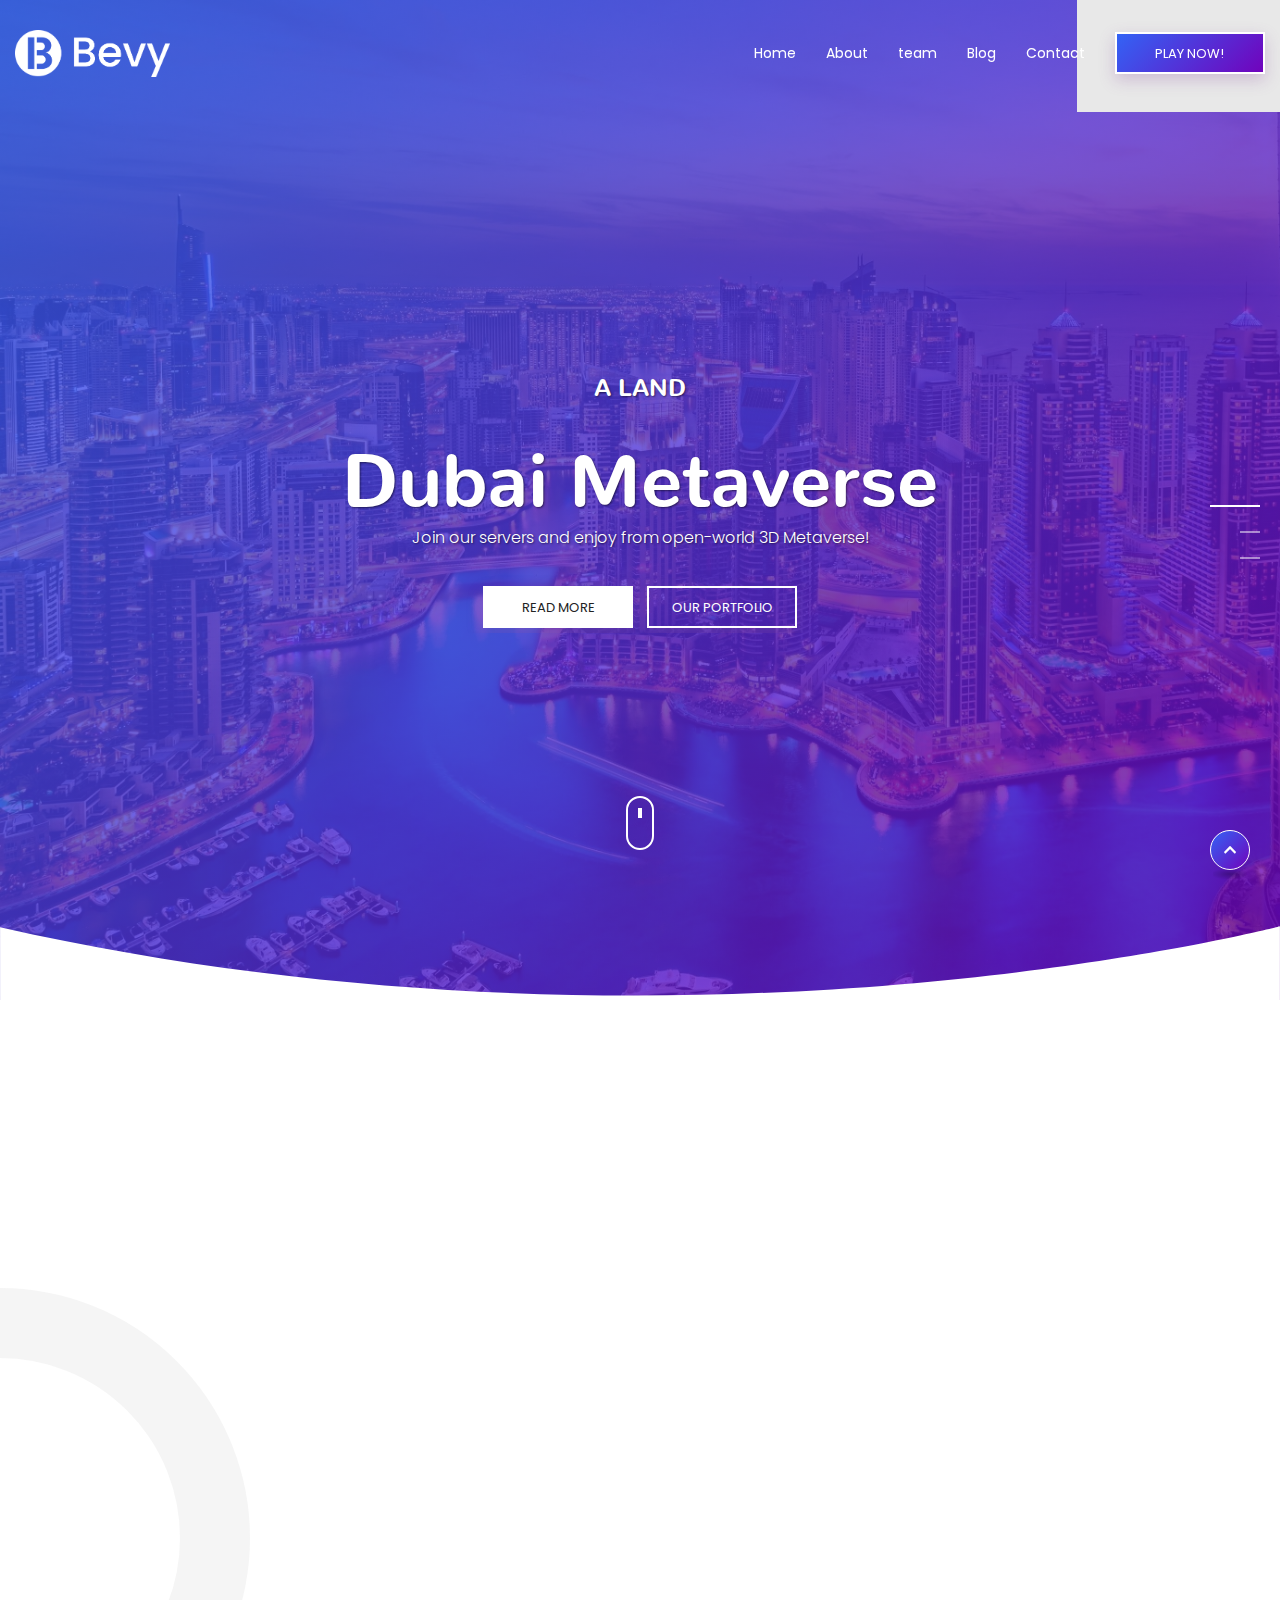
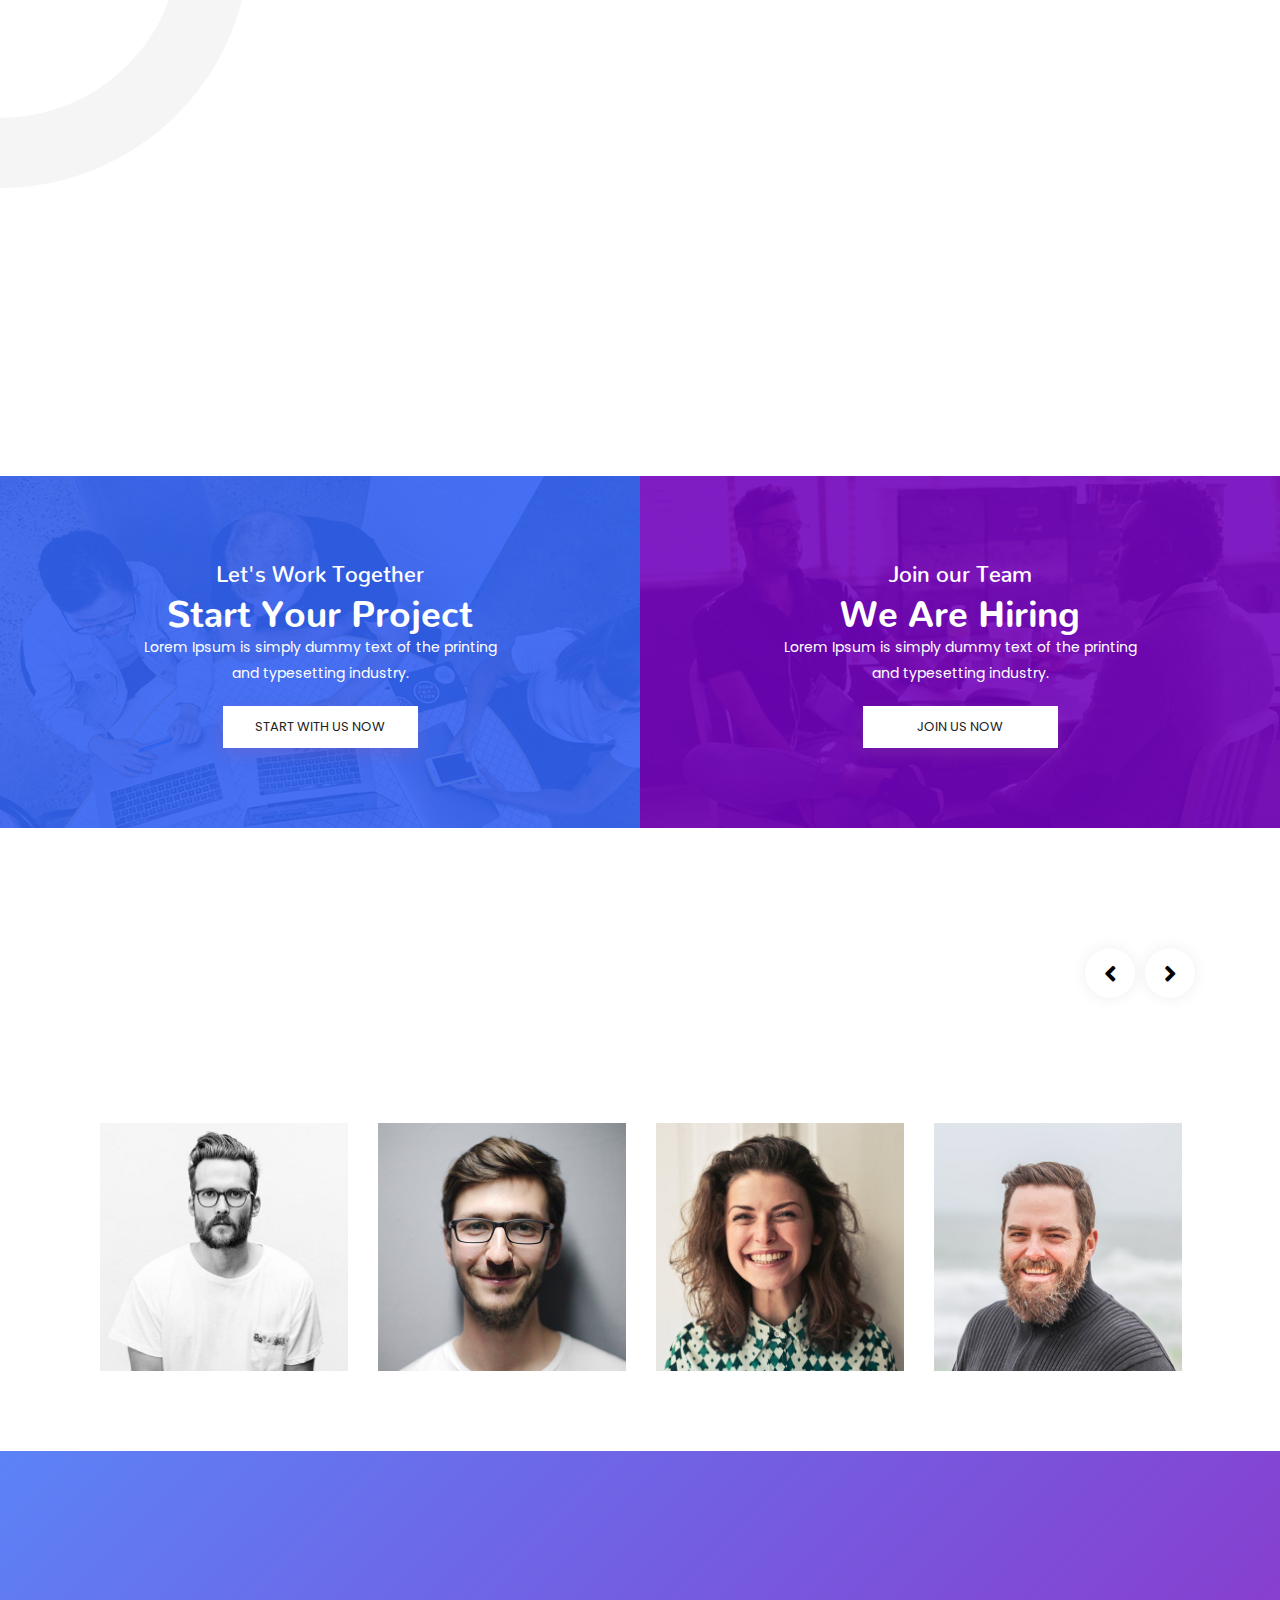
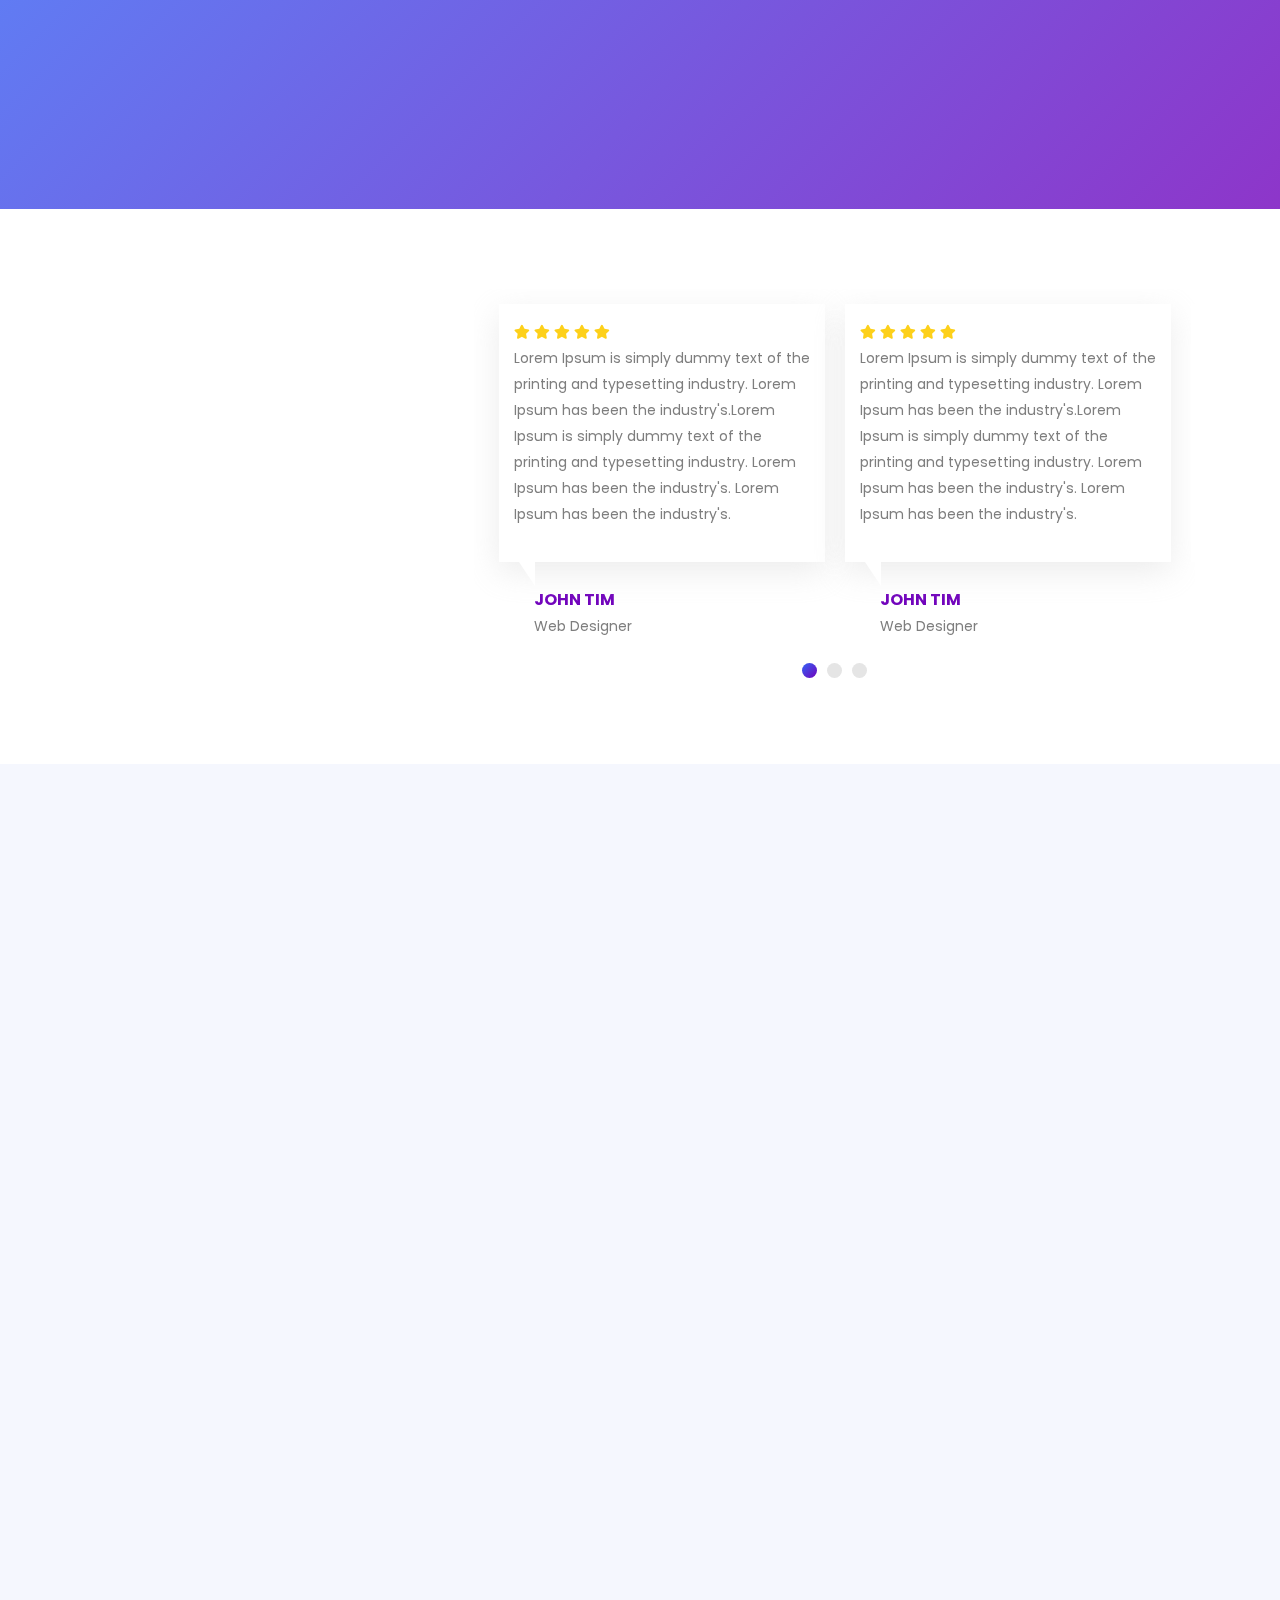
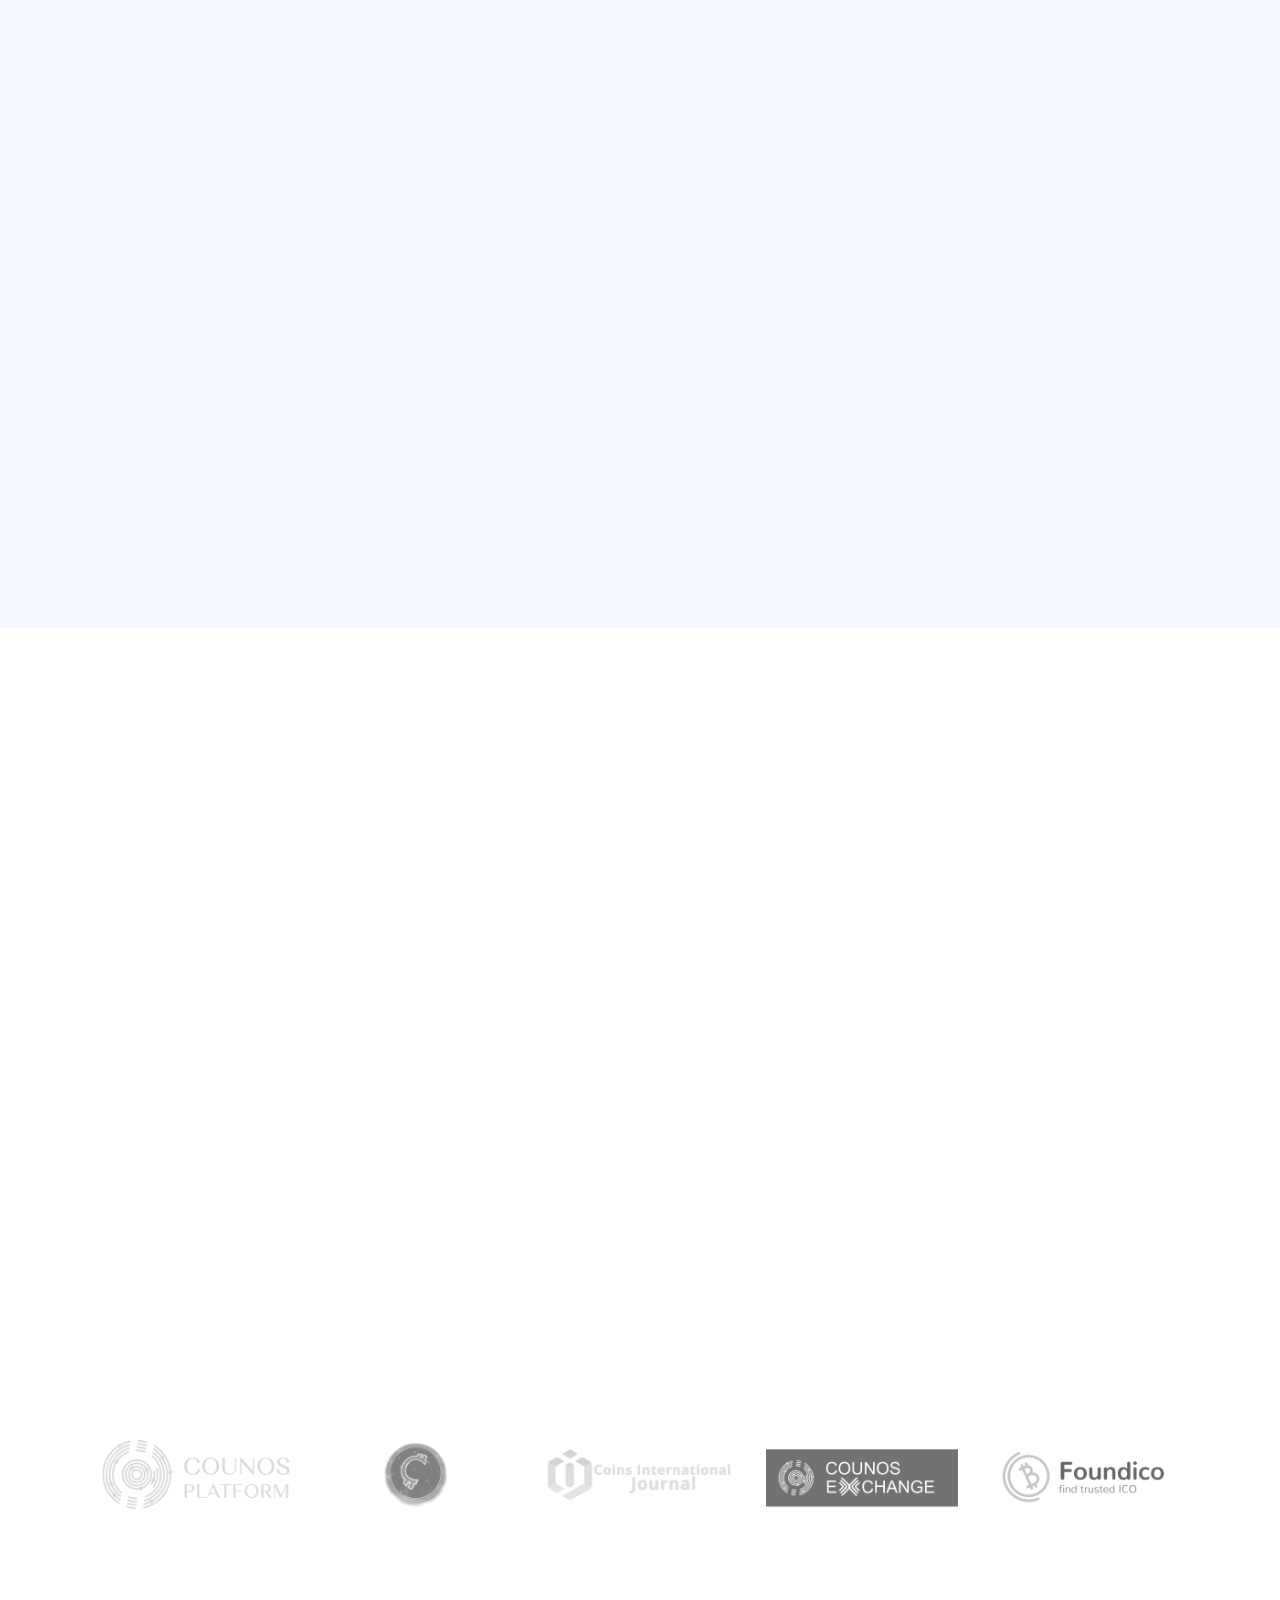
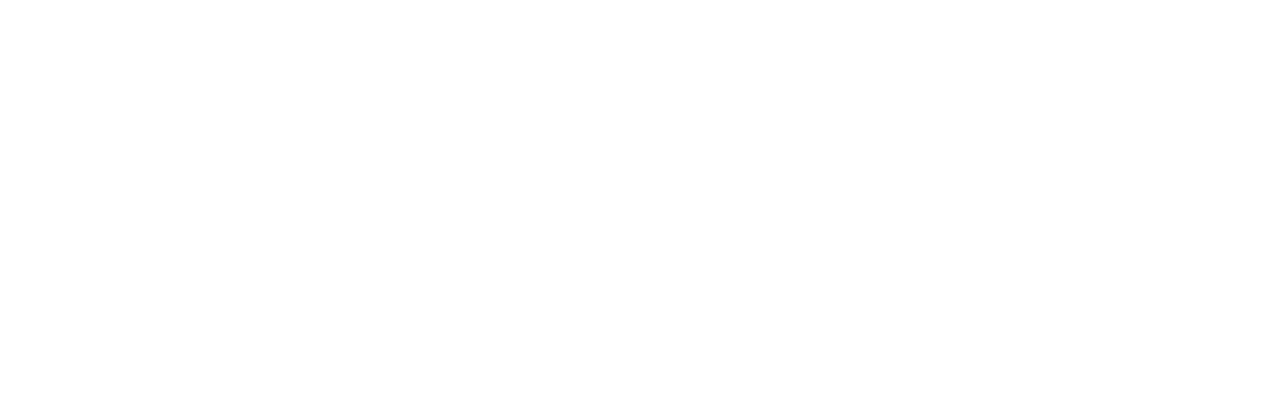
<file: index.html>
<!DOCTYPE html>
<html lang="en">

<head>
    <meta charset="UTF-8">
    <meta name="viewport" content="width=device-width, initial-scale=1.0">
    <meta http-equiv="X-UA-Compatible" content="ie=edge">
    <title>A Land: Dubai Metaverse!</title>
    <meta name="description" content="First Metaverse game baed on reallity in Dubai">

    <!-- External CSS -->
    <link type="text/css" rel="stylesheet" href="assets/css/bootstrap.min.css">
    <link type="text/css" rel="stylesheet" href="assets/fonts/font-awesome/css/all.min.css">
    <link type="text/css" rel="stylesheet" href="assets/css/slick.css">
    <link rel="stylesheet" href="assets/css/magnific-popup.css" />
    <link type="text/css" rel="stylesheet" href="assets/css/animate.css">

    <!-- Favicon icon -->
    <link rel="icon" type="image/png" sizes="32x32" href="assets/images/template-one/fev.png">

    <!-- Custom Stylesheet -->
    <link type="text/css" rel="stylesheet" href="assets/css/style.css">

</head>

<body class="tempate-two">

    <!-- Loader -->
    <div class="loader">
        <div class="loader_div"></div>
    </div>

    <!-- Header -->
    <header class="main_header">
        <div class="container-fluid">
            <div class="row align-items-center">
                <div class="col-lg-2 col-sm-3 col-xs-6 col-5">
                    <div class="logo">
                        <a href="#">
                            <img class="img-responsive light_logo" src="assets/images/template-one/logo-white.png" alt="logo">
                            <img class="img-responsive dark_logo" src="assets/images/template-one/logo.png" alt="logo">
                        </a>
                    </div>
                </div>
                <div class="col-lg-10 col-sm-9 col-xs-6 col-7">
                    <div class="main_nav ml-auto">

                        <!-- Main Nav Menu -->
                        <nav id="primary_navigation" class="site_navigation">
                           
                            <div class="main_menu">
                                <a href="javascript:void(0);" class="close_menu"><i class="fa fa-times"></i></a>
                                <ul class="nav main_menu_list justify-content-end">
                                    <li class="menu-item page-active">
                                        <a href="#home">Home</a>
                                    </li>
                                    <li class="menu-item">
                                        <a href="#about">About</a>
                                    </li>
                                  
                                    <li class="menu-item">
                                        <a href="#team">team</a>
                                    </li>
                                    <li class="menu-item">
                                        <a href="#blog">Blog</a>
                                    </li>
                                    <li class="menu-item"><a href="#contact">Contact</a></li>
                                </ul>
                            </div>
                            <a href="#joiningPopup" class="get_quote btn blue_gradient open-popup-link">Play Now!</a>
                            <a class="menu-bar mobile-navigation" href="javascript:void(0)">
                                <span class="menu-btn-icon">
                                    <span></span>
                                    <span></span>
                                    <span></span>
                                </span>
                            </a>
                        </nav>
                        <!-- End Main Nav Menu -->
                    </div>
                </div>
            </div>
        </div>
    </header>
    <!-- /. Header -->

    <!-- banner Section -->
    <section class="banner_sec" id="home">
        <div class="banner_slider">
            <div class="b_slide" style="background-image: url(assets/images/template-one/banner.jpg);">
                <div class="container">
                    <div class="banner_caption text-center">
                        <h3 data-animation="fadeInLeft" data-delay="0.5s">A Land</h3>
                        <h1 data-animation="fadeInLeft" data-delay="0.9s">Dubai Metaverse</h1>
                        <p data-animation="fadeInLeft" data-delay="1.3s">Join our servers and enjoy from open-world 3D Metaverse!</p>
                        <a href="#" class="btn btn_white" data-animation="fadeInUp" data-delay="1.6s">Read More</a>
                        <a href="#" class="btn btn_outline" data-animation="fadeInUp" data-delay="1.6s">Our Portfolio</a>
                    </div>
                </div>
            </div>
            <div class="b_slide" style="background-image: url(assets/images/template-one/banner2.jpg);">
                <div class="container">
                    <div class="banner_caption text-center">
                        <h3 data-animation="fadeInLeft" data-delay="0.5s">A Land</h3>
                        <h1 data-animation="fadeInLeft" data-delay="0.9s">First open-world in Dubai</h1>
                        <p data-animation="fadeInLeft" data-delay="1.3s">Dubai Metaverse mostlly focused on Bussiness Bay are in Dubai.</p>
                        <a href="#" class="btn btn_white" data-animation="fadeInUp" data-delay="1.6s">Read More</a>
                        <a href="#" class="btn btn_outline" data-animation="fadeInUp" data-delay="1.6s">Our Portfolio</a>
                    </div>
                </div>
            </div>
            <div class="b_slide" style="background-image: url(assets/images/template-one/banner3.jpg);">
                <div class="container">
                    <div class="banner_caption text-center">
                        <h3 data-animation="fadeInLeft" data-delay="0.5s">A Land</h3>
                        <h1 data-animation="fadeInLeft" data-delay="0.9s">3D Metaverse</h1>
                        <p data-animation="fadeInLeft" data-delay="1.3s">Play as an 3rd person character and explore Dubai in Metaverse!</p>
                        <a href="#" class="btn btn_white" data-animation="fadeInUp" data-delay="1.6s">Read More</a>
                        <a href="#" class="btn btn_outline" data-animation="fadeInUp" data-delay="1.6s">Our Portfolio</a>
                    </div>
                </div>
            </div>
        </div>
        <div class="svg_curve">
            <svg version="1.1"  x="0px" y="0px"
                 width="3293px" height="190.76px" viewBox="0 0 3293 190.76" enable-background="new 0 0 3293 190.76" xml:space="preserve">
            <path fill-rule="evenodd" clip-rule="evenodd" fill="#FFFFFF" d="M0,2.954V190.76h3293V0.868C3293,0.868,1760.584,400.175,0,2.954z"
                />
            </svg>
        </div>
        <div class="scroll_down">
            <span></span>
        </div>
    </section>
    <!-- /. banner Section -->

    <!-- About Section -->
    <section class="about_sec" id="about">
        <div class="container">
            <div class="row align-items-center">
                <div class="col-md-6">
                    <h2 class="sec_heading wow fadeInLeft"><span>A Land</span>Dubai Metaverse</h2>
                    <p class="wow fadeInLeft">The aim of A LAND is to be a strong metaversal project with the aim of providing services to Dubai.<br>
                    Currently, the project demo is on Steam
                     It is available for Mac and Windows platform, it will be available for PlayStation 5 and Xbox in the next stages of development. A LAND game is released for free, but crypto will be used for in-app purchases.
                    </p>
                </div>
                <div class="col-md-6">
                    <div class="about_right wow fadeInRight">
                        <img src="assets/images/template-one/about-img.jpg" alt="about">
                    </div>
                </div>
            </div>
            <div class="row">
                <div class="col-lg-3 col-md-6 col-sm-6 wow slideInUp" data-wow-duration=".5s" data-wow-delay="0s">
                    <div class="what-we-do-item text-center mt-30">
                        <i class="fa fa-laptop-code"></i>
                        <h5 class="title">AI System</h5>
                        <p>Sed ut perspiciatis unde omnis iste natus error volup</p>
                        <a href="#"><i class="fa fa-arrow-right"></i></a>
                    </div>
                </div>
                <div class="col-lg-3 col-md-6 col-sm-6 wow slideInUp" data-wow-duration="1s" data-wow-delay="0s">
                    <div class="what-we-do-item text-center mt-30">
                        <i class="fa fa-fingerprint"></i>
                        <h5 class="title">Security System</h5>
                        <p>Sed ut perspiciatis unde omnis iste natus error volup</p>
                        <a href="#"><i class="fa fa-arrow-right"></i></a>
                    </div>
                </div>
                <div class="col-lg-3 col-md-6 col-sm-6 wow slideInUp" data-wow-duration="1.5s" data-wow-delay="0s">
                    <div class="what-we-do-item text-center mt-30">
                        <i class="fa fa-chalkboard"></i>
                        <h5 class="title">Web Development</h5>
                        <p>Sed ut perspiciatis unde omnis iste natus error volup</p>
                        <a href="#"><i class="fa fa-arrow-right"></i></a>
                    </div>
                </div>
                <div class="col-lg-3 col-md-6 col-sm-6 wow slideInUp" data-wow-duration="2s" data-wow-delay="0s">
                    <div class="what-we-do-item text-center mt-30">
                        <i class="fa fa-database"></i>
                        <h5 class="title">Database Security</h5>
                        <p>Sed ut perspiciatis unde omnis iste natus error volup</p>
                        <a href="#"><i class="fa fa-arrow-right"></i></a>
                    </div>
                </div>
            </div>
        </div>
    </section>
    <!-- /. About Section -->


    <!-- Lets Work Section -->
    <section class="lets_work_sec" id="lets_work">
            <div class="row no-gutters">
                <div class="col-md-6">
                    <div class="lets_work_block text-center" style="background-image: url(assets/images/template-one/lets-work-bg-1.jpg);">
                        <div class="lets_work_block_inner">
                            <h2><span>Let's Work Together</span>Start Your Project</h2>
                            <p>Lorem Ipsum is simply dummy text of the printing and typesetting industry.</p>
                            <a href="#" class="btn btn_white">START WITH US NOW</a>
                        </div>
                    </div>
                </div>
                <div class="col-md-6">
                    <div class="lets_work_block hiring_block  text-center" style="background-image: url(assets/images/template-one/lets-work-bg-2.jpg);">
                        <div class="lets_work_block_inner">
                            <h2><span>Join our Team</span>We Are Hiring</h2>
                            <p>Lorem Ipsum is simply dummy text of the printing and typesetting industry.</p>
                            <a href="#" class="btn btn_white">JOIN US NOW</a>
                        </div>
                    </div>
                </div>
            </div>
    </section><!-- /. Lets Work Section -->


    <!-- Team Section -->
    <section class="team_sec" id="team">
        <div class="container">
            <div class="sec_header text-center">
                <h2 class="sec_heading wow fadeInLeft"><span>OUR Team</span>MEET OUR LEADERS</h2>
                <p class="wow fadeInLeft">Lorem ipsum dolor sit amet, consectetur adipiscing elit. Nulla convallis
                    pulvinar vestibulum. Doneceleifend, sem sed dictum. Lorem ipsum dolor sit amet, consectetur
                    adipiscing elits</p>
            </div>
            <div class="team_list">
                <div class="team_member">
                    <div class="team_member_inner">
                        <img src="assets/images/template-one/team-member.jpg" alt="team Member">
                        <div class="team_member_overlay">
                            <h5>David Jhon</h5>
                            <div class="memeber_role">IT CONSULTANT</div>
                        </div>
                    </div>
                </div>
                <div class="team_member">
                    <div class="team_member_inner">
                        <img src="assets/images/template-one/team-member2.jpg" alt="team Member">
                        <div class="team_member_overlay">
                            <h5>David Jhon</h5>
                            <div class="memeber_role">IT CONSULTANT</div>
                        </div>
                    </div>
                </div>
                <div class="team_member">
                    <div class="team_member_inner">
                        <img src="assets/images/template-one/team-member3.jpg" alt="team Member">
                        <div class="team_member_overlay">
                            <h5>David Jhon</h5>
                            <div class="memeber_role">IT CONSULTANT</div>
                        </div>
                    </div>
                </div>
                <div class="team_member">
                    <div class="team_member_inner">
                        <img src="assets/images/template-one/team-member4.jpg" alt="team Member">
                        <div class="team_member_overlay">
                            <h5>David Jhon</h5>
                            <div class="memeber_role">IT CONSULTANT</div>
                        </div>
                    </div>
                </div>
                <div class="team_member">
                    <div class="team_member_inner">
                        <img src="assets/images/template-one/team-member5.jpg" alt="team Member">
                        <div class="team_member_overlay">
                            <h5>David Jhon</h5>
                            <div class="memeber_role">IT CONSULTANT</div>
                        </div>
                    </div>
                </div>
            </div>
        </div>
    </section><!-- /. Team Section -->

    <!-- Counter Section -->
    <div class="counter_sec love_counter">
        <div class="container">

            <div class="counter_area mt-30 text-center">
                <div class="row">
                    <div class="col-sm-6 col-md-6 col-lg-3">
                        <div class="counter wow slideInUp" data-wow-duration=".5s" data-wow-delay="0s">
                            <sub><span class="love_count">569</span> <sup>+</sup></sub>
                            <span>Projct Complate</span>
                            <p>Sed ut perspiciatis unde omnis iste natus error sit voluptsantium doloremque
                                laudantium</p>
                        </div>
                    </div>
                    <div class="col-sm-6 col-md-6 col-lg-3">
                        <div class="counter wow slideInUp mt-55" data-wow-duration="1s" data-wow-delay="0s">
                            <sub><span class="love_count">783</span> <sup>+</sup></sub>
                            <span>Business Partners</span>
                            <p>Sed ut perspiciatis unde omnis iste natus error sit voluptsantium doloremque
                                laudantium</p>
                        </div>
                    </div>
                    <div class="col-sm-6 col-md-6 col-lg-3">
                        <div class="counter wow slideInUp" data-wow-duration="1.5s" data-wow-delay="0s">
                            <sub><span class="love_count">356</span> <sup>+</sup></sub>
                            <span>Happy Clients</span>
                            <p>Sed ut perspiciatis unde omnis iste natus error sit voluptsantium doloremque
                                laudantium</p>
                        </div>
                    </div>
                    <div class="col-sm-6 col-md-6 col-lg-3">
                        <div class="counter wow slideInUp mt-55" data-wow-duration="2s" data-wow-delay="0s">
                            <sub><span class="love_count">894</span> <sup>+</sup></sub>
                            <span>IT Consultant</span>
                            <p>Sed ut perspiciatis unde omnis iste natus error sit voluptsantium doloremque
                                laudantium</p>
                        </div>
                    </div>
                </div>
            </div>
        </div>
    </div><!-- /. Counter Section -->





    <!-- Testimonials Section -->
    <section class="testimonials_sec" id="testimonials">
        <div class="container">
            <div class="testimonials_inner">
                <div class="sec_header">
                    <h2 class="sec_heading wow fadeInLeft"><span>Steam</span>Feedbacks</h2>
                    <p class="wow fadeInLeft">Comments of the players of A Land: Dubai Metaverse on the Steam network.</p>
                </div>
                <div class="testi_wrap">
                    <div class="testi_slider dots_bottom">
                        <div class="testi_item">
                            <div class="testi_content">
                                <ul class="star_rating">
                                    <li><i class="fa fa-star fill"></i></li>
                                    <li><i class="fa fa-star fill"></i></li>
                                    <li><i class="fa fa-star fill"></i></li>
                                    <li><i class="fa fa-star fill"></i></li>
                                    <li><i class="fa fa-star fill"></i></li>
                                </ul>
                                <p>Lorem Ipsum is simply dummy text of the printing and typesetting industry. Lorem Ipsum has been the industry's.Lorem Ipsum is simply dummy text of the printing and typesetting industry. Lorem Ipsum has been the industry's. Lorem Ipsum has been the industry's.</p>
                            </div>
                            <div class="testi_author">
                                <div class="testi_name">John Tim</div>
                                <div class="testi_designation">Web Designer</div>
                            </div>
                        </div>
                        <div class="testi_item">
                            <div class="testi_content">
                                <ul class="star_rating">
                                    <li><i class="fa fa-star fill"></i></li>
                                    <li><i class="fa fa-star fill"></i></li>
                                    <li><i class="fa fa-star fill"></i></li>
                                    <li><i class="fa fa-star fill"></i></li>
                                    <li><i class="fa fa-star fill"></i></li>
                                </ul>
                                <p>Lorem Ipsum is simply dummy text of the printing and typesetting industry. Lorem Ipsum has been the industry's.Lorem Ipsum is simply dummy text of the printing and typesetting industry. Lorem Ipsum has been the industry's. Lorem Ipsum has been the industry's.</p>
                            </div>
                            <div class="testi_author">
                                <div class="testi_name">John Tim</div>
                                <div class="testi_designation">Web Designer</div>
                            </div>
                        </div>
                        <div class="testi_item">
                            <div class="testi_content">
                                <ul class="star_rating">
                                    <li><i class="fa fa-star fill"></i></li>
                                    <li><i class="fa fa-star fill"></i></li>
                                    <li><i class="fa fa-star fill"></i></li>
                                    <li><i class="fa fa-star fill"></i></li>
                                    <li><i class="fa fa-star fill"></i></li>
                                </ul>
                                <p>Lorem Ipsum is simply dummy text of the printing and typesetting industry. Lorem Ipsum has been the industry's.Lorem Ipsum is simply dummy text of the printing and typesetting industry. Lorem Ipsum has been the industry's. Lorem Ipsum has been the industry's.</p>
                            </div>
                            <div class="testi_author">
                                <div class="testi_name">John Tim</div>
                                <div class="testi_designation">Web Designer</div>
                            </div>
                        </div>
                    </div>
                </div>
            </div>
        </div>
    </section>  <!-- /. Testimonials Section -->

    <!-- News Section -->
    <section class="news_sec" id="blog">
        <div class="container">
            <div class="sec_header">
                <h2 class="sec_heading wow fadeInLeft"><span>OUR Latest Blogs</span>Read Our Latest News & Blog</h2>
                <p class="wow fadeInLeft">Lorem ipsum dolor sit amet, consectetur adipiscing elit. Nulla convallis
                    pulvinar vestibulum. Doneceleifend, sem sed dictum. Lorem ipsum dolor sit amet, consectetur
                    adipiscing elits</p>
            </div>
            <div class="blogs_list text-center">
                <div class="row">
                    <div class="col-sm-12 col-md-6 col-lg-4 wow slideInUp" data-wow-duration="0.25s" data-wow-delay="0s">
                        <div class="blog_item">
                            <div class="blog_thumb">
                                <a href="single-blog.html"><img src="assets/images/template-one/blog-img.jpg" alt="team Member"></a>
                            </div>
                            <div class="blog_item_content">
                                <ul class="blog_item_info">
                                    <li>
                                        <i class="fa fa-user"></i>by John Doe
                                    </li>
                                    <li>
                                        <i class="fa fa-calendar-alt"></i>Nov 22, 2018
                                    </li>
                                    <li>
                                        <i class="fa fa-comments"></i>2
                                    </li>
                                </ul>
                                <a href="single-blog.html">
                                    <h4>Software Testing Service</h4>
                                </a>
                                <p>Lorem ipsum dolor sit amet, consectetur adipiscing elit. Nulla convallis
                                    pulvinar vestibulum. Doneceleifend, sem sed dictum. Lorem ipsum dolor sit amet,
                                    consectetur
                                    adipiscing elits</p>
                                <a href="single-blog.html" class="btn">Read More</a>
                            </div>
                        </div>
                    </div>
                    <div class="col-sm-12 col-md-6 col-lg-4 wow slideInUp" data-wow-duration="0.50s" data-wow-delay="0s">
                        <div class="blog_item">
                            <div class="blog_thumb">
                                <a href="single-blog.html"><img src="assets/images/template-one/blog-img2.jpg" alt="team Member"></a>
                            </div>
                            <div class="blog_item_content">
                                <ul class="blog_item_info">
                                    <li>
                                        <i class="fa fa-user"></i>by John Doe
                                    </li>
                                    <li>
                                        <i class="fa fa-calendar-alt"></i>Nov 22, 2018
                                    </li>
                                    <li>
                                        <i class="fa fa-comments"></i>2
                                    </li>
                                </ul>
                                <a href="single-blog.html">
                                    <h4>Software Testing Service</h4>
                                </a>
                                <p>Lorem ipsum dolor sit amet, consectetur adipiscing elit. Nulla convallis
                                    pulvinar vestibulum. Doneceleifend, sem sed dictum. Lorem ipsum dolor sit amet,
                                    consectetur
                                    adipiscing elits</p>
                                <a href="single-blog.html" class="btn">Read More</a>
                            </div>
                        </div>
                    </div>
                    <div class="col-sm-12 col-md-6 col-lg-4 wow slideInUp" data-wow-duration="0.75s" data-wow-delay="0s">
                        <div class="blog_item">
                            <div class="blog_thumb">
                                <a href="single-blog.html"><img src="assets/images/template-one/blog-img3.jpg" alt="team Member"></a>
                            </div>
                            <div class="blog_item_content">
                                <ul class="blog_item_info">
                                    <li>
                                        <i class="fa fa-user"></i>by John Doe
                                    </li>
                                    <li>
                                        <i class="fa fa-calendar-alt"></i>Nov 22, 2018
                                    </li>
                                    <li>
                                        <i class="fa fa-comments"></i>2
                                    </li>
                                </ul>
                                <a href="single-blog.html">
                                    <h4>Software Testing Service</h4>
                                </a>
                                <p>Lorem ipsum dolor sit amet, consectetur adipiscing elit. Nulla convallis
                                    pulvinar vestibulum. Doneceleifend, sem sed dictum. Lorem ipsum dolor sit amet,
                                    consectetur
                                    adipiscing elits</p>
                                <a href="single-blog.html" class="btn">Read More</a>
                            </div>
                        </div>
                    </div>
                    <div class="col-sm-12 col-md-6 col-lg-4 wow slideInUp" data-wow-duration="1.00s" data-wow-delay="0s">
                        <div class="blog_item">
                            <div class="blog_thumb">
                                <a href="single-blog.html"><img src="assets/images/template-one/blog-img4.jpg" alt="team Member"></a>
                            </div>
                            <div class="blog_item_content">
                                <ul class="blog_item_info">
                                    <li>
                                        <i class="fa fa-user"></i>by John Doe
                                    </li>
                                    <li>
                                        <i class="fa fa-calendar-alt"></i>Nov 22, 2018
                                    </li>
                                    <li>
                                        <i class="fa fa-comments"></i>2
                                    </li>
                                </ul>
                                <a href="single-blog.html">
                                    <h4>Software Testing Service</h4>
                                </a>
                                <p>Lorem ipsum dolor sit amet, consectetur adipiscing elit. Nulla convallis
                                    pulvinar vestibulum. Doneceleifend, sem sed dictum. Lorem ipsum dolor sit amet,
                                    consectetur
                                    adipiscing elits</p>
                                <a href="single-blog.html" class="btn">Read More</a>
                            </div>
                        </div>
                    </div>
                    <div class="col-sm-12 col-md-6 col-lg-4 wow slideInUp" data-wow-duration="1.25s" data-wow-delay="0s">
                        <div class="blog_item">
                            <div class="blog_thumb">
                                <a href="single-blog.html"><img src="assets/images/template-one/blog-img5.jpg" alt="team Member"></a>
                            </div>
                            <div class="blog_item_content">
                                <ul class="blog_item_info">
                                    <li>
                                        <i class="fa fa-user"></i>by John Doe
                                    </li>
                                    <li>
                                        <i class="fa fa-calendar-alt"></i>Nov 22, 2018
                                    </li>
                                    <li>
                                        <i class="fa fa-comments"></i>2
                                    </li>
                                </ul>
                                <a href="single-blog.html">
                                    <h4>Software Testing Service</h4>
                                </a>
                                <p>Lorem ipsum dolor sit amet, consectetur adipiscing elit. Nulla convallis
                                    pulvinar vestibulum. Doneceleifend, sem sed dictum. Lorem ipsum dolor sit amet,
                                    consectetur
                                    adipiscing elits</p>
                                <a href="single-blog.html" class="btn">Read More</a>
                            </div>
                        </div>
                    </div>
                    <div class="col-sm-12 col-md-6 col-lg-4 wow slideInUp" data-wow-duration="1.50s" data-wow-delay="0s">
                        <div class="blog_item">
                            <div class="blog_thumb">
                                <a href="single-blog.html"><img src="assets/images/template-one/blog-img6.jpg" alt="team Member"></a>
                            </div>
                            <div class="blog_item_content">
                                <ul class="blog_item_info">
                                    <li>
                                        <i class="fa fa-user"></i>by John Doe
                                    </li>
                                    <li>
                                        <i class="fa fa-calendar-alt"></i>Nov 22, 2018
                                    </li>
                                    <li>
                                        <i class="fa fa-comments"></i>2
                                    </li>
                                </ul>
                                <a href="single-blog.html">
                                    <h4>Software Testing Service</h4>
                                </a>
                                <p>Lorem ipsum dolor sit amet, consectetur adipiscing elit. Nulla convallis
                                    pulvinar vestibulum. Doneceleifend, sem sed dictum. Lorem ipsum dolor sit amet,
                                    consectetur
                                    adipiscing elits</p>
                                <a href="single-blog.html" class="btn">Read More</a>
                            </div>
                        </div>
                    </div>

                </div>
                <a href="blog-list.html" class="btn browse_btn blue_gradient wow slideInUp">browse
                    More</a>
            </div>
        </div>
    </section><!-- /. News Section -->

    <!-- Contact Section -->
    <section class="contact_sec" id="contact">
        <div class="sec_header text-center">
            <div class="container">
                <h2 class="sec_heading wow fadeInUp"><span>Contact us</span>Let's create Progress together</h2>
                <p class="wow fadeInUp"></p>
            </div>
        </div>

        <div class="container">
            <div class="contact-details d-flex">
                <div class="row">
                    <div class="col-sm-12 col-md-5">
                        <div class="contact_info wow fadeInLeft">
                            <h3>contact us</h3>
                            <p>Feel free to contact us. A business has to be involving, it has to be fun, and it has to
                                exercise your creative instincts. Start where you are. Use what you have. Do what you
                                can. Lorem ipsum dolor sit amet, consectetur adipiscing elit.</p>
                            <hr>
                            <h5><i class="fa fa-map-marker"></i> 1234 Some Avenue, New York, NY 56789
                            </h5>
                            <h5><i class="fa fa-envelope"></i> info@a.land
                            </h5>
                            <h5><i class="fa fa-phone"></i> (123) 456-7890
                            </h5>
                        </div>
                    </div>
                    <div class="col-sm-12 col-md-7">
                        <div class="contact-form-area wow fadeInRight">
                            <form action="#">
                                <div class="input-title">
                                    <h3 class="title">Don't Hesitate To Contact With Us, Say Hello......</h3>
                                </div>
                                <div class="row">
                                    <div class="col-lg-6">
                                        <div class="input-box">
                                            <input class="form-control" type="text" placeholder="Full Name Here">
                                            <i class="fa fa-user"></i>
                                        </div>
                                    </div>
                                    <div class="col-lg-6">
                                        <div class="input-box">
                                            <input class="form-control" type="email" placeholder="Email Here">
                                            <i class="fa fa-envelope-open"></i>
                                        </div>
                                    </div>
                                    <div class="col-lg-6">
                                        <div class="input-box">
                                            <input class="form-control" type="text" placeholder="Phone No">
                                            <i class="fa fa-phone"></i>
                                        </div>
                                    </div>
                                    <div class="col-lg-6">
                                        <div class="input-box">
                                            <input class="form-control" type="text" placeholder="Subject">
                                            <i class="fa fa-edit"></i>
                                        </div>
                                    </div>
                                    <div class="col-lg-12">
                                        <div class="input-box">
                                            <textarea class="form-control" name="#" id="#" cols="30" rows="10"
                                                placeholder="Message Us"></textarea>
                                    <i class="fa fa-pencil"></i>
                                    <button class="btn blue_gradient wow slideInUp" data-wow-duration="1.5s" data-wow-delay="0s"
                                        type="submit">Send Message</button>
                                </div>
                            </div>
                        </div>
                    </form>
                </div>
                    
            </div>
        </div>
        </div>
        </div>
    </section><!-- /. Contact Section -->

    <!-- Partners Section -->
    <div class="partners_sec">
        <div class="container">
            <div class="partners_slider">
                <div class="partner_item">
                    <img src="assets/images/partner-1.png" alt="partner">
                </div>
                <div class="partner_item">
                    <img src="assets/images/partner-2.png" alt="partner">
                </div>
                <div class="partner_item">
                    <img src="assets/images/partner-3.png" alt="partner">
                </div>
                <div class="partner_item">
                    <img src="assets/images/partner-4.png" alt="partner">
                </div>
                <div class="partner_item">
                    <img src="assets/images/partner-5.png" alt="partner">
                </div>
                <div class="partner_item">
                    <img src="assets/images/partner-6.png" alt="partner">
                </div>
                <div class="partner_item">
                    <img src="assets/images/partner-7.png" alt="partner">
                </div>
            </div>
        </div>
    </div>

    <!-- Footer Section -->
    <footer Class="main_footer wow fadeInUp blue_gradient">
        <div class="container">
            <div class="footer_top  text-center">
                <div class="footer_top_logo">
                    <a href="#" class="footer-logo"><img src="assets/images/template-one/logo-icon.png" alt="logo icon"></a>
                </div>
                <!--   <p>Nemo enim ipsam voluptatem quia voluptas sit aspernatur aut odit aut fugit, sed quia consequuntur magni dolores eos qui ratione voluptatem sequi nesciunt. Neque porro quisquam</p>-->
            </div>
            <div class="row text-center">
                <div class="col-sm-4">
                    <div class="footer_sec">
                        <i class="fa fa-phone-alt"></i>
                        <h3>Call Us On</h3>
                        <a href="#!">(123) 456-7890</a>
                    </div>
                </div>
                <div class="col-sm-4">
                    <div class="footer_sec">
                        <i class="fa fa-envelope"></i>
                        <h3>Mail us on</h3>
                        <a href="mailto:info@youwebsite.com">info@a.land</a>
                    </div>
                </div>
                <div class="col-sm-4">
                    <div class="footer_sec">
                        <i class="fab fa-skype"></i>
                        <h3>Lets Skype</h3>
                        <a href="#">ALandMetaverse</a>
                    </div>
                </div>
            </div>
            <div class="copyrigt_text d-flex justify-content-between">
                <span>© Copyright 2022 A Land Inc.</span>
                <!-- social icons -->
                <div class="social_div">
                    <ul class="social_list">
                        <li><a href="#"><i class="fab fa-facebook-f"></i></a></li>
                        <li><a href="#"><i class="fab fa-twitter"></i></a></li>
                        <li><a href="#"><i class="fab fa-instagram"></i></a></li>
                        <li><a href="#"><i class="fab fa-youtube"></i></a></li>
                        <li><a href="#"><i class="fab fa-pinterest-p"></i></a></li>
                    </ul>
                </div><!-- /. social icons -->
            </div>
        </div>
        <div class="svg_curve">
            <svg version="1.1" x="0px" y="0px"
                 width="3293px" height="190.76px" viewBox="0 0 3293 190.76" enable-background="new 0 0 3293 190.76" xml:space="preserve">
            <path fill-rule="evenodd" clip-rule="evenodd" fill="#FFFFFF" d="M0,2.954V190.76h3293V0.868C3293,0.868,1760.584,400.175,0,2.954z"
                />
            </svg>
        </div>
    </footer><!-- Footer Section -->

    <a href="javascript:void(0);" class="scrollUp"><i class="fas fa-chevron-up"></i></a>

<!-- The Modal -->
<div id="joiningPopup" class="white-popup mfp-hide custom_mfp_popup">
  <div class="modal-content">      
        <!-- Modal Header -->
        <div class="modal-header text-center">
          <h3 class="modal-title">Play A Land: Dubai Metaverse!</h3>
          <p>Please select your platform.</p>
          <button title="Close (Esc)" type="button" class="mfp-close">×</button>
        </div>        
        


    <!-- External JS libraries -->
    <script src="assets/js/jquery.min.js"></script>
    <script src="assets/js/popper.min.js"></script>
    <script src="assets/js/bootstrap.min.js"></script>
    <script src="assets/js/slick.min.js"></script>
    <script src="assets/js/wow.min.js"></script>
    <script src="assets/js/jquery.mixitup.min.js"></script>
    <script src="assets/js/jquery.magnific-popup.min.js"></script>
    <script src="assets/js/custom.js"></script>
</body>
</html>
</file>
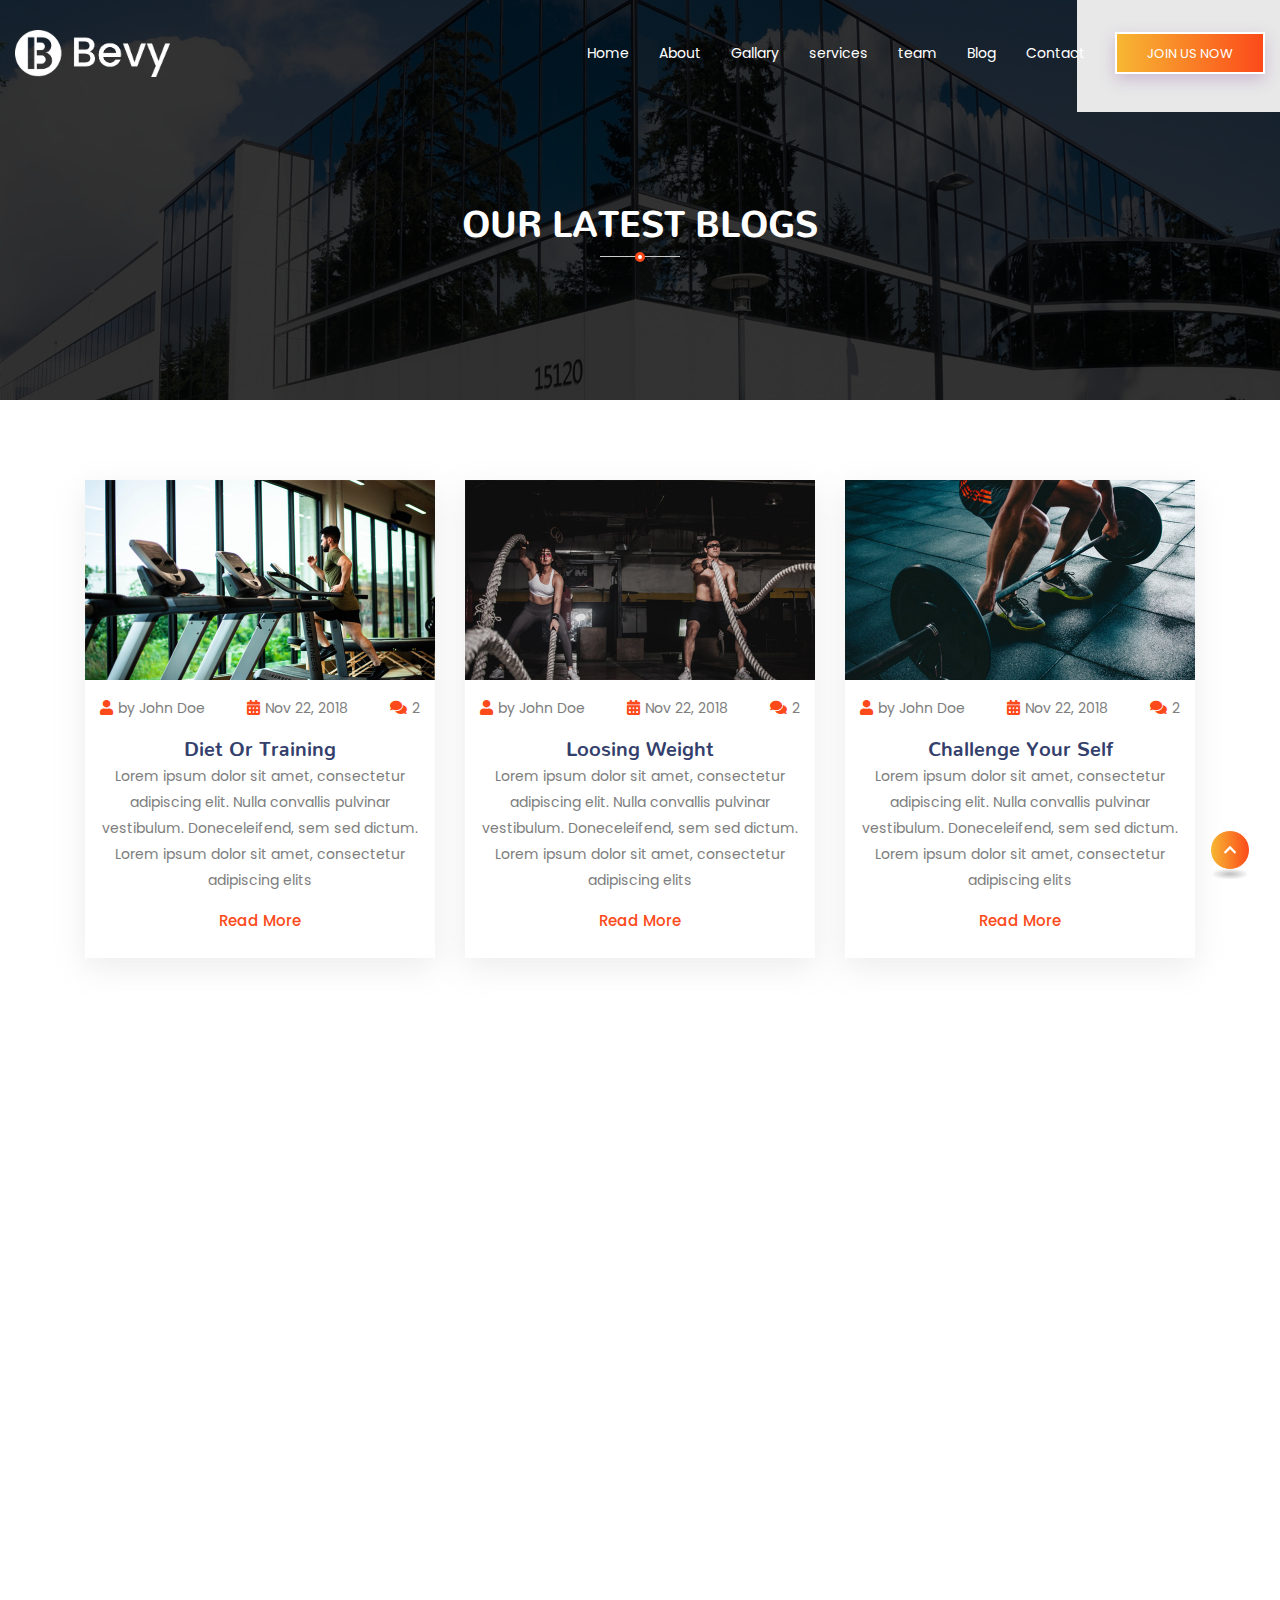
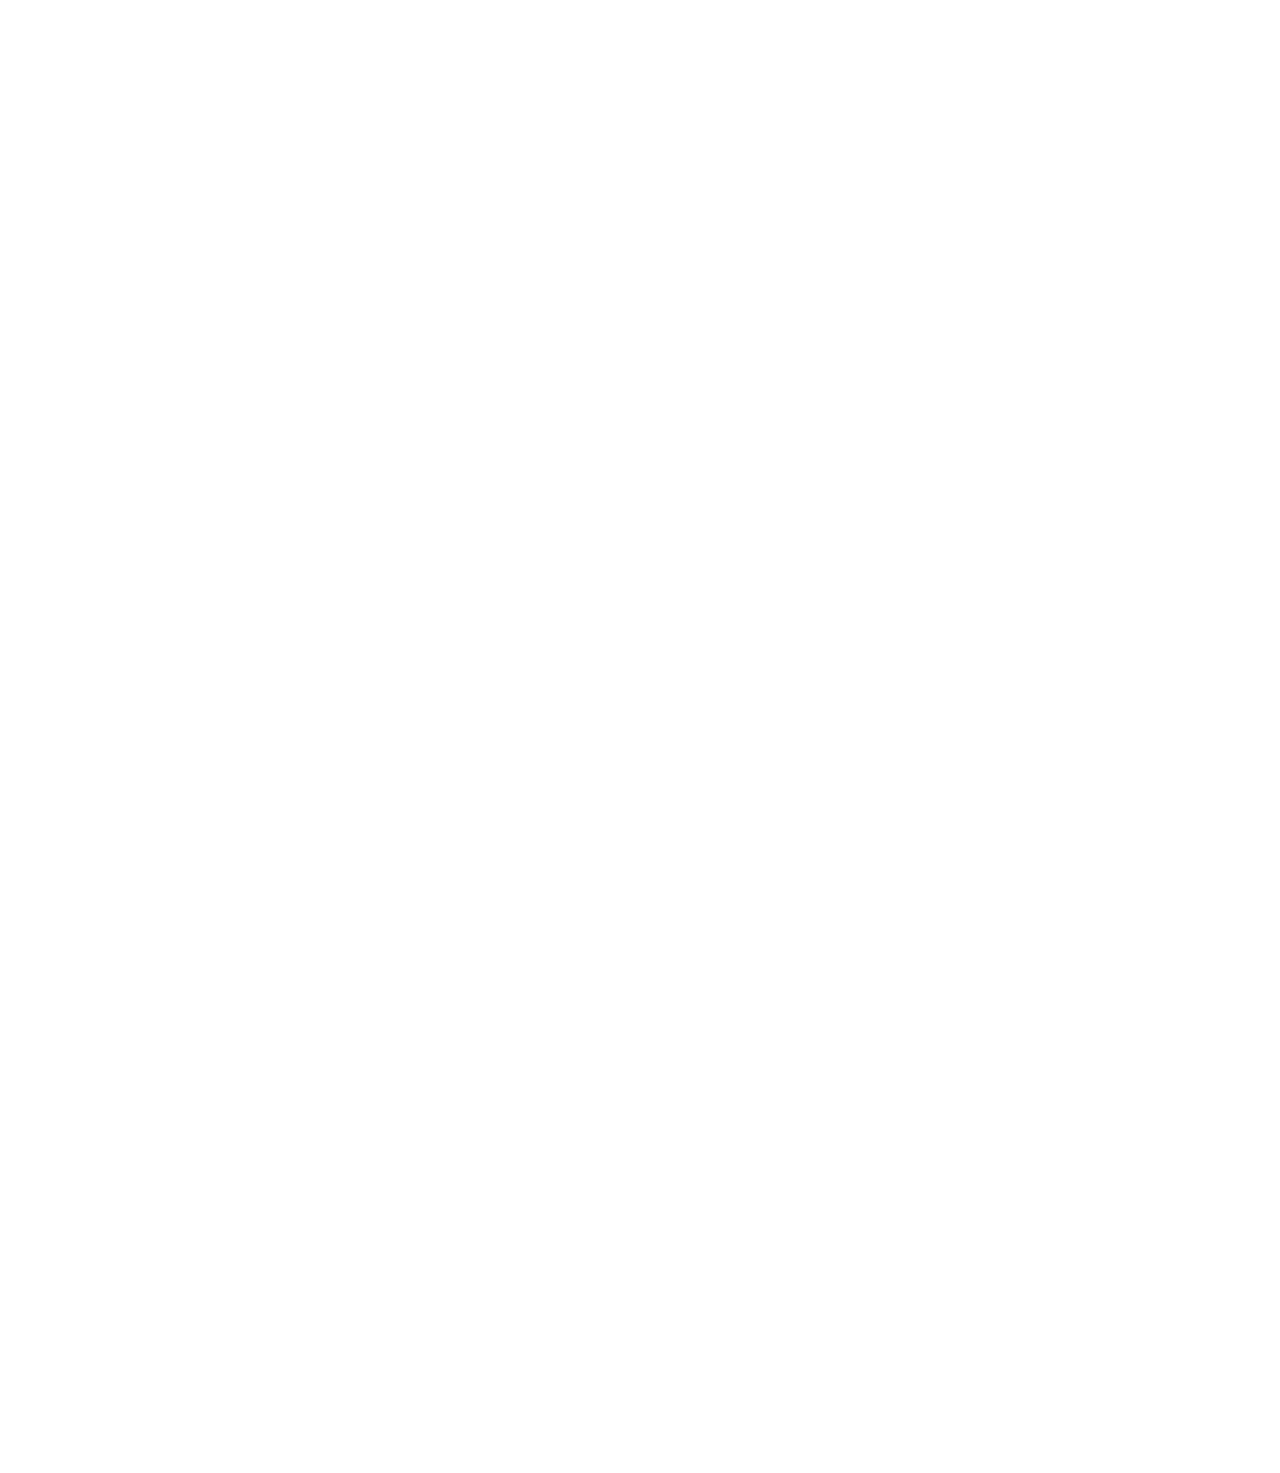
<file: blog-list.html>
<!DOCTYPE html>
<html lang="en">

<head>
    <meta charset="UTF-8">
    <meta name="viewport" content="width=device-width, initial-scale=1.0">
    <meta http-equiv="X-UA-Compatible" content="ie=edge">
    <title>Bevy - template-Three</title>

    <!-- External CSS -->
    <link type="text/css" rel="stylesheet" href="assets/css/bootstrap.min.css">
    <link type="text/css" rel="stylesheet" href="assets/fonts/font-awesome/css/all.min.css">
    <link type="text/css" rel="stylesheet" href="assets/css/slick.css">
    <link rel="stylesheet" href="assets/css/magnific-popup.css" />
    <link type="text/css" rel="stylesheet" href="assets/css/animate.css">

    <!-- Favicon icon -->
    <link rel="icon" type="image/png" sizes="32x32" href="assets/images/template-three/fev.png">

    <!-- Custom Stylesheet -->
    <link type="text/css" rel="stylesheet" href="assets/css/style.css">

</head>

<body class="template-three">

    <!-- Loader -->
    <div class="loader">
        <div class="loader_div"></div>
    </div>

    <!-- Header -->
    <header class="main_header">
        <div class="container-fluid">
            <div class="row align-items-center">
                <div class="col-lg-2 col-sm-3 col-xs-6 col-5">
                    <div class="logo">
                        <a href="#">
                            <img class="img-responsive light_logo" src="assets/images/template-three/logo-white.png" alt="logo">
                            <img class="img-responsive dark_logo" src="assets/images/template-three/logo.png" alt="logo">
                        </a>
                    </div>
                </div>
                <div class="col-lg-10 col-sm-9 col-xs-6 col-7">
                    <div class="main_nav ml-auto">

                        <!-- Main Nav Menu -->
                        <nav id="primary_navigation" class="site_navigation">
                           
                            <div class="main_menu">
                                <a href="javascript:void(0);" class="close_menu"><i class="fa fa-times"></i></a>
                                <ul class="nav main_menu_list justify-content-end">
                                    <li class="menu-item page-active">
                                        <a href="#home">Home</a>
                                    </li>
                                    <li class="menu-item">
                                        <a href="#about">About</a>
                                    </li>
                                    <li class="menu-item">
                                        <a href="#portfolio">Gallary</a>
                                    </li>
                                    <li class="menu-item">
                                        <a href="#service">services</a>
                                    </li>
                                    <li class="menu-item">
                                        <a href="#team">team</a>
                                    </li>
                                    <li class="menu-item">
                                        <a href="#blog">Blog</a>
                                    </li>
                                    <li class="menu-item"><a href="#contact">Contact</a></li>
                                </ul>
                            </div>
                            <a href="#joiningPopup" class="get_quote btn orange_gradient open-popup-link">Join Us Now</a>
                            <a class="menu-bar mobile-navigation" href="javascript:void(0)">
                                <span class="menu-btn-icon">
                                    <span></span>
                                    <span></span>
                                    <span></span>
                                </span>
                            </a>
                        </nav>
                        <!-- End Main Nav Menu -->
                    </div>
                </div>
            </div>
        </div>
    </header>
    <!-- /. Header -->

    <!-- banner Section -->
    <section class="banner_sec" id="home">
        <div class="inner_page_banner" style="background-image:url(assets/images/bg-one.jpg); ">
            <div class="container">
                <div class="i_b_caption">
                    <h2 class="sec_heading text-center">OUR Latest Blogs</h2>
                </div>
            </div>
        </div>
    </section>
    <!-- /. banner Section -->

    

    <!-- News Section -->
    <section class="news_sec bg_white">
        <div class="container">
            <div class="blogs_list text-center">
                <div class="row">
                    <div class="col-sm-12 col-md-6 col-lg-4 wow slideInUp" data-wow-duration="0.25s" data-wow-delay="0s">
                        <div class="blog_item">
                            <div class="blog_thumb">
                                <a href="single-blog.html"><img src="assets/images/template-three/blog-img.jpg" alt="team Member"></a>
                            </div>
                            <div class="blog_item_content">
                                <ul class="blog_item_info">
                                    <li>
                                        <i class="fa fa-user"></i>by John Doe
                                    </li>
                                    <li>
                                        <i class="fa fa-calendar-alt"></i>Nov 22, 2018
                                    </li>
                                    <li>
                                        <i class="fa fa-comments"></i>2
                                    </li>
                                </ul>
                                <a href="single-blog.html">
                                    <h4>Diet Or Training</h4>
                                </a>
                                <p>Lorem ipsum dolor sit amet, consectetur adipiscing elit. Nulla convallis
                                    pulvinar vestibulum. Doneceleifend, sem sed dictum. Lorem ipsum dolor sit amet,
                                    consectetur
                                    adipiscing elits</p>
                                <a href="single-blog.html" class="btn">Read More</a>
                            </div>
                        </div>
                    </div>
                    <div class="col-sm-12 col-md-6 col-lg-4 wow slideInUp" data-wow-duration="0.50s" data-wow-delay="0s">
                        <div class="blog_item">
                            <div class="blog_thumb">
                                <a href="single-blog.html"><img src="assets/images/template-three/blog-img2.jpg" alt="team Member"></a>
                            </div>
                            <div class="blog_item_content">
                                <ul class="blog_item_info">
                                    <li>
                                        <i class="fa fa-user"></i>by John Doe
                                    </li>
                                    <li>
                                        <i class="fa fa-calendar-alt"></i>Nov 22, 2018
                                    </li>
                                    <li>
                                        <i class="fa fa-comments"></i>2
                                    </li>
                                </ul>
                                <a href="single-blog.html">
                                    <h4>Loosing Weight</h4>
                                </a>
                                <p>Lorem ipsum dolor sit amet, consectetur adipiscing elit. Nulla convallis
                                    pulvinar vestibulum. Doneceleifend, sem sed dictum. Lorem ipsum dolor sit amet,
                                    consectetur
                                    adipiscing elits</p>
                                <a href="single-blog.html" class="btn">Read More</a>
                            </div>
                        </div>
                    </div>
                    <div class="col-sm-12 col-md-6 col-lg-4 wow slideInUp" data-wow-duration="0.75s" data-wow-delay="0s">
                        <div class="blog_item">
                            <div class="blog_thumb">
                                <a href="single-blog.html"><img src="assets/images/template-three/blog-img3.jpg" alt="team Member"></a>
                            </div>
                            <div class="blog_item_content">
                                <ul class="blog_item_info">
                                    <li>
                                        <i class="fa fa-user"></i>by John Doe
                                    </li>
                                    <li>
                                        <i class="fa fa-calendar-alt"></i>Nov 22, 2018
                                    </li>
                                    <li>
                                        <i class="fa fa-comments"></i>2
                                    </li>
                                </ul>
                                <a href="single-blog.html">
                                    <h4>Challenge Your Self</h4>
                                </a>
                                <p>Lorem ipsum dolor sit amet, consectetur adipiscing elit. Nulla convallis
                                    pulvinar vestibulum. Doneceleifend, sem sed dictum. Lorem ipsum dolor sit amet,
                                    consectetur
                                    adipiscing elits</p>
                                <a href="single-blog.html" class="btn">Read More</a>
                            </div>
                        </div>
                    </div>
                    <div class="col-sm-12 col-md-6 col-lg-4 wow slideInUp" data-wow-duration="1.00s" data-wow-delay="0s">
                        <div class="blog_item">
                            <div class="blog_thumb">
                                <a href="single-blog.html"><img src="assets/images/template-three/blog-img4.jpg" alt="team Member"></a>
                            </div>
                            <div class="blog_item_content">
                                <ul class="blog_item_info">
                                    <li>
                                        <i class="fa fa-user"></i>by John Doe
                                    </li>
                                    <li>
                                        <i class="fa fa-calendar-alt"></i>Nov 22, 2018
                                    </li>
                                    <li>
                                        <i class="fa fa-comments"></i>2
                                    </li>
                                </ul>
                                <a href="single-blog.html">
                                    <h4>Challenge Your Self</h4>
                                </a>
                                <p>Lorem ipsum dolor sit amet, consectetur adipiscing elit. Nulla convallis
                                    pulvinar vestibulum. Doneceleifend, sem sed dictum. Lorem ipsum dolor sit amet,
                                    consectetur
                                    adipiscing elits</p>
                                <a href="single-blog.html" class="btn">Read More</a>
                            </div>
                        </div>
                    </div>
                    <div class="col-sm-12 col-md-6 col-lg-4 wow slideInUp" data-wow-duration="1.25s" data-wow-delay="0s">
                        <div class="blog_item">
                            <div class="blog_thumb">
                                <a href="single-blog.html"><img src="assets/images/template-three/blog-img5.jpg" alt="team Member"></a>
                            </div>
                            <div class="blog_item_content">
                                <ul class="blog_item_info">
                                    <li>
                                        <i class="fa fa-user"></i>by John Doe
                                    </li>
                                    <li>
                                        <i class="fa fa-calendar-alt"></i>Nov 22, 2018
                                    </li>
                                    <li>
                                        <i class="fa fa-comments"></i>2
                                    </li>
                                </ul>
                                <a href="single-blog.html">
                                    <h4>Diet Or Training</h4>
                                </a>
                                <p>Lorem ipsum dolor sit amet, consectetur adipiscing elit. Nulla convallis
                                    pulvinar vestibulum. Doneceleifend, sem sed dictum. Lorem ipsum dolor sit amet,
                                    consectetur
                                    adipiscing elits</p>
                                <a href="single-blog.html" class="btn">Read More</a>
                            </div>
                        </div>
                    </div>
                    <div class="col-sm-12 col-md-6 col-lg-4 wow slideInUp" data-wow-duration="1.50s" data-wow-delay="0s">
                        <div class="blog_item">
                            <div class="blog_thumb">
                                <a href="single-blog.html"><img src="assets/images/template-three/blog-img6.jpg" alt="team Member"></a>
                            </div>
                            <div class="blog_item_content">
                                <ul class="blog_item_info">
                                    <li>
                                        <i class="fa fa-user"></i>by John Doe
                                    </li>
                                    <li>
                                        <i class="fa fa-calendar-alt"></i>Nov 22, 2018
                                    </li>
                                    <li>
                                        <i class="fa fa-comments"></i>2
                                    </li>
                                </ul>
                                <a href="single-blog.html">
                                    <h4>Loosing Weight</h4>
                                </a>
                                <p>Lorem ipsum dolor sit amet, consectetur adipiscing elit. Nulla convallis
                                    pulvinar vestibulum. Doneceleifend, sem sed dictum. Lorem ipsum dolor sit amet,
                                    consectetur
                                    adipiscing elits</p>
                                <a href="single-blog.html" class="btn">Read More</a>
                            </div>
                        </div>
                    </div>
                    <div class="col-sm-12 col-md-6 col-lg-4 wow slideInUp" data-wow-duration="0.25s" data-wow-delay="0s">
                        <div class="blog_item">
                            <div class="blog_thumb">
                                <a href="single-blog.html"><img src="assets/images/template-three/blog-img.jpg" alt="team Member"></a>
                            </div>
                            <div class="blog_item_content">
                                <ul class="blog_item_info">
                                    <li>
                                        <i class="fa fa-user"></i>by John Doe
                                    </li>
                                    <li>
                                        <i class="fa fa-calendar-alt"></i>Nov 22, 2018
                                    </li>
                                    <li>
                                        <i class="fa fa-comments"></i>2
                                    </li>
                                </ul>
                                <a href="single-blog.html">
                                    <h4>Diet Or Training</h4>
                                </a>
                                <p>Lorem ipsum dolor sit amet, consectetur adipiscing elit. Nulla convallis
                                    pulvinar vestibulum. Doneceleifend, sem sed dictum. Lorem ipsum dolor sit amet,
                                    consectetur
                                    adipiscing elits</p>
                                <a href="single-blog.html" class="btn">Read More</a>
                            </div>
                        </div>
                    </div>
                    <div class="col-sm-12 col-md-6 col-lg-4 wow slideInUp" data-wow-duration="0.50s" data-wow-delay="0s">
                        <div class="blog_item">
                            <div class="blog_thumb">
                                <a href="single-blog.html"><img src="assets/images/template-three/blog-img2.jpg" alt="team Member"></a>
                            </div>
                            <div class="blog_item_content">
                                <ul class="blog_item_info">
                                    <li>
                                        <i class="fa fa-user"></i>by John Doe
                                    </li>
                                    <li>
                                        <i class="fa fa-calendar-alt"></i>Nov 22, 2018
                                    </li>
                                    <li>
                                        <i class="fa fa-comments"></i>2
                                    </li>
                                </ul>
                                <a href="single-blog.html">
                                    <h4>Loosing Weight</h4>
                                </a>
                                <p>Lorem ipsum dolor sit amet, consectetur adipiscing elit. Nulla convallis
                                    pulvinar vestibulum. Doneceleifend, sem sed dictum. Lorem ipsum dolor sit amet,
                                    consectetur
                                    adipiscing elits</p>
                                <a href="single-blog.html" class="btn">Read More</a>
                            </div>
                        </div>
                    </div>
                    <div class="col-sm-12 col-md-6 col-lg-4 wow slideInUp" data-wow-duration="0.75s" data-wow-delay="0s">
                        <div class="blog_item">
                            <div class="blog_thumb">
                                <a href="single-blog.html"><img src="assets/images/template-three/blog-img3.jpg" alt="team Member"></a>
                            </div>
                            <div class="blog_item_content">
                                <ul class="blog_item_info">
                                    <li>
                                        <i class="fa fa-user"></i>by John Doe
                                    </li>
                                    <li>
                                        <i class="fa fa-calendar-alt"></i>Nov 22, 2018
                                    </li>
                                    <li>
                                        <i class="fa fa-comments"></i>2
                                    </li>
                                </ul>
                                <a href="single-blog.html">
                                    <h4>Challenge Your Self</h4>
                                </a>
                                <p>Lorem ipsum dolor sit amet, consectetur adipiscing elit. Nulla convallis
                                    pulvinar vestibulum. Doneceleifend, sem sed dictum. Lorem ipsum dolor sit amet,
                                    consectetur
                                    adipiscing elits</p>
                                <a href="single-blog.html" class="btn">Read More</a>
                            </div>
                        </div>
                    </div>
                    <div class="col-sm-12 col-md-6 col-lg-4 wow slideInUp" data-wow-duration="1.00s" data-wow-delay="0s">
                        <div class="blog_item">
                            <div class="blog_thumb">
                                <a href="single-blog.html"><img src="assets/images/template-three/blog-img4.jpg" alt="team Member"></a>
                            </div>
                            <div class="blog_item_content">
                                <ul class="blog_item_info">
                                    <li>
                                        <i class="fa fa-user"></i>by John Doe
                                    </li>
                                    <li>
                                        <i class="fa fa-calendar-alt"></i>Nov 22, 2018
                                    </li>
                                    <li>
                                        <i class="fa fa-comments"></i>2
                                    </li>
                                </ul>
                                <a href="single-blog.html">
                                    <h4>Challenge Your Self</h4>
                                </a>
                                <p>Lorem ipsum dolor sit amet, consectetur adipiscing elit. Nulla convallis
                                    pulvinar vestibulum. Doneceleifend, sem sed dictum. Lorem ipsum dolor sit amet,
                                    consectetur
                                    adipiscing elits</p>
                                <a href="single-blog.html" class="btn">Read More</a>
                            </div>
                        </div>
                    </div>
                    <div class="col-sm-12 col-md-6 col-lg-4 wow slideInUp" data-wow-duration="1.25s" data-wow-delay="0s">
                        <div class="blog_item">
                            <div class="blog_thumb">
                                <a href="single-blog.html"><img src="assets/images/template-three/blog-img5.jpg" alt="team Member"></a>
                            </div>
                            <div class="blog_item_content">
                                <ul class="blog_item_info">
                                    <li>
                                        <i class="fa fa-user"></i>by John Doe
                                    </li>
                                    <li>
                                        <i class="fa fa-calendar-alt"></i>Nov 22, 2018
                                    </li>
                                    <li>
                                        <i class="fa fa-comments"></i>2
                                    </li>
                                </ul>
                                <a href="single-blog.html">
                                    <h4>Diet Or Training</h4>
                                </a>
                                <p>Lorem ipsum dolor sit amet, consectetur adipiscing elit. Nulla convallis
                                    pulvinar vestibulum. Doneceleifend, sem sed dictum. Lorem ipsum dolor sit amet,
                                    consectetur
                                    adipiscing elits</p>
                                <a href="single-blog.html" class="btn">Read More</a>
                            </div>
                        </div>
                    </div>
                    <div class="col-sm-12 col-md-6 col-lg-4 wow slideInUp" data-wow-duration="1.50s" data-wow-delay="0s">
                        <div class="blog_item">
                            <div class="blog_thumb">
                                <a href="single-blog.html"><img src="assets/images/template-three/blog-img6.jpg" alt="team Member"></a>
                            </div>
                            <div class="blog_item_content">
                                <ul class="blog_item_info">
                                    <li>
                                        <i class="fa fa-user"></i>by John Doe
                                    </li>
                                    <li>
                                        <i class="fa fa-calendar-alt"></i>Nov 22, 2018
                                    </li>
                                    <li>
                                        <i class="fa fa-comments"></i>2
                                    </li>
                                </ul>
                                <a href="single-blog.html">
                                    <h4>Loosing Weight</h4>
                                </a>
                                <p>Lorem ipsum dolor sit amet, consectetur adipiscing elit. Nulla convallis
                                    pulvinar vestibulum. Doneceleifend, sem sed dictum. Lorem ipsum dolor sit amet,
                                    consectetur
                                    adipiscing elits</p>
                                <a href="single-blog.html" class="btn">Read More</a>
                            </div>
                        </div>
                    </div>

                </div>
            </div>
        </div>
    </section><!-- /. News Section -->

    


    <!-- Footer Section -->
    <footer Class="main_footer wow fadeInUp">
        <div class="container">
            <div class="footer_top  text-center">
                <div class="footer_top_logo">
                    <a href="#" class="footer-logo"><img src="assets/images/template-three/logo-icon.png" alt="logo icon"></a>
                </div>
                <p>Nemo enim ipsam voluptatem quia voluptas sit aspernatur aut odit aut fugit, sed quia consequuntur magni dolores eos qui ratione voluptatem sequi nesciunt. Neque porro quisquam</p>
            </div>
            <div class="row text-center">
                <div class="col-sm-4">
                    <div class="footer_sec">
                        <i class="fa fa-phone-alt"></i>
                        <h3>Call Us On</h3>
                        <a href="#!">(123) 456-7890</a>
                    </div>
                </div>
                <div class="col-sm-4">
                    <div class="footer_sec">
                        <i class="fa fa-envelope"></i>
                        <h3>Mail us on</h3>
                        <a href="mailto:info@youwebsite.com">info@youwebsite.com</a>
                    </div>
                </div>
                <div class="col-sm-4">
                    <div class="footer_sec">
                        <i class="fab fa-skype"></i>
                        <h3>Lets Skype</h3>
                        <a href="#">skype.tester</a>
                    </div>
                </div>
            </div>
            <div class="copyrigt_text d-flex justify-content-between">
                <span>© Copyright 2019 Bevy templates, Inc.</span>
                <!-- social icons -->
                <div class="social_div">
                    <ul class="social_list">
                        <li><a href="#"><i class="fab fa-facebook-f"></i></a></li>
                        <li><a href="#"><i class="fab fa-twitter"></i></a></li>
                        <li><a href="#"><i class="fab fa-instagram"></i></a></li>
                        <li><a href="#"><i class="fab fa-youtube"></i></a></li>
                        <li><a href="#"><i class="fab fa-pinterest-p"></i></a></li>
                    </ul>
                </div><!-- /. social icons -->
            </div>
        </div>
        <div class="svg_curve">
            <svg version="1.1" x="0px" y="0px"
                 width="3293px" height="190.76px" viewBox="0 0 3293 190.76" enable-background="new 0 0 3293 190.76" xml:space="preserve">
            <path fill-rule="evenodd" clip-rule="evenodd" fill="#FFFFFF" d="M0,2.954V190.76h3293V0.868C3293,0.868,1760.584,400.175,0,2.954z"
                />
            </svg>
        </div>
    </footer><!-- Footer Section -->

    <a href="javascript:void(0);" class="scrollUp"><i class="fas fa-chevron-up"></i></a>

<!-- The Modal -->
<div id="joiningPopup" class="white-popup mfp-hide custom_mfp_popup">
  <div class="modal-content">      
        <!-- Modal Header -->
        <div class="modal-header text-center">
          <h3 class="modal-title">Join Us Now</h3>
          <p>Nemo enim ipsam voluptatem quia voluptas sit aspernatur aut odit aut fugit, sed quia consequuntur magni dolores eos qui ratione voluptatem sequi nesciunt. Neque porro quisquam</p>
          <button title="Close (Esc)" type="button" class="mfp-close">×</button>
        </div>        
        <!-- Modal body -->
        <div class="modal-body">
          <div class="get_quote_form">
              <form>
                  <div class="row">
                      <div class="col-md-6">
                          <div class="form-group">
                              <input type="text" class="form-control" name="name" placeholder="Enter Your Name">
                          </div>
                      </div>
                      <div class="col-md-6">
                          <div class="form-group">
                              <input type="text" class="form-control" name="name" placeholder="Enter Phone No.">
                          </div>
                      </div>
                  </div>
                  <div class="row">
                      <div class="col-md-12">
                          <div class="form-group">
                              <input type="email" class="form-control" name="name" placeholder="Enter Email Address">
                          </div>
                      </div>
                  </div>
                  <div class="form-group">
                      <textarea class="form-control" placeholder="Enter Your Message"></textarea>
                  </div>
                    <div class="text-center">
                        <button type="submit" class="btn">Submit Your Request</button>
                    </div>
              </form>
          </div>
        </div>        
      </div>
</div>
  <!-- /. The Modal -->





    <!-- External JS libraries -->
    <script src="assets/js/jquery.min.js"></script>
    <script src="assets/js/jquery.magnific-popup.min.js"></script>
    <script src="assets/js/popper.min.js"></script>
    <script src="assets/js/bootstrap.min.js"></script>
    <script src="assets/js/slick.min.js"></script>
    <script src="assets/js/wow.min.js"></script>
    <script src="assets/js/jquery.mixitup.min.js"></script>
    <script src="assets/js/custom.js"></script>
</body>
</html>
</file>
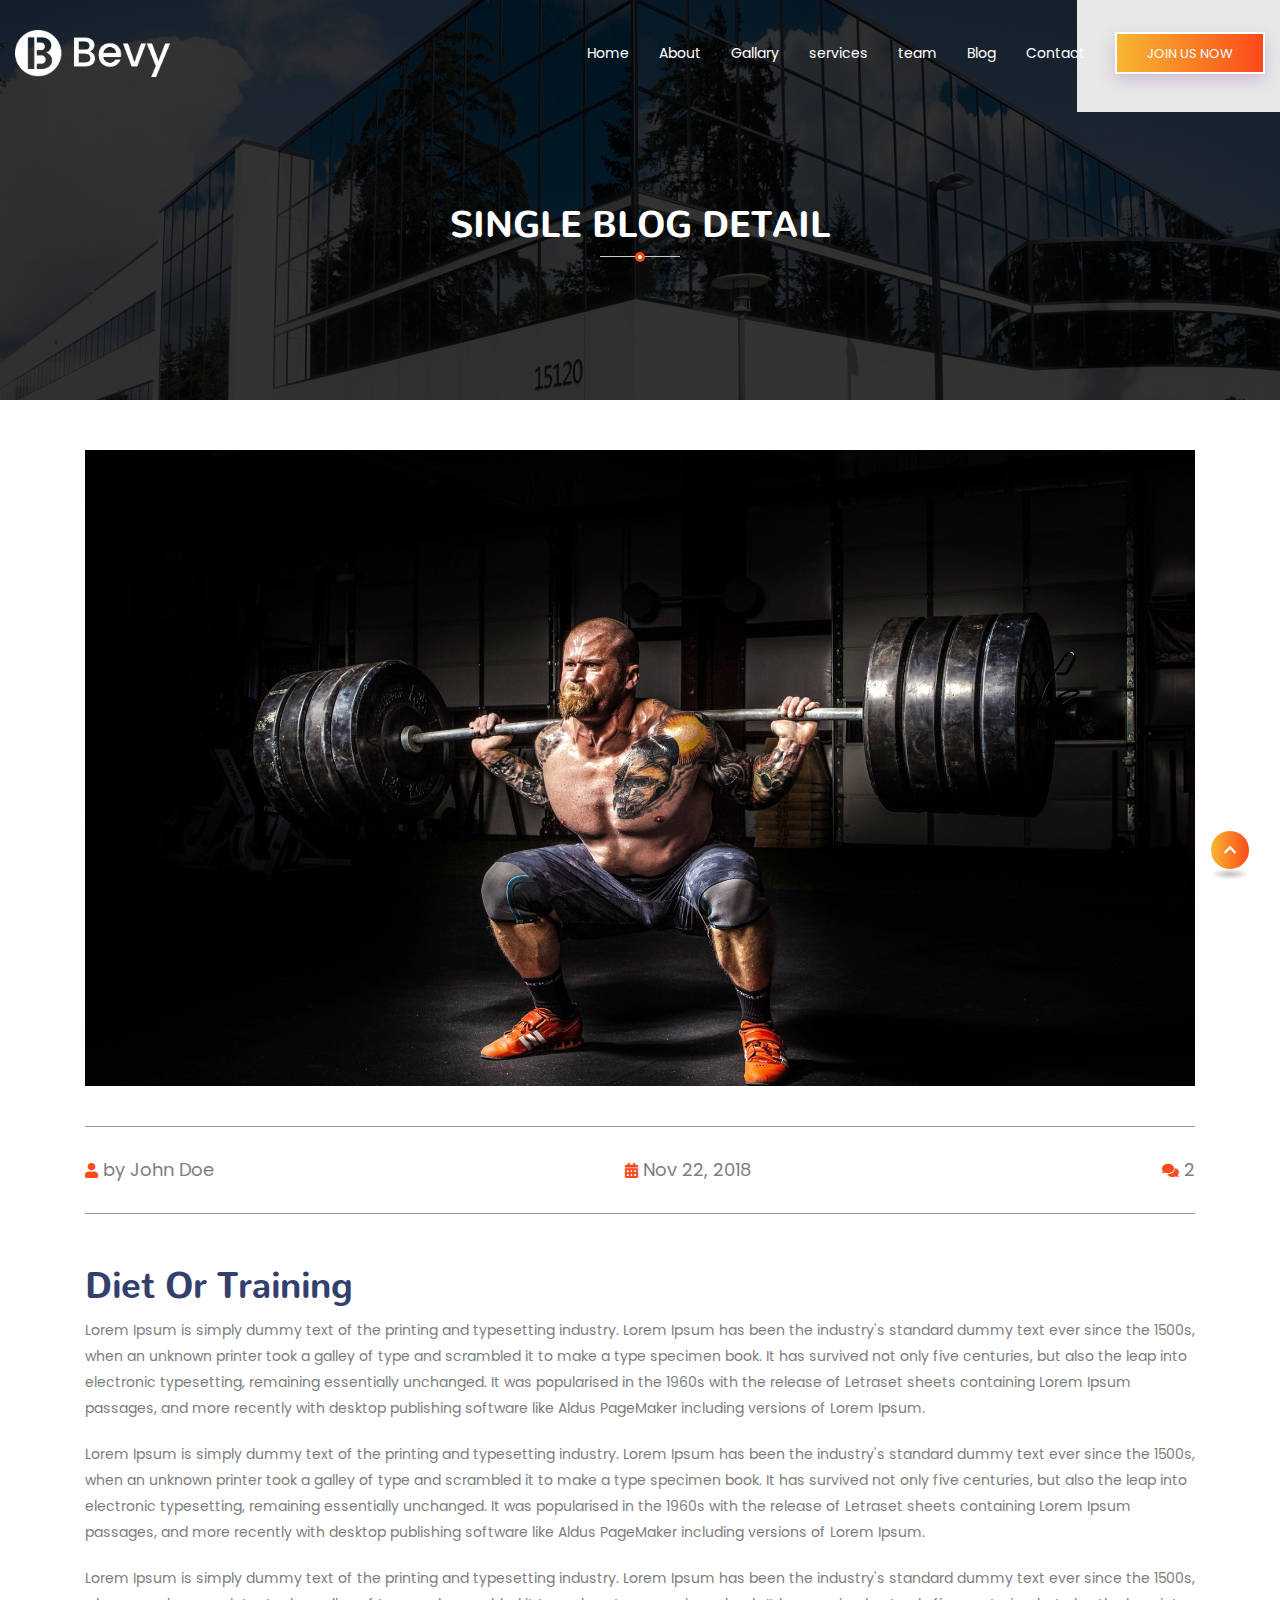
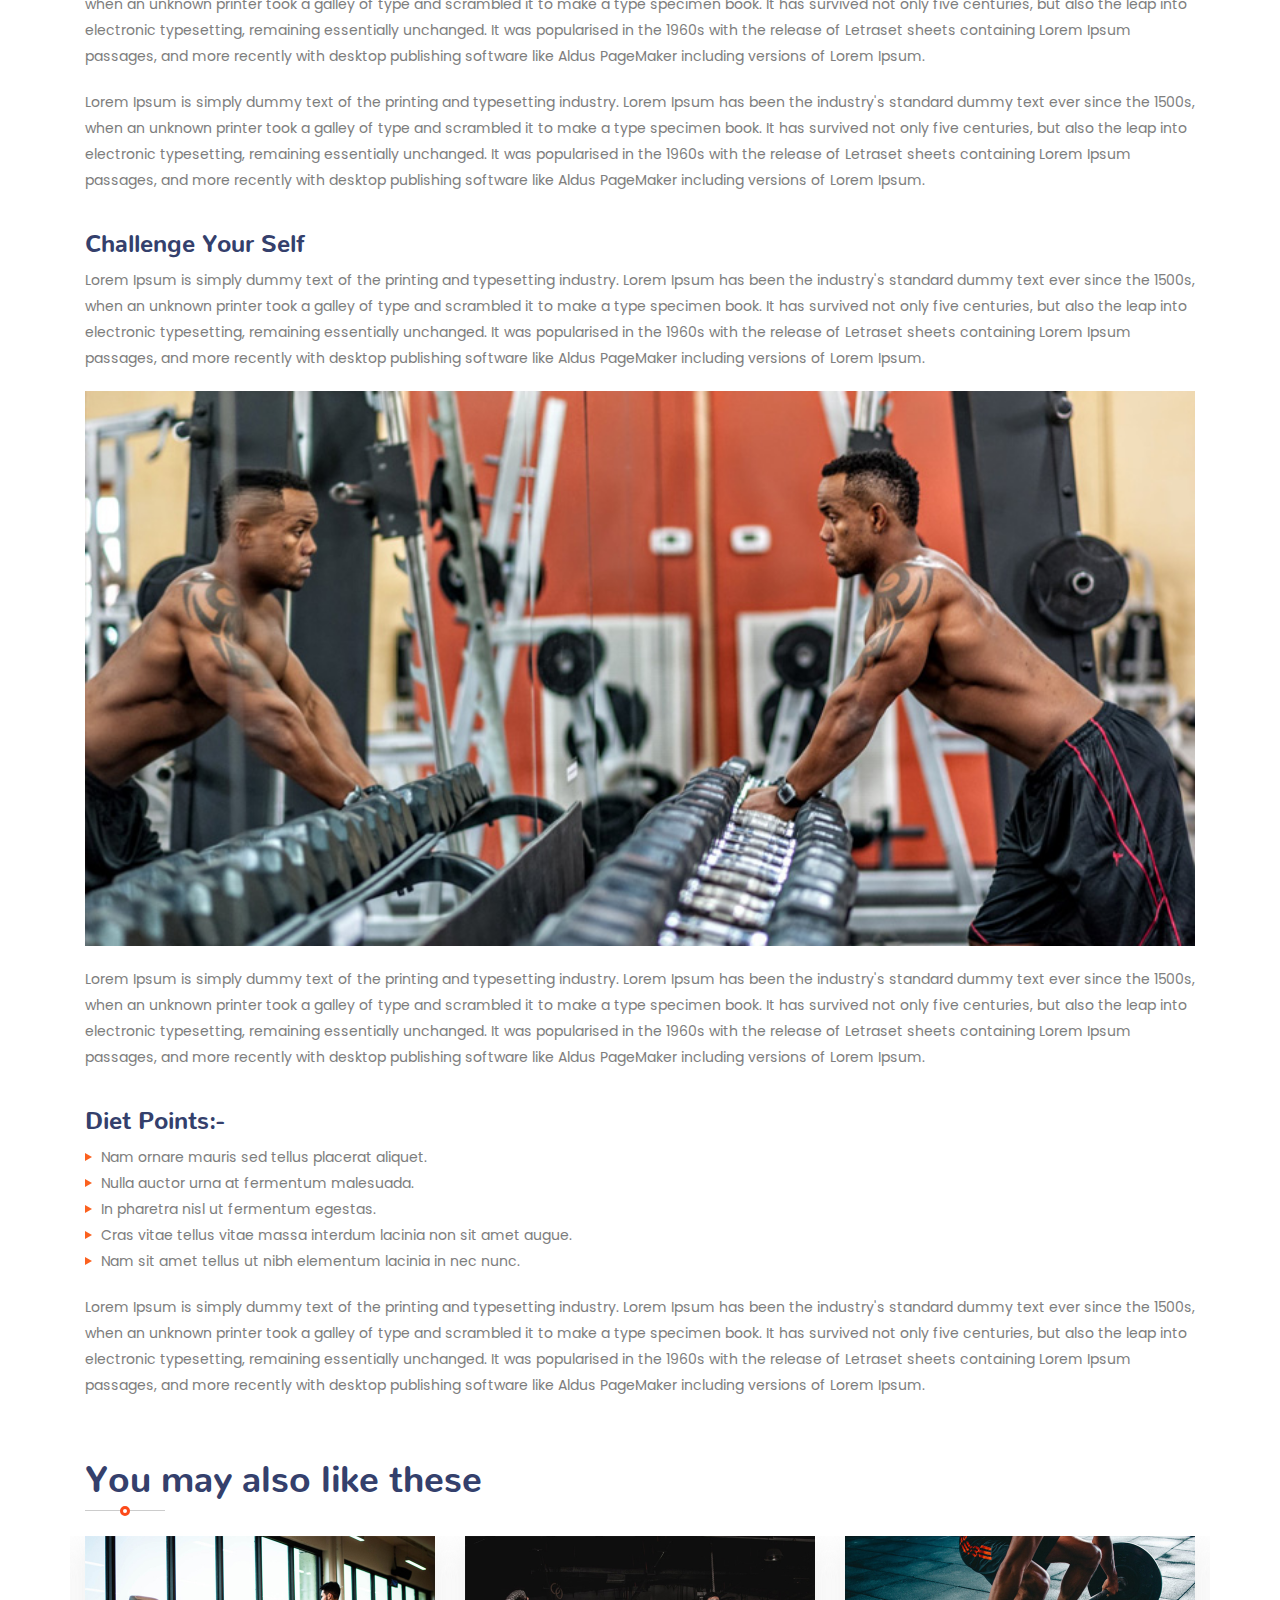
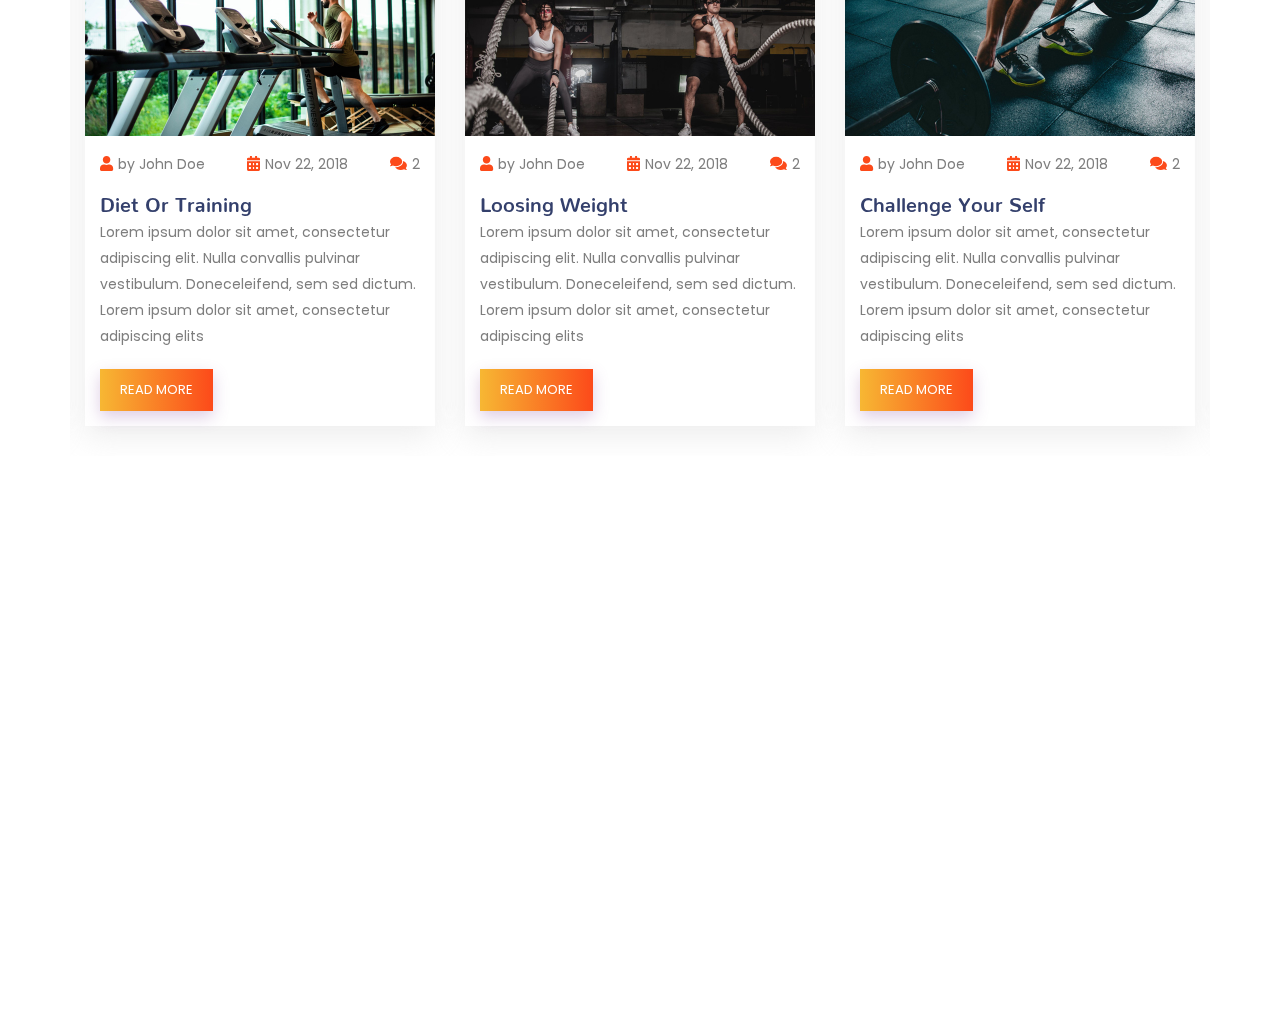
<file: single-blog.html>
<!DOCTYPE html>
<html lang="en">

<head>
    <meta charset="UTF-8">
    <meta name="viewport" content="width=device-width, initial-scale=1.0">
    <meta http-equiv="X-UA-Compatible" content="ie=edge">
    <title>Bevy - template-Three</title>

    <!-- External CSS -->
    <link type="text/css" rel="stylesheet" href="assets/css/bootstrap.min.css">
    <link type="text/css" rel="stylesheet" href="assets/fonts/font-awesome/css/all.min.css">
    <link type="text/css" rel="stylesheet" href="assets/css/slick.css">
    <link rel="stylesheet" href="assets/css/magnific-popup.css" />
    <link type="text/css" rel="stylesheet" href="assets/css/animate.css">

    <!-- Favicon icon -->
    <link rel="icon" type="image/png" sizes="32x32" href="assets/images/template-three/fev.png">

    <!-- Custom Stylesheet -->
    <link type="text/css" rel="stylesheet" href="assets/css/style.css">

</head>

<body class="template-three">

    <!-- Loader -->
    <div class="loader">
        <div class="loader_div"></div>
    </div>

    <!-- Header -->
    <header class="main_header">
        <div class="container-fluid">
            <div class="row align-items-center">
                <div class="col-lg-2 col-sm-3 col-xs-6 col-5">
                    <div class="logo">
                        <a href="#">
                            <img class="img-responsive light_logo" src="assets/images/template-three/logo-white.png" alt="logo">
                            <img class="img-responsive dark_logo" src="assets/images/template-three/logo.png" alt="logo">
                        </a>
                    </div>
                </div>
                <div class="col-lg-10 col-sm-9 col-xs-6 col-7">
                    <div class="main_nav ml-auto">

                        <!-- Main Nav Menu -->
                        <nav id="primary_navigation" class="site_navigation">
                           
                            <div class="main_menu">
                                <a href="javascript:void(0);" class="close_menu"><i class="fa fa-times"></i></a>
                                <ul class="nav main_menu_list justify-content-end">
                                    <li class="menu-item page-active">
                                        <a href="#home">Home</a>
                                    </li>
                                    <li class="menu-item">
                                        <a href="#about">About</a>
                                    </li>
                                    <li class="menu-item">
                                        <a href="#portfolio">Gallary</a>
                                    </li>
                                    <li class="menu-item">
                                        <a href="#service">services</a>
                                    </li>
                                    <li class="menu-item">
                                        <a href="#team">team</a>
                                    </li>
                                    <li class="menu-item">
                                        <a href="#blog">Blog</a>
                                    </li>
                                    <li class="menu-item"><a href="#contact">Contact</a></li>
                                </ul>
                            </div>
                            <a href="#joiningPopup" class="get_quote btn orange_gradient open-popup-link">Join Us Now</a>
                            <a class="menu-bar mobile-navigation" href="javascript:void(0)">
                                <span class="menu-btn-icon">
                                    <span></span>
                                    <span></span>
                                    <span></span>
                                </span>
                            </a>
                        </nav>
                        <!-- End Main Nav Menu -->
                    </div>
                </div>
            </div>
        </div>
    </header>
    <!-- /. Header -->

    <!-- banner Section -->
    <section class="banner_sec"  id="home">
        <div class="inner_page_banner" style="background-image:url(assets/images/bg-one.jpg); ">
            <div class="container">
                <div class="i_b_caption">
                    <h2 class="sec_heading text-center">Single Blog Detail</h2>
                </div>
            </div>
        </div>
    </section>
    <!-- /. banner Section -->

    

    <!-- News Section -->
    <section class="single_blog_page bg_white">
        <div class="container">
            <div class="blog_img">
                <img src="assets/images/template-three/banner3.jpg" alt="banner">
            </div>
            <div class="s_blog_content">
                <ul class="blog_item_info">
                    <li>
                        <i class="fa fa-user"></i>by John Doe
                    </li>
                    <li>
                        <i class="fa fa-calendar-alt"></i>Nov 22, 2018
                    </li>
                    <li>
                        <i class="fa fa-comments"></i>2
                    </li>
                </ul>

                <h2>Diet Or Training</h2>

                <p>Lorem Ipsum is simply dummy text of the printing and typesetting industry. Lorem Ipsum has been the industry's standard dummy text ever since the 1500s, when an unknown printer took a galley of type and scrambled it to make a type specimen book. It has survived not only five centuries, but also the leap into electronic typesetting, remaining essentially unchanged. It was popularised in the 1960s with the release of Letraset sheets containing Lorem Ipsum passages, and more recently with desktop publishing software like Aldus PageMaker including versions of Lorem Ipsum.</p>
                <p>Lorem Ipsum is simply dummy text of the printing and typesetting industry. Lorem Ipsum has been the industry's standard dummy text ever since the 1500s, when an unknown printer took a galley of type and scrambled it to make a type specimen book. It has survived not only five centuries, but also the leap into electronic typesetting, remaining essentially unchanged. It was popularised in the 1960s with the release of Letraset sheets containing Lorem Ipsum passages, and more recently with desktop publishing software like Aldus PageMaker including versions of Lorem Ipsum.</p>
                <p>Lorem Ipsum is simply dummy text of the printing and typesetting industry. Lorem Ipsum has been the industry's standard dummy text ever since the 1500s, when an unknown printer took a galley of type and scrambled it to make a type specimen book. It has survived not only five centuries, but also the leap into electronic typesetting, remaining essentially unchanged. It was popularised in the 1960s with the release of Letraset sheets containing Lorem Ipsum passages, and more recently with desktop publishing software like Aldus PageMaker including versions of Lorem Ipsum.</p>
                <p>Lorem Ipsum is simply dummy text of the printing and typesetting industry. Lorem Ipsum has been the industry's standard dummy text ever since the 1500s, when an unknown printer took a galley of type and scrambled it to make a type specimen book. It has survived not only five centuries, but also the leap into electronic typesetting, remaining essentially unchanged. It was popularised in the 1960s with the release of Letraset sheets containing Lorem Ipsum passages, and more recently with desktop publishing software like Aldus PageMaker including versions of Lorem Ipsum.</p>
                <h3>Challenge Your Self</h3>
                <p>Lorem Ipsum is simply dummy text of the printing and typesetting industry. Lorem Ipsum has been the industry's standard dummy text ever since the 1500s, when an unknown printer took a galley of type and scrambled it to make a type specimen book. It has survived not only five centuries, but also the leap into electronic typesetting, remaining essentially unchanged. It was popularised in the 1960s with the release of Letraset sheets containing Lorem Ipsum passages, and more recently with desktop publishing software like Aldus PageMaker including versions of Lorem Ipsum.</p>
                <p><img class="img_full" src="assets/images/template-three/lets-work-bg-2.jpg" alt="banner"></p>
                 <p>Lorem Ipsum is simply dummy text of the printing and typesetting industry. Lorem Ipsum has been the industry's standard dummy text ever since the 1500s, when an unknown printer took a galley of type and scrambled it to make a type specimen book. It has survived not only five centuries, but also the leap into electronic typesetting, remaining essentially unchanged. It was popularised in the 1960s with the release of Letraset sheets containing Lorem Ipsum passages, and more recently with desktop publishing software like Aldus PageMaker including versions of Lorem Ipsum.</p>
                 <h3>Diet Points:-</h3>
                 <ul class="list_style_one">
                    <li>Nam ornare mauris sed tellus placerat aliquet.</li>
                    <li>Nulla auctor urna at fermentum malesuada.</li>
                    <li>In pharetra nisl ut fermentum egestas.</li>
                    <li>Cras vitae tellus vitae massa interdum lacinia non sit amet augue.</li>
                    <li>Nam sit amet tellus ut nibh elementum lacinia in nec nunc.</li>
                 </ul>
                 <p>Lorem Ipsum is simply dummy text of the printing and typesetting industry. Lorem Ipsum has been the industry's standard dummy text ever since the 1500s, when an unknown printer took a galley of type and scrambled it to make a type specimen book. It has survived not only five centuries, but also the leap into electronic typesetting, remaining essentially unchanged. It was popularised in the 1960s with the release of Letraset sheets containing Lorem Ipsum passages, and more recently with desktop publishing software like Aldus PageMaker including versions of Lorem Ipsum.</p>
                 
            </div> 
            <div class="realted_items">
                  <h2 class="sec_heading">You may also like these</h2>
                 <div class="related_items_slider">
                        <div class="blog_item">
                            <div class="blog_item_inner">
                                <div class="blog_thumb">
                                    <a href="#"><img src="assets/images/template-three/blog-img.jpg" alt="team Member"></a>
                                </div>
                                <div class="blog_item_content">
                                    <ul class="blog_item_info">
                                        <li>
                                            <i class="fa fa-user"></i>by John Doe
                                        </li>
                                        <li>
                                            <i class="fa fa-calendar-alt"></i>Nov 22, 2018
                                        </li>
                                        <li>
                                            <i class="fa fa-comments"></i>2
                                        </li>
                                    </ul>
                                    <a href="#">
                                        <h4>Diet Or Training</h4>
                                    </a>
                                    <p>Lorem ipsum dolor sit amet, consectetur adipiscing elit. Nulla convallis
                                        pulvinar vestibulum. Doneceleifend, sem sed dictum. Lorem ipsum dolor sit amet,
                                        consectetur
                                        adipiscing elits</p>
                                    <a href="#" class="btn orange_gradient">Read More</a>
                                </div>
                            </div>
                        </div>
                        <div class="blog_item">
                            <div class="blog_item_inner">
                                <div class="blog_thumb">
                                    <a href="#"><img src="assets/images/template-three/blog-img2.jpg" alt="team Member"></a>
                                </div>
                                <div class="blog_item_content">
                                    <ul class="blog_item_info">
                                        <li>
                                            <i class="fa fa-user"></i>by John Doe
                                        </li>
                                        <li>
                                            <i class="fa fa-calendar-alt"></i>Nov 22, 2018
                                        </li>
                                        <li>
                                            <i class="fa fa-comments"></i>2
                                        </li>
                                    </ul>
                                    <a href="#">
                                        <h4>Loosing Weight</h4>
                                    </a>
                                    <p>Lorem ipsum dolor sit amet, consectetur adipiscing elit. Nulla convallis
                                        pulvinar vestibulum. Doneceleifend, sem sed dictum. Lorem ipsum dolor sit amet,
                                        consectetur
                                        adipiscing elits</p>
                                    <a href="#" class="btn orange_gradient">Read More</a>
                                </div>
                            </div>
                        </div>
                        <div class="blog_item">
                            <div class="blog_item_inner">
                                <div class="blog_thumb">
                                    <a href="#"><img src="assets/images/template-three/blog-img3.jpg" alt="team Member"></a>
                                </div>
                                <div class="blog_item_content">
                                    <ul class="blog_item_info">
                                        <li>
                                            <i class="fa fa-user"></i>by John Doe
                                        </li>
                                        <li>
                                            <i class="fa fa-calendar-alt"></i>Nov 22, 2018
                                        </li>
                                        <li>
                                            <i class="fa fa-comments"></i>2
                                        </li>
                                    </ul>
                                    <a href="#">
                                        <h4>Challenge Your Self</h4>
                                    </a>
                                    <p>Lorem ipsum dolor sit amet, consectetur adipiscing elit. Nulla convallis
                                        pulvinar vestibulum. Doneceleifend, sem sed dictum. Lorem ipsum dolor sit amet,
                                        consectetur
                                        adipiscing elits</p>
                                    <a href="#" class="btn orange_gradient">Read More</a>
                                </div>
                            </div>
                        </div>
                        <div class="blog_item">
                            <div class="blog_item_inner">
                                <div class="blog_thumb">
                                    <a href="#"><img src="assets/images/template-three/blog-img3.jpg" alt="team Member"></a>
                                </div>
                                <div class="blog_item_content">
                                    <ul class="blog_item_info">
                                        <li>
                                            <i class="fa fa-user"></i>by John Doe
                                        </li>
                                        <li>
                                            <i class="fa fa-calendar-alt"></i>Nov 22, 2018
                                        </li>
                                        <li>
                                            <i class="fa fa-comments"></i>2
                                        </li>
                                    </ul>
                                    <a href="#">
                                        <h4>Challenge Your Self</h4>
                                    </a>
                                    <p>Lorem ipsum dolor sit amet, consectetur adipiscing elit. Nulla convallis
                                        pulvinar vestibulum. Doneceleifend, sem sed dictum. Lorem ipsum dolor sit amet,
                                        consectetur
                                        adipiscing elits</p>
                                    <a href="#" class="btn orange_gradient">Read More</a>
                                </div>
                            </div>
                        </div>
                 </div>
             </div>

        </div>
    </section><!-- /. News Section -->

    


    <!-- Footer Section -->
    <footer Class="main_footer wow fadeInUp">
        <div class="container">
            <div class="footer_top  text-center">
                <div class="footer_top_logo">
                    <a href="#" class="footer-logo"><img src="assets/images/template-three/logo-icon.png" alt="logo icon"></a>
                </div>
                <p>Nemo enim ipsam voluptatem quia voluptas sit aspernatur aut odit aut fugit, sed quia consequuntur magni dolores eos qui ratione voluptatem sequi nesciunt. Neque porro quisquam</p>
            </div>
            <div class="row text-center">
                <div class="col-sm-4">
                    <div class="footer_sec">
                        <i class="fa fa-phone-alt"></i>
                        <h3>Call Us On</h3>
                        <a href="#!">(123) 456-7890</a>
                    </div>
                </div>
                <div class="col-sm-4">
                    <div class="footer_sec">
                        <i class="fa fa-envelope"></i>
                        <h3>Mail us on</h3>
                        <a href="mailto:info@youwebsite.com">info@youwebsite.com</a>
                    </div>
                </div>
                <div class="col-sm-4">
                    <div class="footer_sec">
                        <i class="fab fa-skype"></i>
                        <h3>Lets Skype</h3>
                        <a href="#">skype.tester</a>
                    </div>
                </div>
            </div>
            <div class="copyrigt_text d-flex justify-content-between">
                <span>© Copyright 2019 Bevy templates, Inc.</span>
                <!-- social icons -->
                <div class="social_div">
                    <ul class="social_list">
                        <li><a href="#"><i class="fab fa-facebook-f"></i></a></li>
                        <li><a href="#"><i class="fab fa-twitter"></i></a></li>
                        <li><a href="#"><i class="fab fa-instagram"></i></a></li>
                        <li><a href="#"><i class="fab fa-youtube"></i></a></li>
                        <li><a href="#"><i class="fab fa-pinterest-p"></i></a></li>
                    </ul>
                </div><!-- /. social icons -->
            </div>
        </div>
        <div class="svg_curve">
            <svg version="1.1" x="0px" y="0px"
                 width="3293px" height="190.76px" viewBox="0 0 3293 190.76" enable-background="new 0 0 3293 190.76" xml:space="preserve">
            <path fill-rule="evenodd" clip-rule="evenodd" fill="#FFFFFF" d="M0,2.954V190.76h3293V0.868C3293,0.868,1760.584,400.175,0,2.954z"
                />
            </svg>
        </div>
    </footer><!-- Footer Section -->

    <a href="javascript:void(0);" class="scrollUp"><i class="fas fa-chevron-up"></i></a>

<!-- The Modal -->
<div id="joiningPopup" class="white-popup mfp-hide custom_mfp_popup">
  <div class="modal-content">      
        <!-- Modal Header -->
        <div class="modal-header text-center">
          <h3 class="modal-title">Join Us Now</h3>
          <p>Nemo enim ipsam voluptatem quia voluptas sit aspernatur aut odit aut fugit, sed quia consequuntur magni dolores eos qui ratione voluptatem sequi nesciunt. Neque porro quisquam</p>
          <button title="Close (Esc)" type="button" class="mfp-close">×</button>
        </div>        
        <!-- Modal body -->
        <div class="modal-body">
          <div class="get_quote_form">
              <form>
                  <div class="row">
                      <div class="col-md-6">
                          <div class="form-group">
                              <input type="text" class="form-control" name="name" placeholder="Enter Your Name">
                          </div>
                      </div>
                      <div class="col-md-6">
                          <div class="form-group">
                              <input type="text" class="form-control" name="name" placeholder="Enter Phone No.">
                          </div>
                      </div>
                  </div>
                  <div class="row">
                      <div class="col-md-12">
                          <div class="form-group">
                              <input type="email" class="form-control" name="name" placeholder="Enter Email Address">
                          </div>
                      </div>
                  </div>
                  <div class="form-group">
                      <textarea class="form-control" placeholder="Enter Your Message"></textarea>
                  </div>
                    <div class="text-center">
                        <button type="submit" class="btn">Submit Your Request</button>
                    </div>
              </form>
          </div>
        </div>        
      </div>
</div>
  <!-- /. The Modal -->





    <!-- External JS libraries -->
    <script src="assets/js/jquery.min.js"></script>
    <script src="assets/js/jquery.magnific-popup.min.js"></script>
    <script src="assets/js/popper.min.js"></script>
    <script src="assets/js/bootstrap.min.js"></script>
    <script src="assets/js/slick.min.js"></script>
    <script src="assets/js/wow.min.js"></script>
    <script src="assets/js/jquery.mixitup.min.js"></script>
    <script src="assets/js/custom.js"></script>
</body>
</html>
</file>
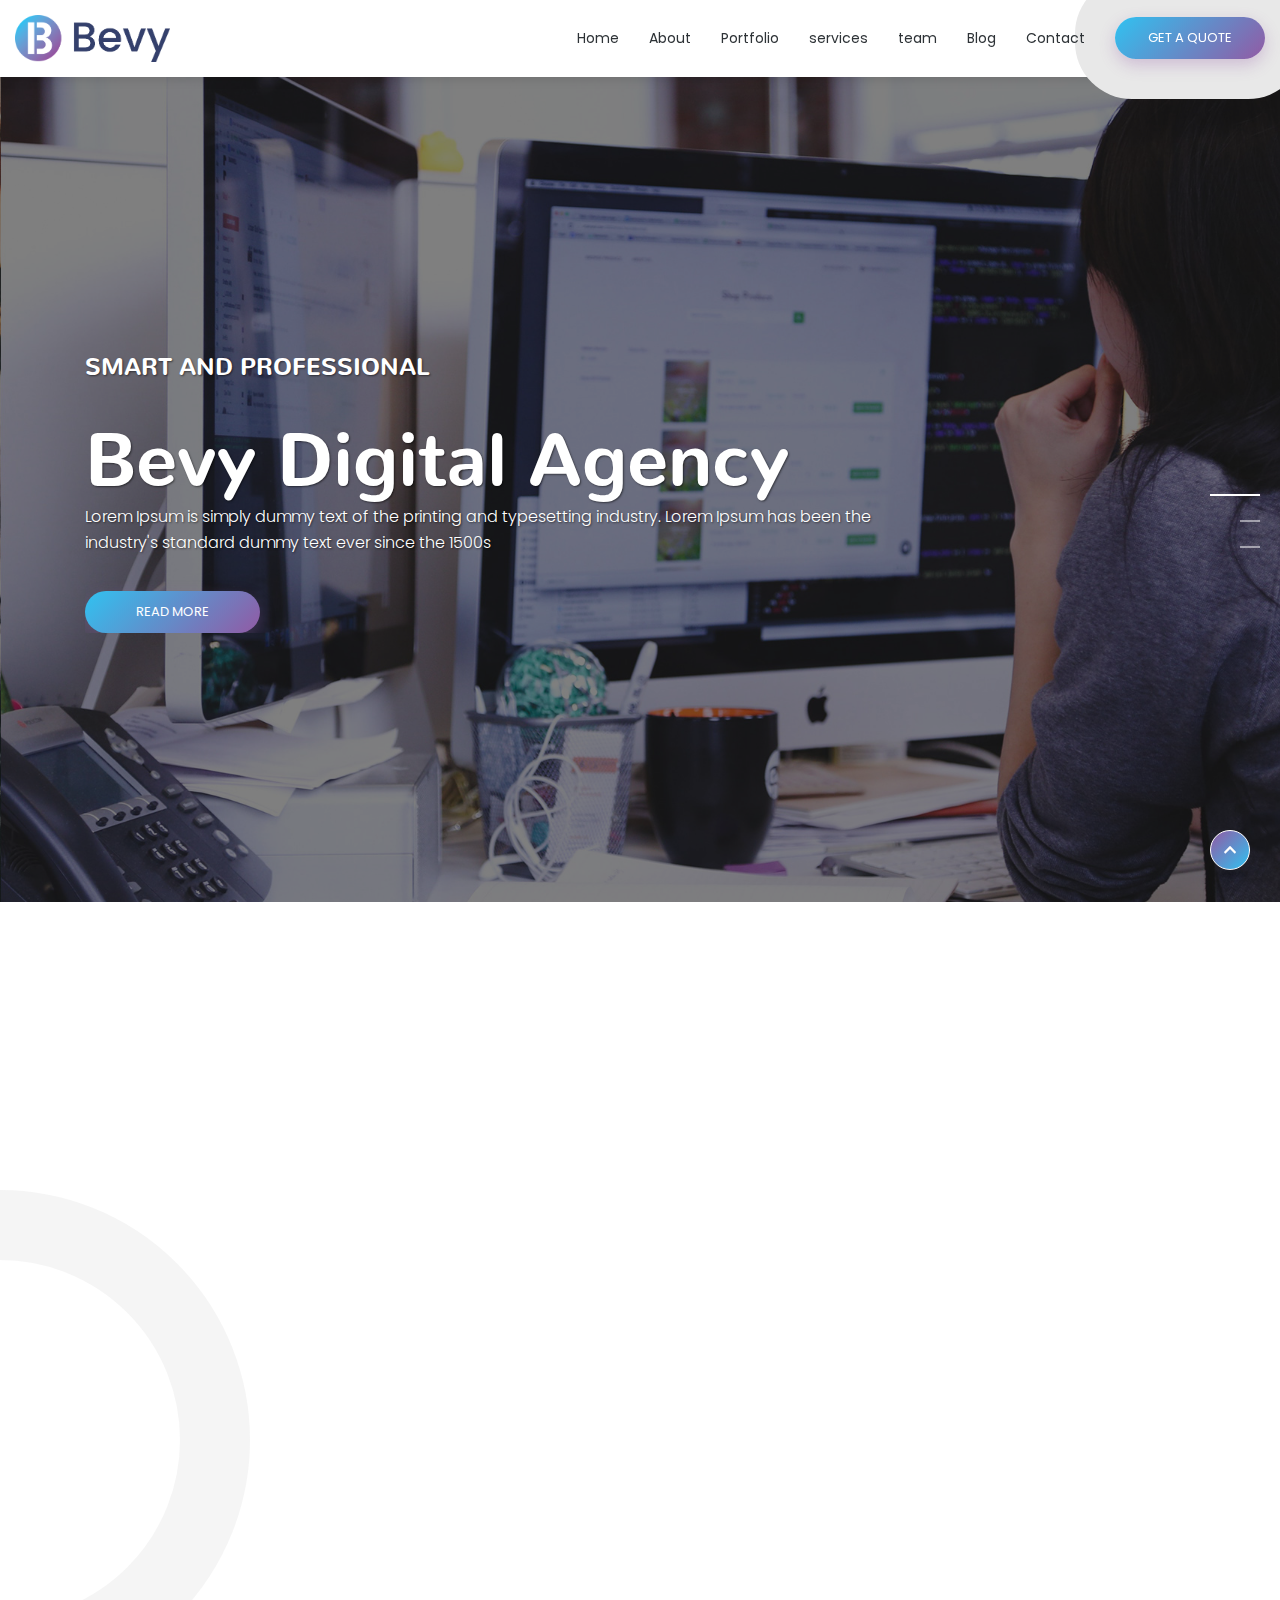
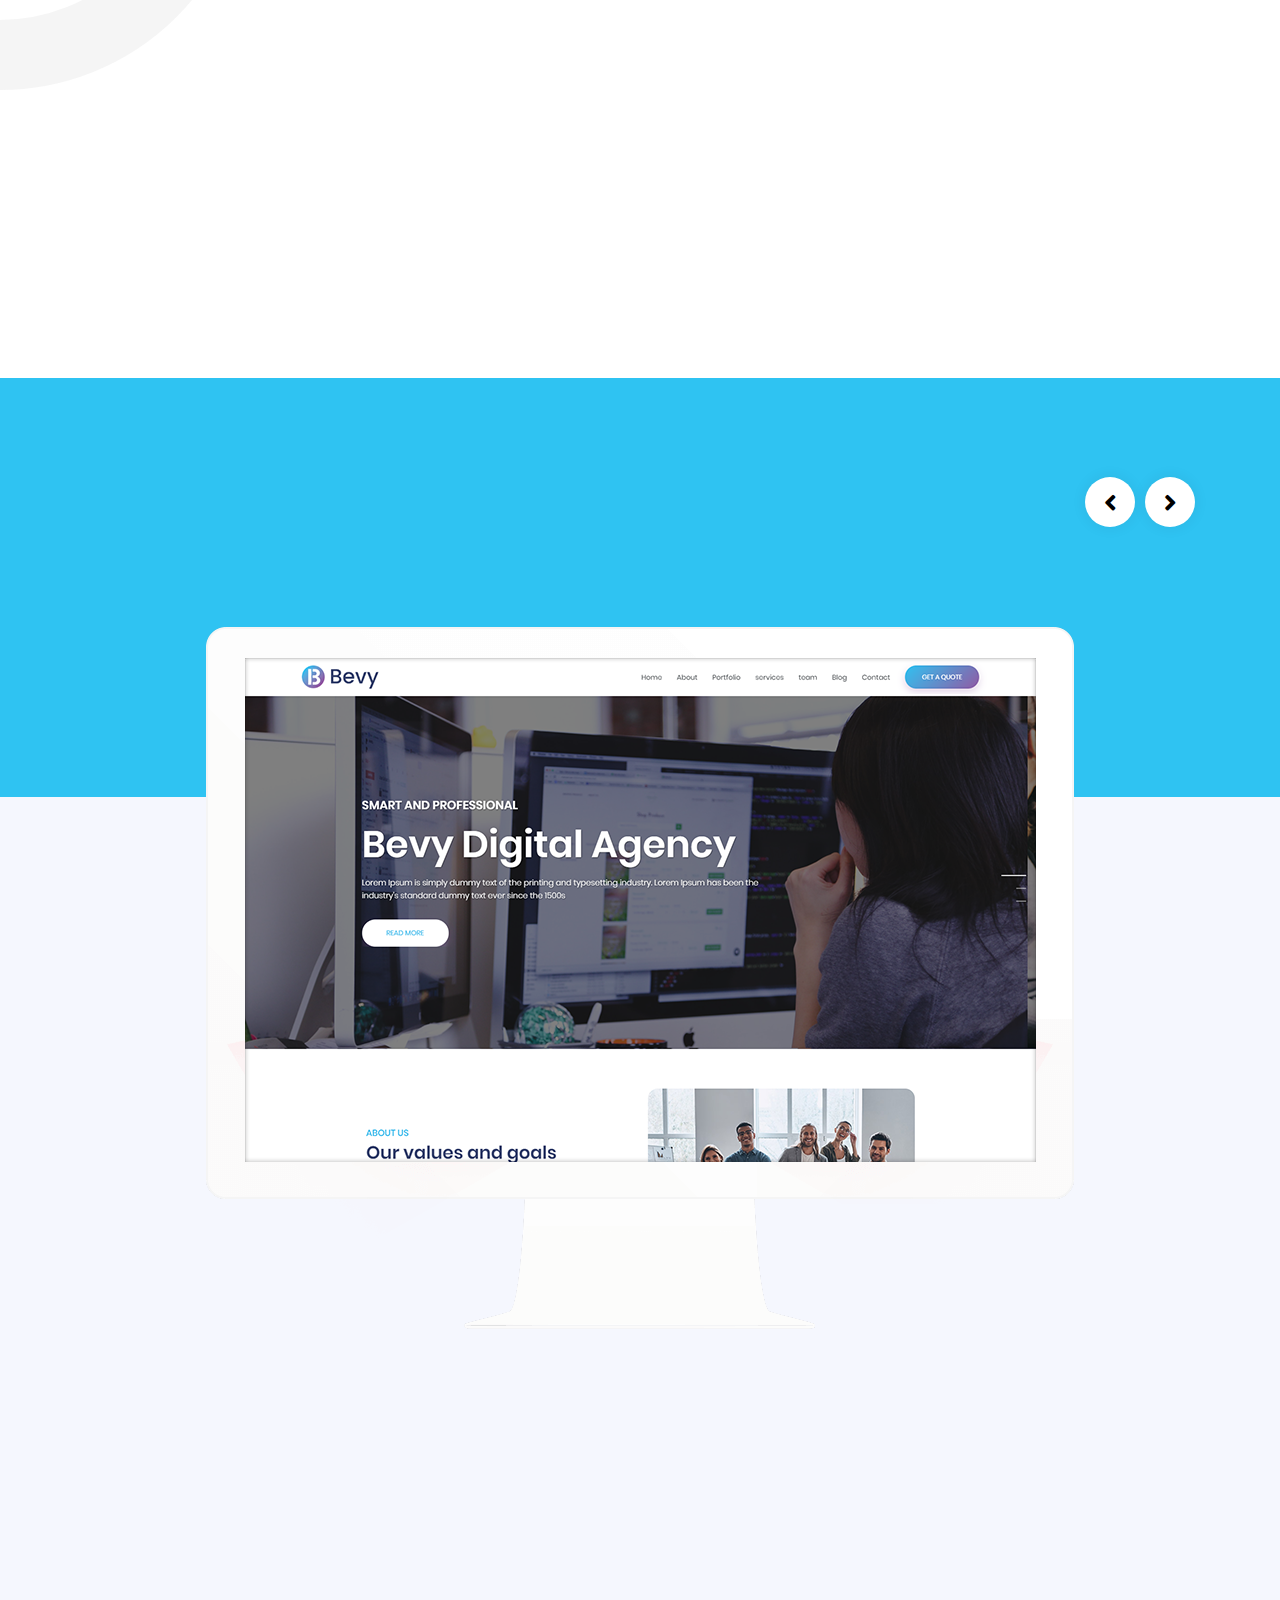
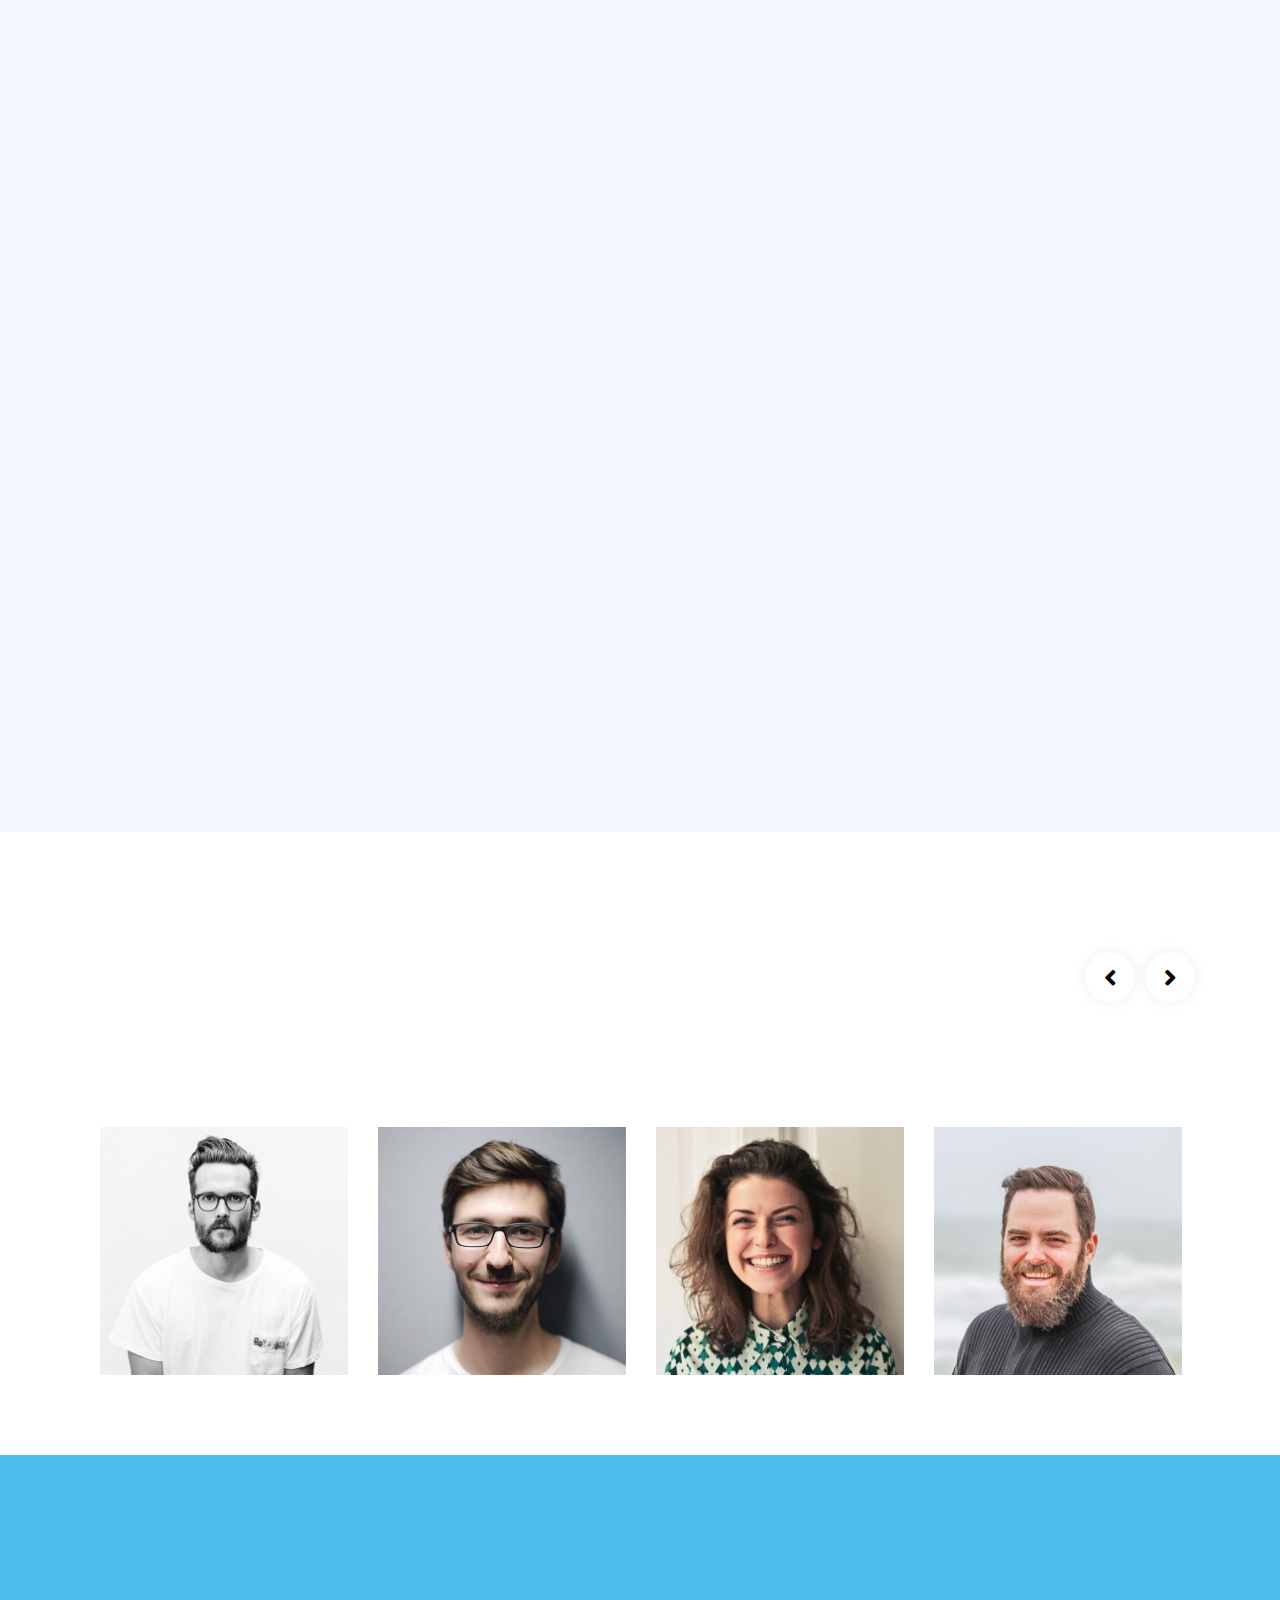
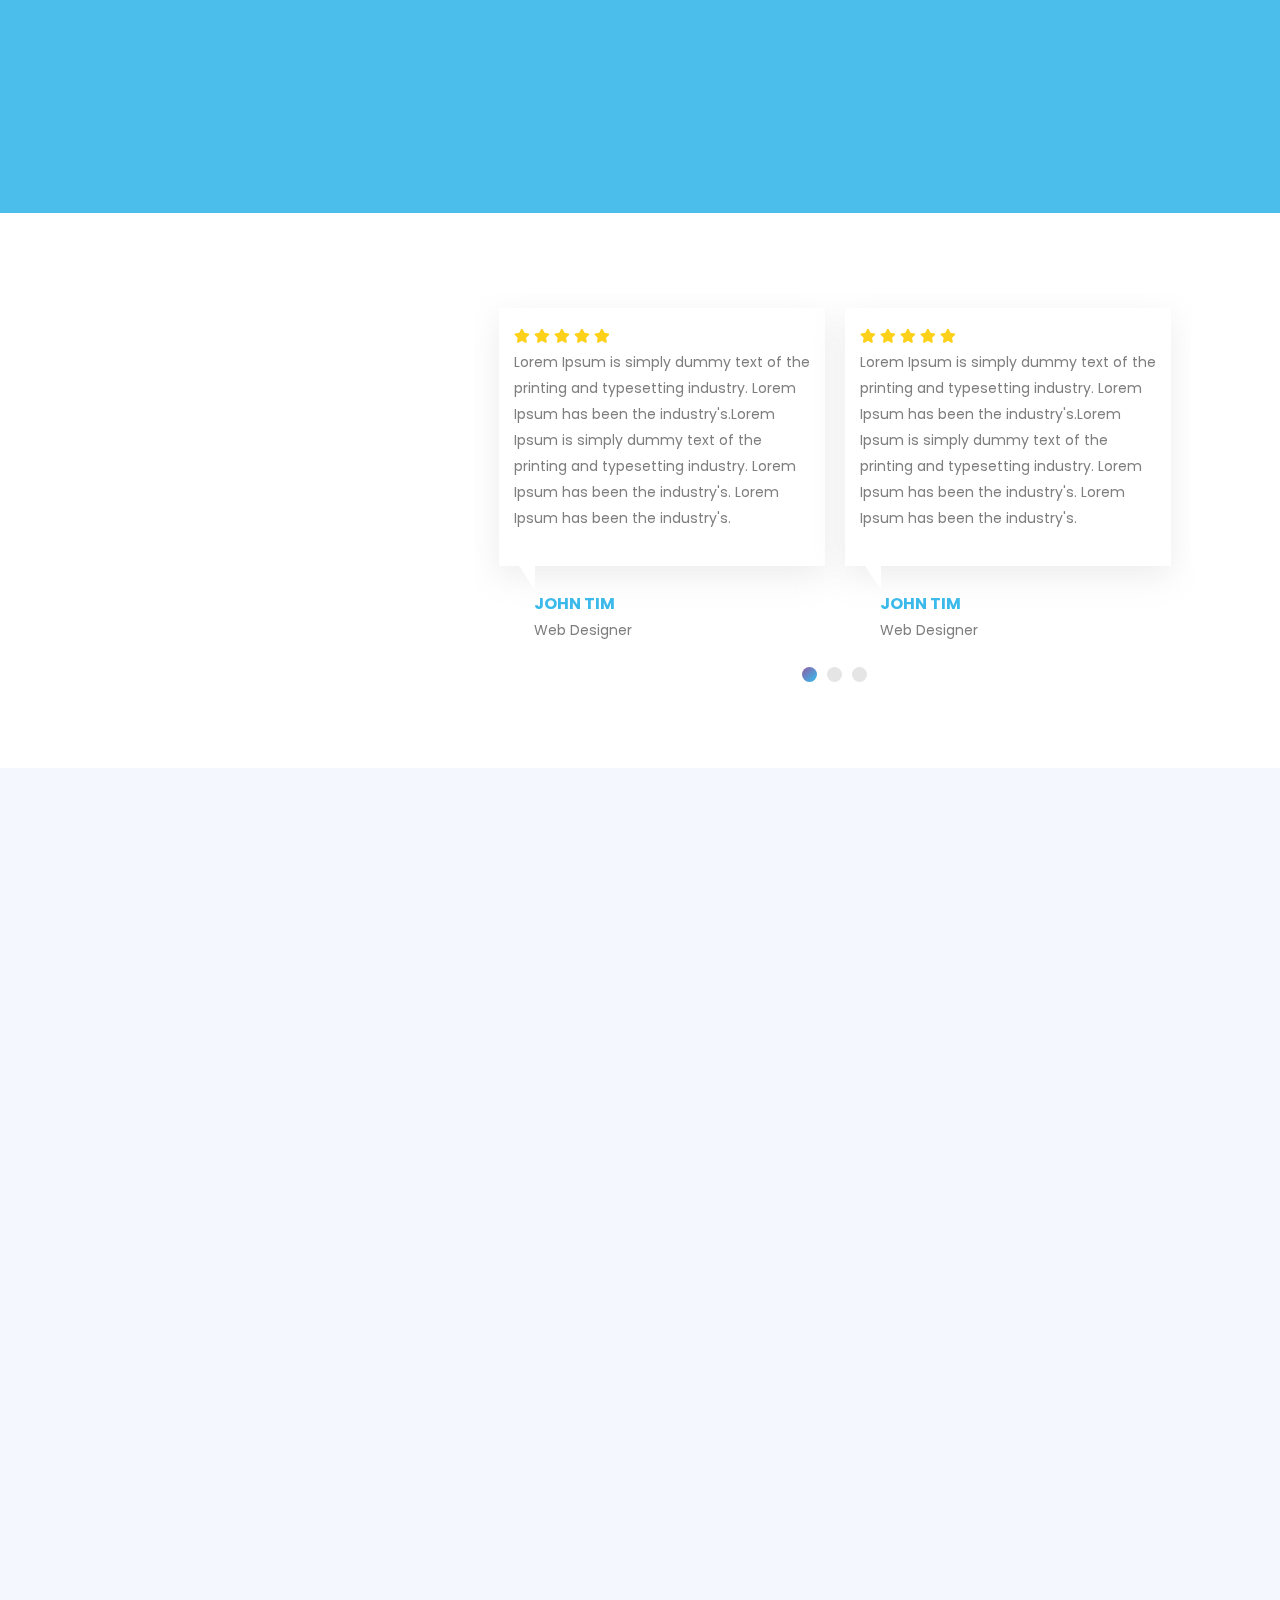
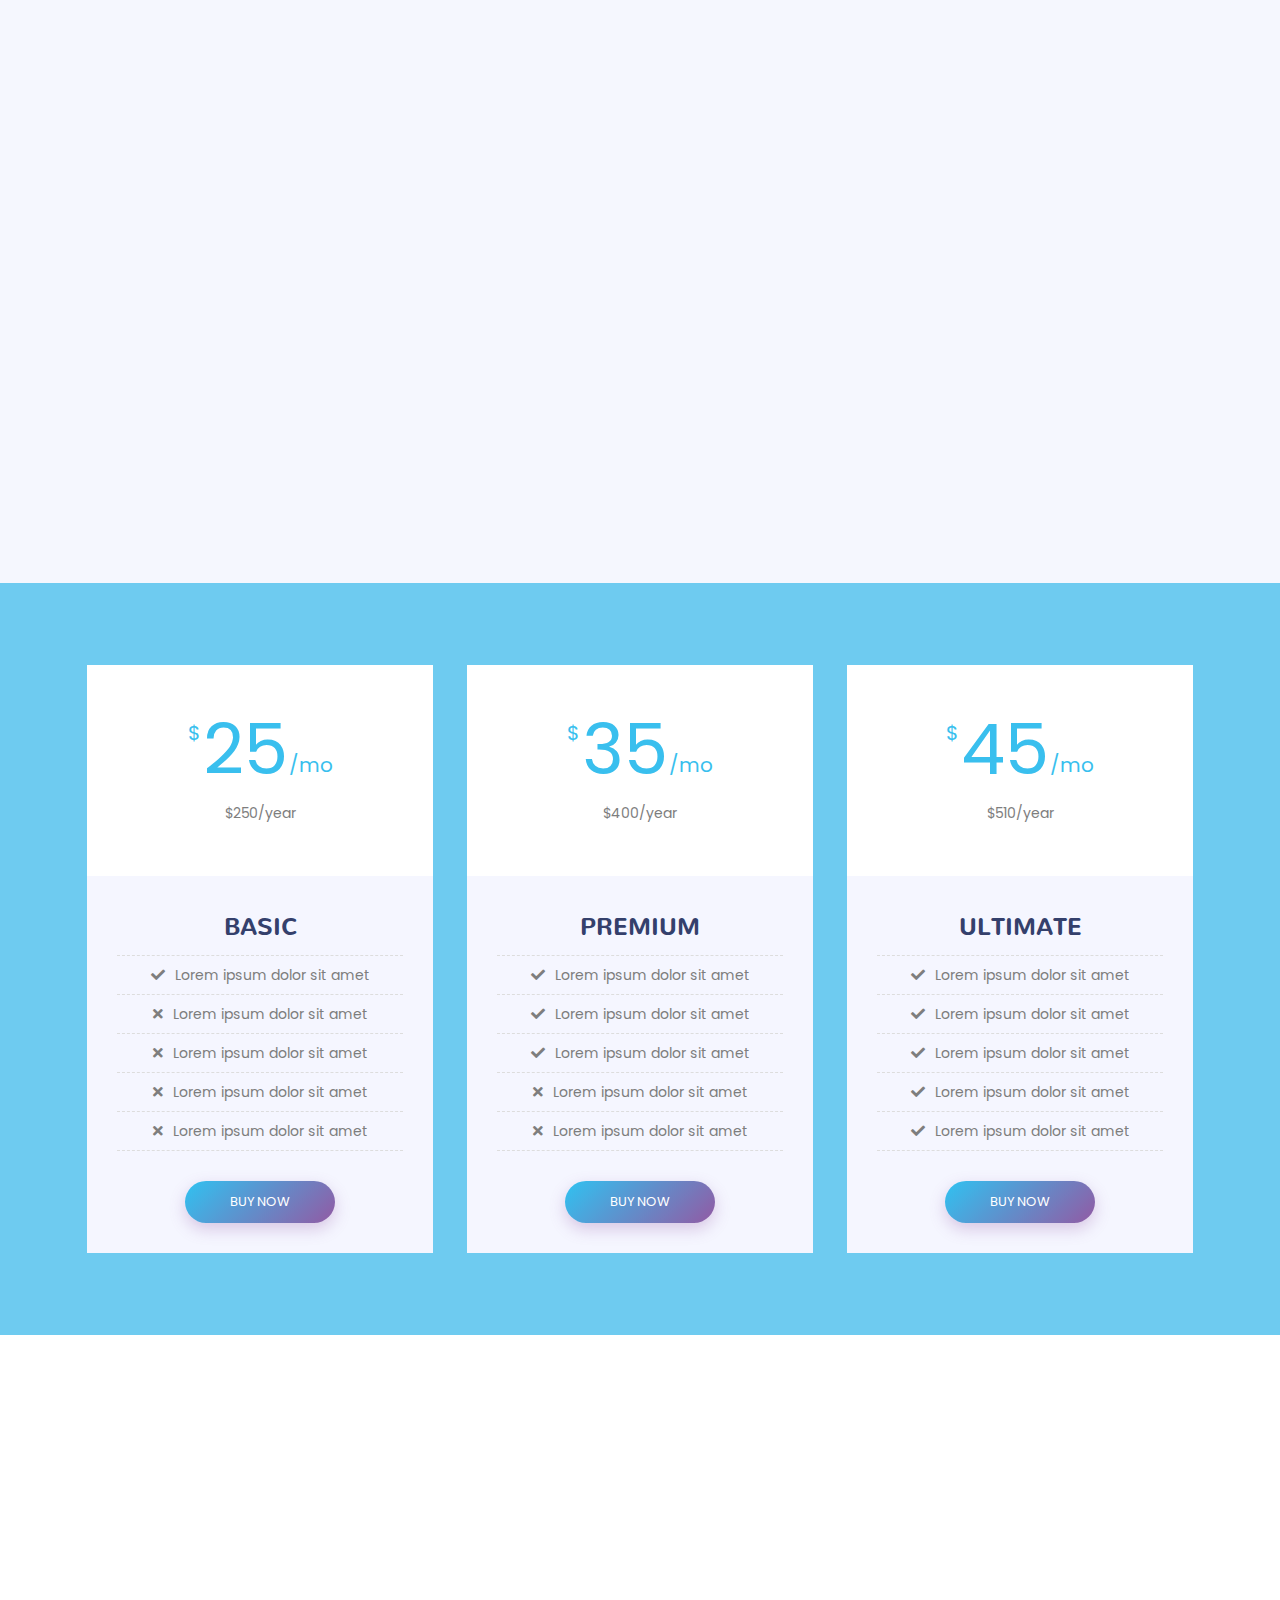
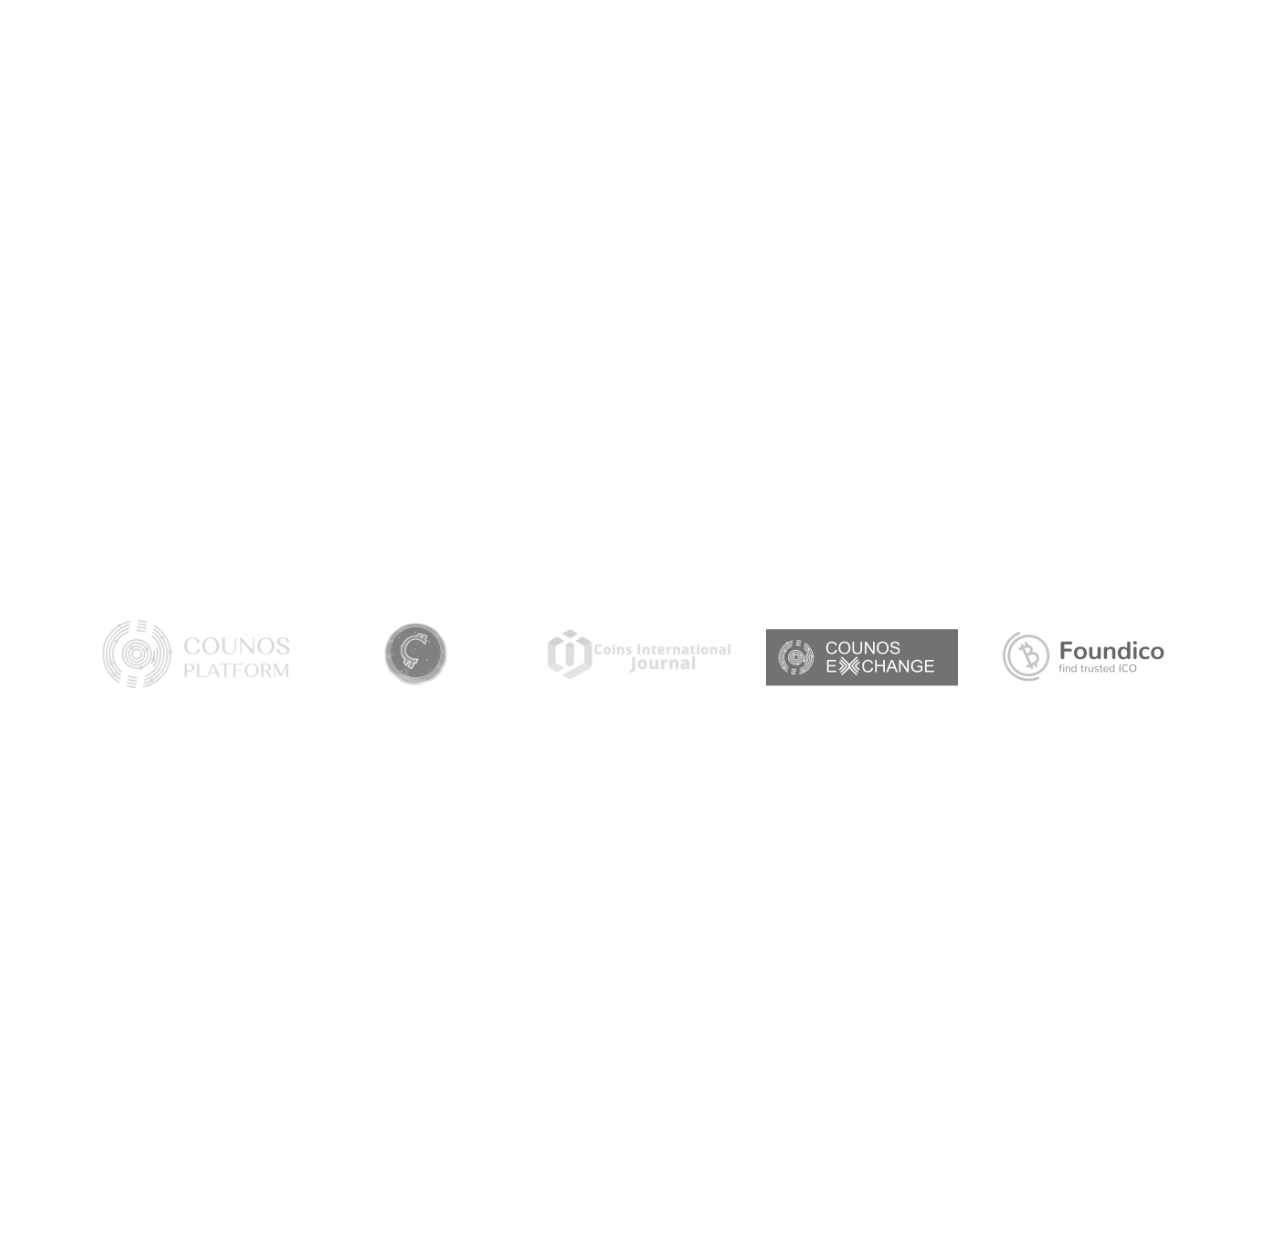
<file: template-two.html>
<!DOCTYPE html>
<html lang="en">

<head>
    <meta charset="UTF-8">
    <meta name="viewport" content="width=device-width, initial-scale=1.0">
    <meta http-equiv="X-UA-Compatible" content="ie=edge">
    <title>Bevy - template-one</title>

    <!-- External CSS -->
    <link type="text/css" rel="stylesheet" href="assets/css/bootstrap.min.css">
    <link type="text/css" rel="stylesheet" href="assets/fonts/font-awesome/css/all.min.css">
    <link type="text/css" rel="stylesheet" href="assets/css/slick.css">
    <link rel="stylesheet" href="assets/css/magnific-popup.css" />
    <link type="text/css" rel="stylesheet" href="assets/css/animate.css">

    <!-- Favicon icon -->
    <link rel="icon" type="image/png" sizes="32x32" href="assets/images/template-two/fev.png">

    <!-- Custom Stylesheet -->
    <link type="text/css" rel="stylesheet" href="assets/css/style.css">
</head>

<body>

    <!-- Loader -->
    <div class="loader">
        <div class="loader_div"></div>
    </div>

    <!-- Header -->
    <header class="main_header">
        <div class="container-fluid">
            <div class="row align-items-center">
                <div class="col-lg-2 col-sm-3 col-xs-6 col-5">
                    <div class="logo">
                        <a href="#">
                            <img class="img-responsive" src="assets/images/logo.png" alt="logo">
                        </a>
                    </div>
                </div>
                <div class="col-lg-10 col-sm-9 col-xs-6 col-7">
                    <div class="main_nav ml-auto">

                        <!-- Main Nav Menu -->
                        <nav id="primary_navigation" class="site_navigation">
                           
                            <div class="main_menu">
                                <a href="javascript:void(0);" class="close_menu"><i class="fa fa-times"></i></a>
                                <ul class="nav main_menu_list justify-content-end">
                                    <li class="menu-item page-active">
                                        <a href="#home">Home</a>
                                    </li>
                                    <li class="menu-item">
                                        <a href="#about">About</a>
                                    </li>
                                    <li class="menu-item">
                                        <a href="#portfolio">Portfolio</a>
                                    </li>
                                    <li class="menu-item">
                                        <a href="#service">services</a>
                                    </li>
                                    <li class="menu-item">
                                        <a href="#team">team</a>
                                    </li>
                                    <li class="menu-item">
                                        <a href="#blog">Blog</a>
                                    </li>
                                    <li class="menu-item"><a href="#contact">Contact</a></li>
                                </ul>
                            </div>
                            <a href="#joiningPopup" class="get_quote btn br-50 open-popup-link">Get a quote</a>
                            <a class="menu-bar mobile-navigation" href="javascript:void(0)">
                                <span class="menu-btn-icon">
                                    <span></span>
                                    <span></span>
                                    <span></span>
                                </span>
                            </a>
                        </nav>
                        <!-- End Main Nav Menu -->
                    </div>
                </div>
            </div>
        </div>
    </header>
    <!-- /. Header -->

    <!-- banner Section -->
    <section class="banner_sec"  id="home">
        <div class="banner_slider">
            <div class="b_slide" style="background-image: url(assets/images/template-two/banner.jpg);">
                <div class="container">
                    <div class="banner_caption">
                        <div class="row">
                            <div class="col-sm-9">
                                <h3 data-animation="fadeInLeft" data-delay="0.5s">SMART AND PROFESSIONAL</h3>
                                <h1 data-animation="fadeInLeft" data-delay="0.9s">Bevy Digital Agency</h1>
                                <p data-animation="fadeInLeft" data-delay="1.3s">Lorem Ipsum is simply dummy text of the
                                    printing and typesetting industry. Lorem Ipsum has been the industry's standard
                                    dummy text ever since the 1500s</p>
                                <a href="#" class="btn br-50" data-animation="fadeInUp" data-delay="1.6s">Read More</a>
                            </div>
                        </div>
                    </div>
                </div>
            </div>
            <div class="b_slide" style="background-image: url(assets/images/template-two/banner2.jpg);">
                <div class="container">
                    <div class="banner_caption">
                        <div class="row">
                            <div class="col-sm-9">
                                <h3 data-animation="fadeInLeft" data-delay="0.5s">SMART AND PROFESSIONAL</h3>
                                <h1 data-animation="fadeInLeft" data-delay="0.9s">Bevy Digital Agency</h1>
                                <p data-animation="fadeInLeft" data-delay="1.3s">Lorem Ipsum is simply dummy text of the
                                    printing and typesetting industry. Lorem Ipsum has been the industry's standard
                                    dummy text ever since the 1500s</p>
                                <a href="#" class="btn br-50" data-animation="fadeInUp" data-delay="1.6s">Read More</a>
                            </div>
                        </div>
                    </div>
                </div>
            </div>
            <div class="b_slide" style="background-image: url(assets/images/template-two/banner3.jpg);">
                <div class="container">
                    <div class="banner_caption">
                        <div class="row">
                            <div class="col-sm-9">
                                <h3 data-animation="fadeInLeft" data-delay="0.5s">SMART AND PROFESSIONAL</h3>
                                <h1 data-animation="fadeInLeft" data-delay="0.9s">Bevy Digital Agency</h1>
                                <p data-animation="fadeInLeft" data-delay="1.3s">Lorem Ipsum is simply dummy text of the
                                    printing and typesetting industry. Lorem Ipsum has been the industry's standard
                                    dummy text ever since the 1500s</p>
                                <a href="#" class="btn br-50" data-animation="fadeInUp" data-delay="1.6s">Read More</a>
                            </div>
                        </div>
                    </div>
                </div>
            </div>
        </div>
    </section>
    <!-- /. banner Section -->

    <!-- About Section -->
    <section class="about_sec" id="about">
        <div class="container">
            <div class="row align-items-center">
                <div class="col-md-6">
                    <h2 class="sec_heading wow fadeInLeft"><span>About Us</span>Our values and goals</h2>
                    <p class="wow fadeInLeft">Lorem Ipsum is simply dummy text of the printing and typesetting industry.
                        Lorem Ipsum has been the industry's standard dummy text ever since the 1500s, when an unknown
                        printer took a galley of type and scrambled it to make a type specimen book. It has survived not
                        only five centuries, but also the leap into electronic typesetting, remaining essentially
                        unchanged. It was popularised in the 1960s with the release of Letraset sheets containing Lorem
                        Ipsum passages, and more recently with desktop publishing software like Aldus PageMaker
                        including versions of Lorem Ipsum.</p>
                </div>
                <div class="col-md-6">
                    <div class="about_right wow fadeInRight">
                        <img src="assets/images/template-two/about-img.jpg" alt="about">
                    </div>
                </div>
            </div>
            <div class="row">
                <div class="col-lg-3 col-md-6 col-sm-6 wow slideInUp" data-wow-duration=".5s" data-wow-delay="0s">
                    <div class="what-we-do-item text-center mt-30">
                        <i class="fa fa-laptop-code"></i>
                        <h5 class="title">IT Soluations</h5>
                        <p>Sed ut perspiciatis unde omnis iste natus error volup</p>
                        <a href="case-details.html"><i class="fa fa-arrow-right"></i></a>
                    </div>
                </div>
                <div class="col-lg-3 col-md-6 col-sm-6 wow slideInUp" data-wow-duration="1s" data-wow-delay="0s">
                    <div class="what-we-do-item text-center mt-30">
                        <i class="fa fa-fingerprint"></i>
                        <h5 class="title">Security System</h5>
                        <p>Sed ut perspiciatis unde omnis iste natus error volup</p>
                        <a href="case-details.html"><i class="fa fa-arrow-right"></i></a>
                    </div>
                </div>
                <div class="col-lg-3 col-md-6 col-sm-6 wow slideInUp" data-wow-duration="1.5s" data-wow-delay="0s">
                    <div class="what-we-do-item text-center mt-30">
                        <i class="fa fa-chalkboard"></i>
                        <h5 class="title">Web Development</h5>
                        <p>Sed ut perspiciatis unde omnis iste natus error volup</p>
                        <a href="case-details.html"><i class="fa fa-arrow-right"></i></a>
                    </div>
                </div>
                <div class="col-lg-3 col-md-6 col-sm-6 wow slideInUp" data-wow-duration="2s" data-wow-delay="0s">
                    <div class="what-we-do-item text-center mt-30">
                        <i class="fa fa-database"></i>
                        <h5 class="title">Database Security</h5>
                        <p>Sed ut perspiciatis unde omnis iste natus error volup</p>
                        <a href="case-details.html"><i class="fa fa-arrow-right"></i></a>
                    </div>
                </div>
            </div>
        </div>
    </section>
    <!-- /. About Section -->


    <!-- portfolio Section -->
    <section class="portfolio_sec" id="portfolio">
        <div class="prtfolioTop bg_blue">
            <div class="container">
                <div class="sec_header c_white">
                    <h2 class="sec_heading wow fadeInLeft"><span>LATEST CASE STUDIES</span>Reads Our Recent Case Studies
                    </h2>
                    <p class="wow fadeInLeft">We Don't Speak, Our Work Speaks For What We Do & What We Promise.</p>
                </div>
            </div>
        </div>
        <div class="portfolio_bottom text-center">
            <div class="container">
                <div class="porfloio_slider">
                    <div class="p_slide text-center"><img src="assets/images/template-two/potfolio2.png" alt="portfolio"></div>
                    <div class="p_slide text-center"><img src="assets/images/template-two/potfolio.png" alt="portfolio"></div>
                </div>
            </div>
        </div>
    </section><!-- /. portfolio Section -->



    <!-- Service Section -->
    <section class="service_sec" id="service">
        <div class="container">
            <div class="sec_header text-center">
                <h2 class="sec_heading wow fadeInLeft"><span>OUR LATEST SERVICES</span>We Offer Better Soluation For
                    Your IT Business</h2>
                <p class="wow fadeInLeft">Lorem ipsum dolor sit amet, consectetur adipiscing elit. Nulla convallis
                    pulvinar vestibulum. Doneceleifend, sem sed dictum. Lorem ipsum dolor sit amet, consectetur
                    adipiscing elits</p>
            </div>
            <div class="servics_list">
                <div class="row">
                    <div class="col-sm-6 col-md-6 col-lg-4 wow slideInUp" data-wow-duration=".25s" data-wow-delay="0s">
                        <div class="service_item">
                            <div class="service_thumb"><i class="fas fa-search"></i></div>
                            <div class="service_content">
                                <h4>SEO</h4>
                                <p>Lorem ipsum dolor sit amet. Con eleifend sem sed dictum mattis sectetur elit. Nulla
                                    convallis pul.</p>
                                <a href="#" class="btn br-50">Read More</a>
                            </div>
                        </div>
                    </div>
                    <div class="col-sm-6 col-md-6 col-lg-4 wow slideInUp" data-wow-duration="0.5s" data-wow-delay="0s">
                        <div class="service_item">
                            <div class="service_thumb"><i class="fa fa-pen-fancy"></i></div>
                            <div class="service_content">
                                <h4>DESIGN</h4>
                                <p>Lorem ipsum dolor sit amet. Con eleifend sem sed dictum mattis sectetur elit. Nulla
                                    convallis pul.</p>
                                <a href="#" class="btn br-50">Read More</a>
                            </div>
                        </div>
                    </div>
                    <div class="col-sm-6 col-md-6 col-lg-4 wow slideInUp" data-wow-duration="0.75s" data-wow-delay="0s">
                        <div class="service_item">
                            <div class="service_thumb"><i class="fa fa-handshake"></i></div>
                            <div class="service_content">
                                <h4>CONSULTING</h4>
                                <p>Lorem ipsum dolor sit amet. Con eleifend sem sed dictum mattis sectetur elit. Nulla
                                    convallis pul.</p>
                                <a href="#" class="btn br-50">Read More</a>
                            </div>
                        </div>
                    </div>
                    <div class="col-sm-6 col-md-6 col-lg-4 wow slideInUp" data-wow-duration="1s" data-wow-delay="0s">
                        <div class="service_item">
                            <div class="service_thumb"><i class="fas fa-volume-up"></i></div>
                            <div class="service_content">
                                <h4>ADVERTISING</h4>
                                <p>Lorem ipsum dolor sit amet. Con eleifend sem sed dictum mattis sectetur elit. Nulla
                                    convallis pul.</p>
                                <a href="#" class="btn br-50">Read More</a>
                            </div>
                        </div>
                    </div>
                    <div class="col-sm-6 col-md-6 col-lg-4 wow slideInUp" data-wow-duration="1.25s" data-wow-delay="0s">
                        <div class="service_item">
                            <div class="service_thumb"><i class="fa fa-flag"></i></div>
                            <div class="service_content">
                                <h4>BRANDING</h4>
                                <p>Lorem ipsum dolor sit amet. Con eleifend sem sed dictum mattis sectetur elit. Nulla
                                    convallis pul.</p>
                                <a href="#" class="btn br-50">Read More</a>
                            </div>
                        </div>
                    </div>
                    <div class="col-sm-6 col-md-6 col-lg-4 wow slideInUp" data-wow-duration="1.50s" data-wow-delay="0s">
                        <div class="service_item">
                            <div class="service_thumb"><i class="fa fa-laptop-code"></i></div>
                            <div class="service_content">
                                <h4>DEVELOPMENT</h4>
                                <p>Lorem ipsum dolor sit amet. Con eleifend sem sed dictum mattis sectetur elit. Nulla
                                    convallis pul.</p>
                                <a href="#" class="btn br-50">Read More</a>
                            </div>
                        </div>
                    </div>
                </div>
                <a href="#" class="btn br-50 browse_btn wow slideInUp" data-wow-duration="1.75s"
                    data-wow-delay="0s">browse More</a>
            </div>
        </div>
    </section><!-- /. Service Section -->


    <!-- Teams Section -->
    <section class="team_sec" id="team">
        <div class="container">
            <div class="sec_header text-center">
                <h2 class="sec_heading wow fadeInLeft"><span>OUR Team</span>MEET OUR LEADERS</h2>
                <p class="wow fadeInLeft">Lorem ipsum dolor sit amet, consectetur adipiscing elit. Nulla convallis
                    pulvinar vestibulum. Doneceleifend, sem sed dictum. Lorem ipsum dolor sit amet, consectetur
                    adipiscing elits</p>
            </div>
            <div class="team_list">
                <div class="team_member">
                    <div class="team_member_inner">
                        <img src="assets/images/template-two/team-member.jpg" alt="team Member">
                        <div class="team_member_overlay">
                            <h5>David Jhon</h5>
                            <div class="memeber_role">IT CONSULTANT</div>
                        </div>
                    </div>
                </div>
                <div class="team_member">
                    <div class="team_member_inner">
                        <img src="assets/images/template-two/team-member2.jpg" alt="team Member">
                        <div class="team_member_overlay">
                            <h5>David Jhon</h5>
                            <div class="memeber_role">IT CONSULTANT</div>
                        </div>
                    </div>
                </div>
                <div class="team_member">
                    <div class="team_member_inner">
                        <img src="assets/images/template-two/team-member3.jpg" alt="team Member">
                        <div class="team_member_overlay">
                            <h5>David Jhon</h5>
                            <div class="memeber_role">IT CONSULTANT</div>
                        </div>
                    </div>
                </div>
                <div class="team_member">
                    <div class="team_member_inner">
                        <img src="assets/images/template-two/team-member4.jpg" alt="team Member">
                        <div class="team_member_overlay">
                            <h5>David Jhon</h5>
                            <div class="memeber_role">IT CONSULTANT</div>
                        </div>
                    </div>
                </div>
                <div class="team_member">
                    <div class="team_member_inner">
                        <img src="assets/images/template-two/team-member5.jpg" alt="team Member">
                        <div class="team_member_overlay">
                            <h5>David Jhon</h5>
                            <div class="memeber_role">IT CONSULTANT</div>
                        </div>
                    </div>
                </div>
            </div>
        </div>
    </section><!-- /. Teams Section -->

    <!-- Counter Section -->
    <div class="counter_sec love_counter">
        <div class="container">

            <div class="counter_area mt-30 text-center">
                <div class="row">
                    <div class="col-sm-6 col-md-6 col-lg-3">
                        <div class="counter wow slideInUp" data-wow-duration=".5s" data-wow-delay="0s">
                            <sub><span class="love_count">569</span> <sup>+</sup></sub>
                            <span>Projct Complate</span>
                            <p>Sed ut perspiciatis unde omnis iste natus error sit voluptsantium doloremque
                                laudantium</p>
                        </div>
                    </div>
                    <div class="col-sm-6 col-md-6 col-lg-3">
                        <div class="counter wow slideInUp mt-55" data-wow-duration="1s" data-wow-delay="0s">
                            <sub><span class="love_count">783</span> <sup>+</sup></sub>
                            <span>Business Partners</span>
                            <p>Sed ut perspiciatis unde omnis iste natus error sit voluptsantium doloremque
                                laudantium</p>
                        </div>
                    </div>
                    <div class="col-sm-6 col-md-6 col-lg-3">
                        <div class="counter wow slideInUp" data-wow-duration="1.5s" data-wow-delay="0s">
                            <sub><span class="love_count">356</span> <sup>+</sup></sub>
                            <span>Happy Clients</span>
                            <p>Sed ut perspiciatis unde omnis iste natus error sit voluptsantium doloremque
                                laudantium</p>
                        </div>
                    </div>
                    <div class="col-sm-6 col-md-6 col-lg-3">
                        <div class="counter wow slideInUp mt-55" data-wow-duration="2s" data-wow-delay="0s">
                            <sub><span class="love_count">894</span> <sup>+</sup></sub>
                            <span>IT Consultant</span>
                            <p>Sed ut perspiciatis unde omnis iste natus error sit voluptsantium doloremque
                                laudantium</p>
                        </div>
                    </div>
                </div>
            </div>
        </div>
    </div><!-- Counter Section -->


    <!-- Testimonials Section -->
    <section class="testimonials_sec" id="testimonials">
        <div class="container">
            <div class="testimonials_inner">
                <div class="sec_header">
                    <h2 class="sec_heading wow fadeInLeft"><span>Testimonials</span>Our Clients Feedback</h2>
                    <p class="wow fadeInLeft">Lorem ipsum dolor sit amet, consectetur adipiscing elit. Nulla convallis
                        pulvinar vestibulum. Doneceleifend, sem sed dictum. Lorem ipsum dolor sit amet, consectetur
                        adipiscing elits</p>
                </div>
                <div class="testi_wrap">
                    <div class="testi_slider dots_bottom">
                        <div class="testi_item">
                            <div class="testi_content">
                                <ul class="star_rating">
                                    <li><i class="fa fa-star fill"></i></li>
                                    <li><i class="fa fa-star fill"></i></li>
                                    <li><i class="fa fa-star fill"></i></li>
                                    <li><i class="fa fa-star fill"></i></li>
                                    <li><i class="fa fa-star fill"></i></li>
                                </ul>
                                <p>Lorem Ipsum is simply dummy text of the printing and typesetting industry. Lorem Ipsum has been the industry's.Lorem Ipsum is simply dummy text of the printing and typesetting industry. Lorem Ipsum has been the industry's. Lorem Ipsum has been the industry's.</p>
                            </div>
                            <div class="testi_author">
                                <div class="testi_name">John Tim</div>
                                <div class="testi_designation">Web Designer</div>
                            </div>
                        </div>
                        <div class="testi_item">
                            <div class="testi_content">
                                <ul class="star_rating">
                                    <li><i class="fa fa-star fill"></i></li>
                                    <li><i class="fa fa-star fill"></i></li>
                                    <li><i class="fa fa-star fill"></i></li>
                                    <li><i class="fa fa-star fill"></i></li>
                                    <li><i class="fa fa-star fill"></i></li>
                                </ul>
                                <p>Lorem Ipsum is simply dummy text of the printing and typesetting industry. Lorem Ipsum has been the industry's.Lorem Ipsum is simply dummy text of the printing and typesetting industry. Lorem Ipsum has been the industry's. Lorem Ipsum has been the industry's.</p>
                            </div>
                            <div class="testi_author">
                                <div class="testi_name">John Tim</div>
                                <div class="testi_designation">Web Designer</div>
                            </div>
                        </div>
                        <div class="testi_item">
                            <div class="testi_content">
                                <ul class="star_rating">
                                    <li><i class="fa fa-star fill"></i></li>
                                    <li><i class="fa fa-star fill"></i></li>
                                    <li><i class="fa fa-star fill"></i></li>
                                    <li><i class="fa fa-star fill"></i></li>
                                    <li><i class="fa fa-star fill"></i></li>
                                </ul>
                                <p>Lorem Ipsum is simply dummy text of the printing and typesetting industry. Lorem Ipsum has been the industry's.Lorem Ipsum is simply dummy text of the printing and typesetting industry. Lorem Ipsum has been the industry's. Lorem Ipsum has been the industry's.</p>
                            </div>
                            <div class="testi_author">
                                <div class="testi_name">John Tim</div>
                                <div class="testi_designation">Web Designer</div>
                            </div>
                        </div>
                    </div>
                </div>
            </div>
        </div>
    </section>  <!-- /. Testimonials Section -->


    <!-- /. News section -->
    <section class="news_sec" id="blog">
        <div class="container">
            <div class="sec_header">
                <h2 class="sec_heading wow fadeInLeft"><span>OUR Latest Blogs</span>Read Our Latest News & Blog</h2>
                <p class="wow fadeInLeft">Lorem ipsum dolor sit amet, consectetur adipiscing elit. Nulla convallis
                    pulvinar vestibulum. Doneceleifend, sem sed dictum. Lorem ipsum dolor sit amet, consectetur
                    adipiscing elits</p>
            </div>
            <div class="blogs_list">
                <div class="row">
                    <div class="col-sm-6 col-md-6 col-lg-4 wow slideInUp" data-wow-duration="0.25s" data-wow-delay="0s">
                        <div class="blog_item">
                            <div class="blog_thumb">
                                <a href="single-blog.html"><img src="assets/images/template-two/blog-img2.jpg" alt="team Member"></a>
                            </div>
                            <div class="blog_item_content">
                                <a href="single-blog.html">
                                    <h4>Lorem ipsum dolor sit amet</h4>
                                </a>
                                <p>Lorem ipsum dolor sit amet, consectetur adipiscing elit. Nulla convallis
                                    pulvinar vestibulum. Doneceleifend, sem sed dictum. Lorem ipsum dolor sit amet,
                                    consectetur
                                    adipiscing elits</p>
                                <a href="single-blog.html" class="btn br-50">Read More</a>
                            </div>
                        </div>
                    </div>
                    <div class="col-sm-6 col-md-6 col-lg-4 wow slideInUp" data-wow-duration="0.50s" data-wow-delay="0s">
                        <div class="blog_item">
                            <div class="blog_thumb">
                                <a href="single-blog.html"><img src="assets/images/template-two/blog-img3.jpg" alt="team Member"></a>
                            </div>
                            <div class="blog_item_content">
                                <a href="single-blog.html">
                                    <h4>Lorem ipsum dolor sit amet</h4>
                                </a>
                                <p>Lorem ipsum dolor sit amet, consectetur adipiscing elit. Nulla convallis
                                    pulvinar vestibulum. Doneceleifend, sem sed dictum. Lorem ipsum dolor sit amet,
                                    consectetur
                                    adipiscing elits</p>
                                <a href="single-blog.html" class="btn br-50">Read More</a>
                            </div>
                        </div>
                    </div>
                    <div class="col-sm-6 col-md-6 col-lg-4 wow slideInUp" data-wow-duration="0.75s" data-wow-delay="0s">
                        <div class="blog_item">
                            <div class="blog_thumb">
                                <a href="single-blog.html"><img src="assets/images/template-two/blog-img4.jpg" alt="team Member"></a>
                            </div>
                            <div class="blog_item_content">
                                <a href="single-blog.html">
                                    <h4>Lorem ipsum dolor sit amet</h4>
                                </a>
                                <p>Lorem ipsum dolor sit amet, consectetur adipiscing elit. Nulla convallis
                                    pulvinar vestibulum. Doneceleifend, sem sed dictum. Lorem ipsum dolor sit amet,
                                    consectetur
                                    adipiscing elits</p>
                                <a href="single-blog.html" class="btn br-50">Read More</a>
                            </div>
                        </div>
                    </div>
                    <div class="col-sm-6 col-md-6 col-lg-4 wow slideInUp" data-wow-duration="1.00s" data-wow-delay="0s">
                        <div class="blog_item">
                            <div class="blog_thumb">
                                <a href="single-blog.html"><img src="assets/images/template-two/blog-img5.jpg" alt="team Member"></a>
                            </div>
                            <div class="blog_item_content">
                                <a href="single-blog.html">
                                    <h4>Lorem ipsum dolor sit amet</h4>
                                </a>
                                <p>Lorem ipsum dolor sit amet, consectetur adipiscing elit. Nulla convallis
                                    pulvinar vestibulum. Doneceleifend, sem sed dictum. Lorem ipsum dolor sit amet,
                                    consectetur
                                    adipiscing elits</p>
                                <a href="single-blog.html" class="btn br-50">Read More</a>
                            </div>
                        </div>
                    </div>
                    <div class="col-sm-6 col-md-6 col-lg-4 wow slideInUp" data-wow-duration="1.25s" data-wow-delay="0s">
                        <div class="blog_item">
                            <div class="blog_thumb">
                                <a href="single-blog.html"><img src="assets/images/template-two/blog-img6.jpg" alt="team Member"></a>
                            </div>
                            <div class="blog_item_content">
                                <a href="single-blog.html">
                                    <h4>Lorem ipsum dolor sit amet</h4>
                                </a>
                                <p>Lorem ipsum dolor sit amet, consectetur adipiscing elit. Nulla convallis
                                    pulvinar vestibulum. Doneceleifend, sem sed dictum. Lorem ipsum dolor sit amet,
                                    consectetur
                                    adipiscing elits</p>
                                <a href="single-blog.html" class="btn br-50">Read More</a>
                            </div>
                        </div>
                    </div>
                    <div class="col-sm-6 col-md-6 col-lg-4 wow slideInUp" data-wow-duration="1.50s" data-wow-delay="0s">
                        <div class="blog_item">
                            <div class="blog_thumb">
                                <a href="single-blog.html"><img src="assets/images/template-two/blog-img7.jpg" alt="team Member"></a>
                            </div>
                            <div class="blog_item_content">
                                <a href="single-blog.html">
                                    <h4>Lorem ipsum dolor sit amet</h4>
                                </a>
                                <p>Lorem ipsum dolor sit amet, consectetur adipiscing elit. Nulla convallis
                                    pulvinar vestibulum. Doneceleifend, sem sed dictum. Lorem ipsum dolor sit amet,
                                    consectetur
                                    adipiscing elits</p>
                                <a href="single-blog.html" class="btn br-50">Read More</a>
                            </div>
                        </div>
                    </div>

                </div>
                <a href="blog-list.html" class="btn br-50 browse_btn wow slideInUp" data-wow-duration="1.75s" data-wow-delay="0s"
                    style="visibility: visible; animation-duration: 1.75s; animation-delay: 0s; animation-name: slideInUp;">browse
                    More</a>
            </div>
        </div>
    </section><!-- /. News section -->

     <!-- Pricing Section -->
    <section class="pricing_sec">
        <div class="pricing_list">
            <div class="container">
                <div class="row">
                    <div class="col-lg-4">
                        <div class="pricing_item">
                            <div class="pricing_value">
                                <div class="p_v_per_month"><span>$</span>25<em>/mo</em></div>
                                <div class="perYear">$250/year</div>
                            </div>
                            <div class="p_i_middle">
                                <h3>Basic</h3>
                                <ul class="pricing_info_list">
                                    <li><i class="fa fa-check"></i>Lorem ipsum dolor sit amet</li>
                                    <li><i class="fa fa-times"></i>Lorem ipsum dolor sit amet</li>
                                    <li><i class="fa fa-times"></i>Lorem ipsum dolor sit amet</li>
                                    <li><i class="fa fa-times"></i>Lorem ipsum dolor sit amet</li>
                                    <li><i class="fa fa-times"></i>Lorem ipsum dolor sit amet</li>
                                </ul>
                                <a href="#" class="btn br-50">Buy Now</a>
                            </div>
                        </div>
                    </div>
                    <div class="col-lg-4">
                        <div class="pricing_item">
                            <div class="pricing_value">
                                <div class="p_v_per_month"><span>$</span>35<em>/mo</em></div>
                                <div class="perYear">$400/year</div>
                            </div>
                            <div class="p_i_middle">
                                <h3>Premium</h3>
                                <ul class="pricing_info_list">
                                    <li><i class="fa fa-check"></i>Lorem ipsum dolor sit amet</li>
                                    <li><i class="fa fa-check"></i>Lorem ipsum dolor sit amet</li>
                                    <li><i class="fa fa-check"></i>Lorem ipsum dolor sit amet</li>
                                    <li><i class="fa fa-times"></i>Lorem ipsum dolor sit amet</li>
                                    <li><i class="fa fa-times"></i>Lorem ipsum dolor sit amet</li>
                                </ul>
                                <a href="#" class="btn br-50">Buy Now</a>
                            </div>
                        </div>
                    </div>
                    <div class="col-lg-4">
                        <div class="pricing_item">
                            <div class="pricing_value">
                                <div class="p_v_per_month"><span>$</span>45<em>/mo</em></div>
                                <div class="perYear">$510/year</div>
                            </div>
                            <div class="p_i_middle">
                                <h3>Ultimate</h3>
                                <ul class="pricing_info_list">
                                    <li><i class="fa fa-check"></i>Lorem ipsum dolor sit amet</li>
                                    <li><i class="fa fa-check"></i>Lorem ipsum dolor sit amet</li>
                                    <li><i class="fa fa-check"></i>Lorem ipsum dolor sit amet</li>
                                    <li><i class="fa fa-check"></i>Lorem ipsum dolor sit amet</li>
                                    <li><i class="fa fa-check"></i>Lorem ipsum dolor sit amet</li>
                                </ul>
                                <a href="#" class="btn br-50">Buy Now</a>
                            </div>
                        </div>
                    </div>
                </div>
            </div>
        </div>
    </section><!-- /. Pricing Section -->

    <!-- Contact Section -->
    <section class="contact_sec" id="contact">
        <div class="sec_header text-center">
            <div class="container">
                <h2 class="sec_heading wow fadeInUp"><span>Contact us</span>Let's create Progress together</h2>
                <p class="wow fadeInUp">Lorem ipsum dolor sit amet, consectetur adipiscing elit. Nulla convallis
                    pulvinar vestibulum. Doneceleifend, sem sed dictum. Lorem ipsum dolor sit amet, consectetur
                    adipiscing elits</p>
            </div>
        </div>

        <div class="container">
            <div class="contact-details d-flex">
                <div class="row">
                    <div class="col-sm-12 col-md-5">
                        <div class="contact_info wow fadeInLeft">
                            <h3>contact us</h3>
                            <p>Feel free to contact us. A business has to be involving, it has to be fun, and it has to
                                exercise your creative instincts. Start where you are. Use what you have. Do what you
                                can. Lorem ipsum dolor sit amet, consectetur adipiscing elit.</p>
                            <hr>
                            <h5><i class="fa fa-map-marker"></i> 1234 Some Avenue, New York, NY 56789
                            </h5>
                            <h5><i class="fa fa-envelope"></i> info@youwebsite.com
                            </h5>
                            <h5><i class="fa fa-phone"></i> (123) 456-7890
                            </h5>
                        </div>
                    </div>
                    <div class="col-sm-12 col-md-7">
                        <div class="contact-form-area wow fadeInRight">
                            <form action="#">
                                <div class="input-title">
                                    <h3 class="title">Don't Hesitate To Contact With Us, Say Hello......</h3>
                                </div>
                                <div class="row">
                                    <div class="col-lg-6">
                                        <div class="input-box">
                                            <input class="form-control" type="text" placeholder="Full Name Here">
                                            <i class="fa fa-user"></i>
                                        </div>
                                    </div>
                                    <div class="col-lg-6">
                                        <div class="input-box">
                                            <input class="form-control" type="email" placeholder="Email Here">
                                            <i class="fa fa-envelope-open"></i>
                                        </div>
                                    </div>
                                    <div class="col-lg-6">
                                        <div class="input-box">
                                            <input class="form-control" type="text" placeholder="Phone No">
                                            <i class="fa fa-phone"></i>
                                        </div>
                                    </div>
                                    <div class="col-lg-6">
                                        <div class="input-box">
                                            <input class="form-control" type="text" placeholder="Subject">
                                            <i class="fa fa-edit"></i>
                                        </div>
                                    </div>
                                    <div class="col-lg-12">
                                        <div class="input-box">
                                            <textarea class="form-control" name="#" id="#" cols="30" rows="10"
                                                placeholder="Message Us"></textarea>
                                    <i class="fa fa-pencil"></i>
                                    <button class="btn br-50 wow slideInUp" data-wow-duration="1.5s" data-wow-delay="0s"
                                        type="submit">Send Message</button>
                                </div>
                            </div>
                        </div>
                    </form>
                </div>
                    
            </div>
        </div>
        </div>
        </div>
    </section>  <!-- /. Contact Section -->

    <!-- Partners Section -->
    <div class="partners_sec">
        <div class="container">
            <div class="partners_slider">
                <div class="partner_item">
                    <img src="assets/images/partner-1.png" alt="partner">
                </div>
                <div class="partner_item">
                    <img src="assets/images/partner-2.png" alt="partner">
                </div>
                <div class="partner_item">
                    <img src="assets/images/partner-3.png" alt="partner">
                </div>
                <div class="partner_item">
                    <img src="assets/images/partner-4.png" alt="partner">
                </div>
                <div class="partner_item">
                    <img src="assets/images/partner-5.png" alt="partner">
                </div>
                <div class="partner_item">
                    <img src="assets/images/partner-6.png" alt="partner">
                </div>
                <div class="partner_item">
                    <img src="assets/images/partner-7.png" alt="partner">
                </div>
            </div>
        </div>
    </div>

    <!-- Footer Section -->
    <footer Class="main_footer wow fadeInUp">
        <div class="container">
            <div class="footer_top  text-center">
                <div class="footer_top_logo">
                    <a href="#" class="footer-logo"><img src="assets/images/logo-icon.png" alt="logo-icon"></a>
                </div>
                <p>Nemo enim ipsam voluptatem quia voluptas sit aspernatur aut odit aut fugit, sed quia consequuntur magni dolores eos qui ratione voluptatem sequi nesciunt. Neque porro quisquam</p>
            </div>
            <div class="row text-center">
                <div class="col-sm-4">
                    <div class="footer_sec">
                        <i class="fa fa-phone-alt"></i>
                        <h3>Call Us On</h3>
                        <a href="#!">(123) 456-7890</a>
                    </div>
                </div>
                <div class="col-sm-4">
                    <div class="footer_sec">
                        <i class="fa fa-envelope"></i>
                        <h3>Mail us on</h3>
                        <a href="mailto:info@youwebsite.com">info@youwebsite.com</a>
                    </div>
                </div>
                <div class="col-sm-4">
                    <div class="footer_sec">
                        <i class="fab fa-skype"></i>
                        <h3>Lets Skype</h3>
                        <a href="#">skype.tester</a>
                    </div>
                </div>
            </div>
            <div class="copyrigt_text d-flex justify-content-between">
                <span>© Copyright 2019 Bevy templates, Inc.</span>
                <!-- social icons -->
                <div class="social_div">
                    <ul class="social_list">
                        <li><a href="#"><i class="fab fa-facebook-f"></i></a></li>
                        <li><a href="#"><i class="fab fa-twitter"></i></a></li>
                        <li><a href="#"><i class="fab fa-instagram"></i></a></li>
                        <li><a href="#"><i class="fab fa-youtube"></i></a></li>
                        <li><a href="#"><i class="fab fa-pinterest-p"></i></a></li>
                    </ul>
                </div><!-- /. social icons -->
            </div>
        </div>
    </footer><!-- /. Footer Section -->

    <a href="javascript:void(0);" class="scrollUp"><i class="fas fa-chevron-up"></i></a>


<!-- The Modal -->
<div id="joiningPopup" class="white-popup mfp-hide custom_mfp_popup">
  <div class="modal-content gradientOne">      
        <!-- Modal Header -->
        <div class="modal-header text-center">
          <h3 class="modal-title">Request for a Quote</h3>
          <p>Nemo enim ipsam voluptatem quia voluptas sit aspernatur aut odit aut fugit, sed quia consequuntur magni dolores eos qui ratione voluptatem sequi nesciunt. Neque porro quisquam</p>
          <button title="Close (Esc)" type="button" class="mfp-close">×</button>
        </div>        
        <!-- Modal body -->
        <div class="modal-body">
          <div class="get_quote_form">
              <form>
                  <div class="row">
                      <div class="col-md-6">
                          <div class="form-group">
                              <input type="text" class="form-control" name="name" placeholder="Enter Your Name">
                          </div>
                      </div>
                      <div class="col-md-6">
                          <div class="form-group">
                              <input type="text" class="form-control" name="name" placeholder="Enter Phone No.">
                          </div>
                      </div>
                  </div>
                  <div class="row">
                      <div class="col-md-12">
                          <div class="form-group">
                              <input type="email" class="form-control" name="name" placeholder="Enter Email Address">
                          </div>
                      </div>
                  </div>
                  <div class="form-group">
                      <textarea class="form-control" placeholder="Enter Your Message"></textarea>
                  </div>
                    <div class="text-center">
                        <button type="submit" class="btn">Submit Your Request</button>
                    </div>
              </form>
          </div>
        </div>        
      </div>
</div>
  <!-- /. The Modal -->

    <!-- External JS libraries -->
    <script src="assets/js/jquery.min.js"></script>
    <script src="assets/js/popper.min.js"></script>
    <script src="assets/js/bootstrap.min.js"></script>
    <script src="assets/js/slick.min.js"></script>
    <script src="assets/js/wow.min.js"></script>
    <script src="assets/js/jquery.mixitup.min.js"></script>
    <script src="assets/js/jquery.magnific-popup.min.js"></script>
    <script src="assets/js/custom.js"></script>
</body>
</html>
</file>
<file: assets/css/style.css>
/*
Template Name: Bevy
Theme URI:
Author: Uideep89webexpert
Author URI:
Description: Bevy template custom style
Version: 1.0.0
*/


/* -------------------------------------------
[Table of contents]
    1.0 Global Style
    2.0 Loader Style
    3.0 Header Style
    4.0 Banner Section Style
    5.0 About Us Style
    6.0 portfolio Style
    7.0 Servicees Style
    8.0 Team Style
    9.0 Counter Style
    10.0 News Style
    11.0 Contact Style
    12.0 Testimonials Style
    13.0 Lets Work Style
    14.0 Main footer Style
    15.0 Pricing Style
    16.0 Partners Style
    17.0 Template two Style
    18.0 Template three Style
    19.0 Template Four Style
    20.0 Template Five Style
    21.0 Responsive Style
------------------------------------------- */


/*  1.0 Global Style
========================================================================== */

/*Poppins font*/
@font-face {
    font-family: 'Poppins';
    src: url('../fonts/poppins/Poppins-SemiBold.woff2') format('woff2'),
        url('../fonts/poppins/Poppins-SemiBold.woff') format('woff');
    font-weight: 600;
    font-style: normal;
}
@font-face {
    font-family: 'Poppins';
    src: url('../fonts/poppins/Poppins-ExtraLight.woff2') format('woff2'),
        url('../fonts/poppins/Poppins-ExtraLight.woff') format('woff');
    font-weight: 200;
    font-style: normal;
}
@font-face {
    font-family: 'Poppins';
    src: url('../fonts/poppins/Poppins-ExtraBold.woff2') format('woff2'),
        url('../fonts/poppins/Poppins-ExtraBold.woff') format('woff');
    font-weight: 800;
    font-style: normal;
}
@font-face {
    font-family: 'Poppins';
    src: url('../fonts/poppins/Poppins-Italic.woff2') format('woff2'),
        url('../fonts/poppins/Poppins-Italic.woff') format('woff');
    font-weight: normal;
    font-style: italic;
}
@font-face {
    font-family: 'Poppins';
    src: url('../fonts/poppins/Poppins-ThinItalic.woff2') format('woff2'),
        url('../fonts/poppins/Poppins-ThinItalic.woff') format('woff');
    font-weight: 100;
    font-style: italic;
}
@font-face {
    font-family: 'Poppins';
    src: url('../fonts/poppins/Poppins-Black.woff2') format('woff2'),
        url('../fonts/poppins/Poppins-Black.woff') format('woff');
    font-weight: 900;
    font-style: normal;
}
@font-face {
    font-family: 'Poppins';
    src: url('../fonts/poppins/Poppins-MediumItalic.woff2') format('woff2'),
        url('../fonts/poppins/Poppins-MediumItalic.woff') format('woff');
    font-weight: 500;
    font-style: italic;
}
@font-face {
    font-family: 'Poppins';
    src: url('../fonts/poppins/Poppins-LightItalic.woff2') format('woff2'),
        url('../fonts/poppins/Poppins-LightItalic.woff') format('woff');
    font-weight: 300;
    font-style: italic;
}
@font-face {
    font-family: 'Poppins';
    src: url('../fonts/poppins/Poppins-Medium.woff2') format('woff2'),
        url('../fonts/poppins/Poppins-Medium.woff') format('woff');
    font-weight: 500;
    font-style: normal;
}
@font-face {
    font-family: 'Poppins';
    src: url('../fonts/poppins/Poppins-BlackItalic.woff2') format('woff2'),
        url('../fonts/poppins/Poppins-BlackItalic.woff') format('woff');
    font-weight: 900;
    font-style: italic;
}
@font-face {
    font-family: 'Poppins';
    src: url('../fonts/poppins/Poppins-Thin.woff2') format('woff2'),
        url('../fonts/poppins/Poppins-Thin.woff') format('woff');
    font-weight: 100;
    font-style: normal;
}
@font-face {
    font-family: 'Poppins';
    src: url('../fonts/poppins/Poppins-BoldItalic.woff2') format('woff2'),
        url('../fonts/poppins/Poppins-BoldItalic.woff') format('woff');
    font-weight: bold;
    font-style: italic;
}
@font-face {
    font-family: 'Poppins';
    src: url('../fonts/poppins/Poppins-Regular.woff2') format('woff2'),
        url('../fonts/poppins/Poppins-Regular.woff') format('woff');
    font-weight: normal;
    font-style: normal;
}
@font-face {
    font-family: 'Poppins';
    src: url('../fonts/poppins/Poppins-ExtraLightItalic.woff2') format('woff2'),
        url('../fonts/poppins/Poppins-ExtraLightItalic.woff') format('woff');
    font-weight: 200;
    font-style: italic;
}
@font-face {
    font-family: 'Poppins';
    src: url('../fonts/poppins/Poppins-SemiBoldItalic.woff2') format('woff2'),
        url('../fonts/poppins/Poppins-SemiBoldItalic.woff') format('woff');
    font-weight: 600;
    font-style: italic;
}
@font-face {
    font-family: 'Poppins';
    src: url('../fonts/poppins/Poppins-ExtraBoldItalic.woff2') format('woff2'),
        url('../fonts/poppins/Poppins-ExtraBoldItalic.woff') format('woff');
    font-weight: 800;
    font-style: italic;
}
@font-face {
    font-family: 'Poppins';
    src: url('../fonts/poppins/Poppins-Light.woff2') format('woff2'),
        url('../fonts/poppins/Poppins-Light.woff') format('woff');
    font-weight: 300;
    font-style: normal;
}
@font-face {
    font-family: 'Poppins';
    src: url('../fonts/poppins/Poppins-Bold.woff2') format('woff2'),
        url('../fonts/poppins/Poppins-Bold.woff') format('woff');
    font-weight: bold;
    font-style: normal;
}



/*Nunito font*/
@font-face {
    font-family: 'Nunito';
    src: url('../fonts/nunito/Nunito-Black.woff2') format('woff2'),
        url('../fonts/nunito/Nunito-Black.woff') format('woff');
    font-weight: 900;
    font-style: normal;
}
@font-face {
    font-family: 'Nunito';
    src: url('../fonts/nunito/Nunito-Light.woff2') format('woff2'),
        url('../fonts/nunito/Nunito-Light.woff') format('woff');
    font-weight: 300;
    font-style: normal;
}
@font-face {
    font-family: 'Nunito';
    src: url('../fonts/nunito/Nunito-Bold.woff2') format('woff2'),
        url('../fonts/nunito/Nunito-Bold.woff') format('woff');
    font-weight: bold;
    font-style: normal;
}
@font-face {
    font-family: 'Nunito';
    src: url('../fonts/nunito/Nunito-SemiBold.woff2') format('woff2'),
        url('../fonts/nunito/Nunito-SemiBold.woff') format('woff');
    font-weight: 600;
    font-style: normal;
}
@font-face {
    font-family: 'Nunito';
    src: url('../fonts/nunito/Nunito-Regular.woff2') format('woff2'),
        url('../fonts/nunito/Nunito-Regular.woff') format('woff');
    font-weight: normal;
    font-style: normal;
}
@font-face {
    font-family: 'Nunito';
    src: url('../fonts/nunito/Nunito-Medium.woff2') format('woff2'),
        url('../fonts/nunito/Nunito-Medium.woff') format('woff');
    font-weight: 500;
    font-style: normal;
}
@font-face {
    font-family: 'Nunito';
    src: url('../fonts/nunito/Nunito-ExtraLight.woff2') format('woff2'),
        url('../fonts/nunito/Nunito-ExtraLight.woff') format('woff');
    font-weight: 200;
    font-style: normal;
}
@font-face {
    font-family: 'Nunito';
    src: url('../fonts/nunito/Nunito-ExtraBold.woff2') format('woff2'),
        url('../fonts/nunito/Nunito-ExtraBold.woff') format('woff');
    font-weight: 800;
    font-style: normal;
}

body {
    font-family: 'Poppins', sans-serif;
    font-size: 14px;
    line-height: 26px;
    color: #7e7e7e;
    overflow-x: hidden;
}

label {
    font-weight: normal;
    color: #2e3337;
}

a {
    color: #2e3337;
    text-decoration: none;
}

a:hover {
    text-decoration: none;
    outline: none;
    color: #0065eb;
}

img {
    max-width: 100%;
    height: auto;
}

ul,
ol {
    margin: 0;
    padding-left: 0px;
}

ul ul,
ul ol,
ol ol,
ol ul {
    padding-left: 17px;
}

h1,
h2,
h3,
h4,
h5,
h6 {
    line-height: 1.2;
    color: #34406c;
    margin-top: 0;
    font-family: 'Nunito', sans-serif;
}

h1 {
    font-size: 42px;
    font-weight: 800;
}

h2 {
    font-size: 36px;
    font-weight: 800;
}

h3 {
    font-size: 24px;
    font-weight: 800;
}

h4 {
    font-size: 20px;
    font-weight: 700;
}

h5 {
    font-size: 18px;
    font-weight: 700;
}

h6 {
    font-size: 16px;
    font-weight: 600;
}

p {
    margin-bottom: 20px;
}

blockquote,
q {
    display: inline-block;
    padding: 10px 22px 12px 22px;
    border-left: 4px solid #01c6fb;
    color: #2e3337;
    font-size: 18px;
    line-height: 30px;
}

.btn {
    background: rgb(48, 194, 241);
    background: -moz-linear-gradient(-45deg, rgba(48, 194, 241, 1) 0%, rgba(146, 90, 164, 1) 100%);
    background: -webkit-linear-gradient(-45deg, rgba(48, 194, 241, 1) 0%, rgba(146, 90, 164, 1) 100%);
    background: linear-gradient(135deg, rgba(48, 194, 241, 1) 0%, rgba(146, 90, 164, 1) 100%);
    filter: progid:DXImageTransform.Microsoft.gradient(startColorstr='#30c2f1', endColorstr='#925aa4', GradientType=1);
    color: #fff;
    padding: 0px 20px;
    font-weight: normal;
    text-transform: uppercase;
    border: 0px;
    font-size: 13px;
    line-height: 1.5;
    display: inline-block;
    box-shadow: 0 6px 16px rgba(146, 90, 164, 0.3);
    height: 42px;
    line-height: 42px;
    border-radius: 0;
	-webkit-border-radius: 0;
	-moz-border-radius: 0;
	-ms-border-radius: 0;
}
.gradientOne {
    background: rgb(48, 194, 241);
    background: -moz-linear-gradient(-45deg, rgba(48, 194, 241, 1) 0%, rgba(146, 90, 164, 1) 100%);
    background: -webkit-linear-gradient(-45deg, rgba(48, 194, 241, 1) 0%, rgba(146, 90, 164, 1) 100%);
    background: linear-gradient(135deg, rgba(48, 194, 241, 1) 0%, rgba(146, 90, 164, 1) 100%);
    filter: progid:DXImageTransform.Microsoft.gradient(startColorstr='#30c2f1', endColorstr='#925aa4', GradientType=1);
}

.btn.btn_outline, .btn.btn_white {
    background: transparent;
    color: #fff;
    border: 2px solid #fff;
    line-height: 40px;
    padding: 0 20px;
}
.btn.btn_white {
    background: #fff;
    color: #222;
}
.btn.btn_white:hover {
    background: transparent;
    color: #fff;
}
.btn.btn_outline:hover {
    background: #fff;
    color: #222;
}
.btn:hover,
.about_sec .what-we-do-item:hover,
.service_item:hover,
.pricing_item:hover,
.dots_bottom ul.slick-dots li.slick-active button,
.scrollUp,
.team_member_overlay:after {
    background: rgb(146, 90, 164);
    background: -moz-linear-gradient(-45deg, rgba(146, 90, 164, 1) 0%, rgba(48, 194, 241, 1) 100%);
    background: -webkit-linear-gradient(-45deg, rgba(146, 90, 164, 1) 0%, rgba(48, 194, 241, 1) 100%);
    background: linear-gradient(135deg, rgba(146, 90, 164, 1) 0%, rgba(48, 194, 241, 1) 100%);
    filter: progid:DXImageTransform.Microsoft.gradient(startColorstr='#925aa4', endColorstr='#30c2f1', GradientType=1);
    color: #fff;
}

.smooth,
.btn {
    transition: all ease 0.4s;
    -webkit-transition: all ease 0.4s;
    -moz-transition: all ease 0.4s;
    -ms-transition: all ease 0.4s;
}

.c_blue {
    color: #2fc3f2;
}
.bg_light_gray {
    background: #f5f7fe;
}
.bg_blue {
    background: #2fc3f2;
}

.br-50{
	border-radius: 50px;
	-webkit-border-radius: 50px;
	-moz-border-radius: 50px;
	-ms-border-radius: 50px;
}
.br-4{
	border-radius: 4px;
	-webkit-border-radius: 4px;
	-moz-border-radius: 4px;
	-ms-border-radius: 4px;
}
.br-0{
	border-radius: 0;
	-webkit-border-radius: 0;
	-moz-border-radius: 0;
	-ms-border-radius: 0;
}


/*  2.0 Loader Style
========================================================================== */
.loader {
    position: fixed;
    top: 0;
    left: 0;
    width: 100%;
    height: 100%;
    z-index: 999;
    text-align: center;
    background: rgba(255, 255, 255, 0.97);
    display: flex;
    align-items: center;
    justify-content: center;
}

.loader_div {
    border: 6px solid #e3f6fd;
    border-radius: 50%;
    border-top: 6px solid #41baeb;
    width: 60px;
    height: 60px;
    -webkit-animation: spin 1.5s linear infinite;
    animation: spin 1.5s linear infinite;
}

@-webkit-keyframes spin {
    0% {
        -webkit-transform: rotate(0deg);
    }

    100% {
        -webkit-transform: rotate(360deg);
    }
}

@keyframes spin {
    0% {
        transform: rotate(0deg);
    }

    100% {
        transform: rotate(360deg);
    }
}


/*  3.0 Header Style
========================================================================== */
header.main_header {
    background: #fff;
    box-shadow: 0 0 12px rgba(0, 0, 0, 0.15);
    padding: 15px 0px;
    position: sticky;
    top: 0;
    left: 0;
    z-index: 999;
}

.main_menu_list li.menu-item {
    margin: 0 0 0 30px;
}
header.dark_bg .main_menu_list li.menu-item a.active {
    color: #7103bc!important;
}
.site_navigation {
    display: flex;
    align-items: center;
    justify-content: flex-end;
}

a.get_quote {
    margin-left: 30px;
    min-width: 150px;
    position: relative;
    cursor: pointer;
}

.logo {
    max-width: 155px;
}

header.main_header .container-fluid {
    max-width: 1400px;
}
.modal-header {
    flex-direction: column;
    justify-content: center;
    align-items: center;
    border-bottom: 0;
    padding: 0;
}
.modal-header .modal-title {
    margin-bottom: 15px;
    line-height: 1.5;
    color: #fff;
}
.modal-header button.close {
    position: absolute;
    top: 10px;
    right: 15px;
    color: #fff;
    font-weight: normal;
    opacity: 1;
    outline: none;
    cursor: pointer;
}

.modal-content {
    padding: 40px;
    border: 0;
    border-radius: 0;
    outline: 0;
    color: #fff;
}
.get_quote_form textarea.form-control {
    height: 150px;
}
.get_quote_form .form-control {
    border-radius: 0;
    font-size: 15px;
    height: 42px;
    border: 0;
}
.get_quote_form .btn {
    background: #fff;
    color: #222;
    border: 2px solid #fff;
    cursor: pointer;
}
.get_quote_form .btn:hover {
    background: transparent;
    color: #fff;
}
.modal-backdrop {
    background-color: #fff;
}
.modal-backdrop.show {
    opacity: 0.8;
}
.modal-body {
    padding: 0;
}


/*  4.0 Banner Section Style
========================================================================== */
.b_slide {
    padding: 70px 0;
    background-size: cover;
    background-position: 0 0;
    background-repeat: no-repeat;
    height: calc(100vh - 75px);
    position: relative;
    min-height: 585px;
}

.b_slide:after {
    display: block;
    content: "";
    height: 100%;
    width: 100%;
    background: rgba(0, 0, 0, 0.5);
    position: absolute;
    left: 0;
    top: 0;
}

.banner_caption {
    overflow: hidden;
    position: relative;
    z-index: 99;
}

.banner_caption .btn {
    min-width: 175px;
    margin-top: 15px;
}

.b_slide .container {
    height: 100%;
    display: flex;
    position: relative;
    z-index: 10;
    align-items: center;
}

.banner_caption h3,
.banner_caption h1,
.banner_caption p {
    color: #fff;
    text-shadow: 1px 1px 2px rgba(0, 0, 0, 0.5);
}
.banner_caption h3 {
    text-transform: uppercase;
}
.banner_caption h1 {
    margin: 20px 0;
    font-size: 75px;
}

ul.slick-dots li {
    display: block;
}

ul.slick-dots li button {
    font-size: 0;
    padding: 0;
    width: 20px;
    border: 0;
    height: 2px;
    transition: all ease 0.4s;
    background: rgba(255, 255, 255, 0.5);
    cursor: pointer;
}

ul.slick-dots {
    position: absolute;
    right: 20px;
    top: 50%;
    text-align: right;
}

ul.slick-dots li.slick-active button {
    width: 50px;
    background: #fff;
}

.banner_caption p {
    font-weight: 300;
    font-size: 16px;
}
.banner_slider{
    position: relative;
}

section.banner_sec {
    position: relative;
}
section.banner_sec #svg {
    box-sizing: border-box;
    height: 100%;
    width: 100%;
    padding: 0;
    margin: 0;
    position: absolute;
    top: 0;
    left: 0;
    z-index: 9;
    pointer-events: none;
}

section.banner_sec #svg circle {
    fill: white;
    position: relative;
    z-index: 100;
}

section.banner_sec #svg line {
    stroke: rgba(65, 186, 235, 0.05);
    stroke-width: 1;
    position: relative;
    z-index: 0;
}
/*scroll Down css*/
.scroll_down {
    position: absolute;
    bottom: 15%;
    left: 0;
    width: 100%;
    text-align: center;
}
.scroll_down span {
    height: 54px;
    width: 28px;
    background: transparent;
    border: 2px solid #fff;
    display: block;
    margin: 0 auto;
    border-radius: 50px;
    position: relative;
    padding: 10px 0;
    cursor: pointer;
}
.scroll_down span:after {
    display: block;
    content: "";
    height: 10px;
    width: 4px;
    background: #fff;
    position: relative;
    margin: 0 auto;
      -moz-animation: bounce 2s infinite;
  -webkit-animation: bounce 2s infinite;
  animation: bounce 2s infinite;
}

@keyframes bounce {
  0%, 20%, 50%, 80%, 100% {
    transform: translateY(0);
    -webkit-transform: translateY(0);
  }
  40% {
    transform: translateY(20px);
    -webkit-transform: translateY(20px);
  }
  60% {
    transform: translateY(12px);
    -webkit-transform: translateY(12px);
  }
}

@-webkit-keyframes bounce {
  0%, 20%, 50%, 80%, 100% {
    transform: translateY(0);
    -webkit-transform: translateY(0);
  }
  40% {
    transform: translateY(20px);
    -webkit-transform: translateY(20px);
  }
  60% {
    transform: translateY(12px);
    -webkit-transform: translateY(12px);
  }
}


/*  5.0 About Us Style
========================================================================== */
section.about_sec {
    padding: 80px 0;
    position: relative;
}

h2.sec_heading {
    position: relative;
    margin: 0 0 25px;
    padding: 0 0 20px;
}

h2.sec_heading span {
    display: block;
    font-size: 18px;
    text-transform: uppercase;
    font-weight: 600;
    color: #39b9eb;
    margin: 0 0 8px;
}

h2.sec_heading:after {
    display: block;
    content: "";
    position: absolute;
    width: 70px;
    height: 2px;
    background: #39b9eb;
    bottom: 0;
    left: 0;
}

.about_right {
    border-radius: 20px;
    overflow: hidden;
}

section.about_sec:after {
    display: block;
    content: "";
    height: 500px;
    width: 500px;
    position: absolute;
    left: -250px;
    top: 50%;
    border: 70px solid rgba(221, 221, 221, 0.3);
    border-radius: 50%;
    transform: translateY(-50%);
}

section.about_sec>div {
    position: relative;
    z-index: 1;
}



.about_sec .section-title .title::before {
    display: none
}

.about_sec .section-title p {
    font-size: 15px;
    padding-right: 15px;
    line-height: 35px;
    color: #616161;
    padding-top: 25px
}

.about_sec .what-we-do-item {
    box-shadow: 0 10px 29.7px .3px rgba(225, 225, 225, 0.64);
    padding: 45px 20px 75px;
    position: relative;
    overflow: hidden;
    -webkit-transition: all .3s ease-out 0s;
    -moz-transition: all .3s ease-out 0s;
    -ms-transition: all .3s ease-out 0s;
    -o-transition: all .3s ease-out 0s;
    transition: all .3s ease-out 0s;
    background-color: #fff;
    z-index: 5
}

.about_sec .what-we-do-item>i {
    font-size: 23px;
    height: 65px;
    width: 65px;
    display: inline-block;
    text-align: center;
    padding: 22px 0;
    border-radius: 50px;
    box-shadow: 0px 5px 15px rgba(0, 0, 0, 0.1);
    margin: 0 0 25px;
    background: #fff;
    color: #41baeb;
    -webkit-transition: all .3s ease-out 0s;
    -moz-transition: all .3s ease-out 0s;
    -ms-transition: all .3s ease-out 0s;
    -o-transition: all .3s ease-out 0s;
    transition: all .3s ease-out 0s
}

.about_sec .what-we-do-item .title {
    font-size: 22px;
    color: #232323;
    -webkit-transition: all .3s ease-out 0s;
    -moz-transition: all .3s ease-out 0s;
    -ms-transition: all .3s ease-out 0s;
    -o-transition: all .3s ease-out 0s;
    transition: all .3s ease-out 0s
}

@media only screen and (min-width: 992px) and (max-width: 1200px) {
    .about_sec .what-we-do-item .title {
        font-size: 18px
    }
}

.about_sec .what-we-do-item p {
    color: #616161;
    font-size: 15px;
    padding-top: 10px;
    -webkit-transition: all .3s ease-out 0s;
    -moz-transition: all .3s ease-out 0s;
    -ms-transition: all .3s ease-out 0s;
    -o-transition: all .3s ease-out 0s;
    transition: all .3s ease-out 0s
}
.about_sec .what-we-do-item a {
    height: 45px;
    width: 45px;
    text-align: center;
    line-height: 45px;
    background: #41baeb;
    color: #fff;
    font-size: 14px;
    right: 0;
    bottom: 30px;
    position: absolute;
    -webkit-transition: all .3s ease-out 0s;
    -moz-transition: all .3s ease-out 0s;
    -ms-transition: all .3s ease-out 0s;
    -o-transition: all .3s ease-out 0s;
    transition: all .3s ease-out 0s;
    left: 0;
    margin: 0 auto;
    border-radius: 50%;
}

.about_sec .what-we-do-item:hover .title {
    color: #fff
}

.about_sec .what-we-do-item:hover p {
    color: #fff
}

.about_sec .what-we-do-item:hover a {
    background: #fff
}

.about_sec .what-we-do-item:hover a i {
    color: #41baeb
}

.about_sec .what-we-do-item::before {
    position: absolute;
    content: "";
    top: 0;
    left: 0;
    height: 100%;
    width: 100%;
    z-index: -1
}

.about_sec .what-we-are-shape-1 {
    position: absolute;
    top: 0;
    left: 0;
    z-index: -1
}

.about_sec .container .row:first-child {
    margin-bottom: 50px;
}


/*  6.0 portfolio Style
========================================================================== */
section#portfolio {
    background: #f5f7fe;
}
section#portfolio .prtfolioTop {
    padding: 80px 0 175px;
}
.portfolio_bottom {
    margin-top: -170px;
    padding-bottom: 80px;
}
.sec_header {
    overflow: hidden;
}

.sec_header.c_white .sec_heading {
    color: #fff;
}

.sec_header.c_white .sec_heading span {
    color: #fff;
}

.sec_header.c_white .sec_heading:after {
    background: #fff;
}

.sec_header.c_white p {
    color: #fff;
    font-size: 16px;
}

.p_slide img {
    display: inline-block;
}

.slick-arrow {
    position: absolute;
    top: -150px;
    right: 0;
    font-size: 0;
    height: 50px;
    width: 50px;
    border-radius: 50%;
    border: 0;
    background: #fff;
    outline: none !important;
    box-shadow: 0 0 15px rgba(0, 0, 0, 0.07);
}

.slick-next.slick-arrow {
    right: 60px;
}

.slick-arrow:before {
    content: "\f104";
    font-size: 25px;
    display: block;
    position: absolute;
    top: 0;
    left: 0;
    font-weight: 900;
    font-family: "Font Awesome 5 Free";
    right: 0;
    padding: 13px 0;
}

.slick-arrow.slick-prev:before {
    content: "\f105";
}

/*Portfolio tabs style */
.portfolio_tab_sec {
    padding: 80px 0;
    position: relative;
}
.portfolio_item {
    margin: 0 0 30px;
}
ul.tabs_list {
    display: flex;
    justify-content: center;
    align-items: center;
    list-style: none;
    margin: 15px 0;
    flex-wrap: wrap;
}
ul.tabs_list li {
    margin: 0 5px 10px;
}
ul.tabs_list li a {
    padding: 4px 25px;
    display: block;
    font-size: 16px;
    color: #444444;
    cursor: pointer;
}
ul.tabs_list li a.active {
    color: #fff!important;
}
#portfoliolist1,
#portfoliolist,
.portfoliolist{
	display: flex;
	flex-wrap: wrap;
}
#portfoliolist1 .portfolio,
#portfoliolist .portfolio,
.portfoliolist .portfolio {
	-webkit-box-sizing: border-box;
	-moz-box-sizing: border-box;
	-o-box-sizing: border-box;
	width:25%;
	padding: 0 15px;
	margin:0 0 30px;
	display:none;
	overflow:hidden;
}
.portfolio_item a,
.gallery_item a {
    position: relative;
    display: block;
}
.portfolio_item a .p_caption,
.gallery_item a .p_caption {
    position: absolute;
    top: 0;
    left: 0;
    width: 100%;
    height: 100%;
    display: flex;
    align-items: center;
    justify-content: center;
    flex-direction: column;
    text-align: center;
    color: #fff;
    transition: all ease 0.4s;
    transform: translateY(-105%);
}
.portfolio_item a .p_caption:after,
.gallery_item a .p_caption:after {
	display: block;
	content: "";
	position: absolute;
	top: 0;
	left: 0;
	width: 100%;
	height: 100%;
	z-index: -1;
	opacity: 0.8;
}
.portfolio_item a:hover .p_caption,
.gallery_item a:hover .p_caption {
    transform: translateY(0%);
}
.portfolio_item a .p_caption h4 {
    width: 100%;
    color: #fff;
}
.plus_icon {
    position: relative;
    height: 50px;
    width: 50px;
    margin: 0 0 25px;
    border-radius: 50%;
    border: 2px solid #fff;
    padding: 5px;
}
.plus_icon:after,.plus_icon:before {
    display: inline-block;
    content: "";
    height: 2px;
    width: 26px;
    background: #fff;
    position: absolute;
    top: 50%;
    left: 0;
    right: 0;
    margin: -1px auto 0;
}
.plus_icon:after {
    transform: rotate(90deg);
}



/*  7.0 Servicees Style
========================================================================== */
.sec_header.text-center h2.sec_heading:after {
    margin: 0 auto;
    right: 0;
}

.service_sec {
    padding: 80px 0;
    position: relative;
    background: #f5f7fe;
}

.service_item {
    text-align: center;
    padding: 20px;
    background: #ffff;
    margin: 0 0 30px;
    box-shadow: 0 10px 29.7px .3px rgba(225, 225, 225, 0.64);
    transition: all ease 0.4s;
}

.service_thumb i {
    font-size: 32px;
    display: inline-block;
}

.service_thumb {
    margin: 15px 0 15px;
    color: #39b9eb;
}


.browse_btn {
    margin: 15px auto 0;
    display: block;
    max-width: 200px;
}

.service_item:hover .service_thumb,
.service_item:hover h4 {
    color: #fff;
}

.service_item:hover .btn {
    background: #fff;
    color: rgb(48, 194, 241);
}



/*  8.0 Team Style
========================================================================== */
.team_sec {
    position: relative;
    padding: 80px 0;
}

.team_member {
    padding: 0 15px;
    outline: none;
}

.team_list {
    padding-top: 25px;
}

.team_member_inner {
    position: relative;
}

.team_member_overlay {
    position: absolute;
    top: -100%;
    left: 0;
    height: 100%;
    width: 100%;
    transition: all ease 0.4s;
    display: flex;
    flex-wrap: wrap;
    justify-content: center;
    align-items: center;
    color: #fff;
    flex-direction: column;
}
.team_member_overlay:after{
    display: block;
    content: "";
    position: absolute;
    top: 0;
    left: 0;
    width: 100%;
    height: 100%;
    z-index: 1;
    opacity: 0.8;
}
.team_member_overlay h5 {
    color: #fff;
    position: relative;
    z-index: 2;
}

.memeber_role {
    color: #fff;
    font-size: 12px;
    letter-spacing: 1px;
    text-transform: uppercase;
    position: relative;
    z-index: 2;
}

.team_member_inner:hover .team_member_overlay {
    top: 0;
}



/*  9.0 Counter Style
========================================================================== */
.counter_sec {
    position: relative;
    background-image: url('../images/bg-one.jpg');
    background-repeat: no-repeat;
    background-size: cover;
    background-attachment: fixed;
    padding: 80px 0;
    color: #fff;
}

.counter_sec>div {
    position: relative;
    z-index: 1;
}

.counter_sec:after {
    display: block;
    content: "";
    position: absolute;
    top: 0;
    left: 0;
    width: 100%;
    height: 100%;
    background: rgba(65, 186, 235, 0.95);
}

.counter sub {
    display: block;
    font-size: 40px;
    line-height: 1.1;
    font-weight: 500;
}

.counter>span {
    display: block;
    font-size: 20px;
    margin: 20px 0 10px;
}

/*  10.0 News Style
========================================================================== */
.news_sec {
    padding: 80px 0;
    position: relative;
    background: #f5f7fe;
}

.blog_item_content {
    padding: 15px;
    background: #fff;
}

.blog_item {
    margin: 0 0 30px;
    box-shadow: 0 10px 29.7px 0.3px rgba(225, 225, 225, 0.64);
    position: relative;
}

.blog_item:after {
    content: "";
    position: absolute;
    bottom: 0;
    left: 0;
    width: 0;
    background: #39b9eb;
    height: 3px;
    transition: all ease 0.4s;
    right: 0;
    margin: 0 auto;
}

.blog_item:hover:after {
    width: 100%;
}
ul.blog_item_info {
    list-style: none;
    display: flex;
    align-items: center;
    justify-content: space-between;
    margin: 0 0 10px;
}

ul.blog_item_info li i {
    color: #7103bc;
    display: inline-block;
    margin: 0 5px 0 0;
    font-size: 15px;
}
.blog_thumb img{
    width: 100%;
}


/*  11.0 Contact Style
========================================================================== */
.contact_sec {
    padding: 80px 0;
    position: relative;
}

.contact-form-area .input-box {
    position: relative;
    margin: 0 0 20px;
}

.contact-details h3 {
    margin: 0 0 20px 0;
}

.contact-form-area .input-box input {
    height: 50px;
}

.contact-form-area .input-box i.fa {
    position: absolute;
    right: 15px;
    top: 17px;
    color: #39bfee;
}

.contact-form-area button.btn {
    margin: 30px 0 0;
    position: relative;
}

.contact_info h5 {
    font-size: 16px;
    margin: 0 0 20px;
}

.contact_info h5 i {
    color: #39bfee;
    display: inline-block;
    min-width: 28px;
    margin-right: 5px;
}



/*  12.0 Testimonials Style
========================================================================== */
.testimonials_sec {
    padding: 80px 0;
    position: relative;
}
.testimonials_inner {
    display: flex;
    align-items: flex-start;
}
.testimonials_inner .sec_header {
    width: 35%;
    padding-top: 20px;
}
.testi_wrap {
    width: 65%;
}
ul.star_rating {
    display: block;
    list-style: none;
    margin: 0;
    padding: 0;
}
ul.star_rating li {
    display: inline-block;
}
ul.star_rating li i.fill{
    color: #fdd01a;
}
.testi_item {
    padding: 0 10px;
    outline: none;
}
.testi_content {
    background: #fff;
    padding: 15px;
    position: relative;
    transition: all ease 0.5s;
}
.testi_content:after {
    content: "";
    display: block;
    position: absolute;
    bottom: -24px;
    left: 20px;
    border-style: solid;
    border-width: 0px 16px 24px 0;
    border-color: transparent #fff transparent transparent;
}
.slick-active .testi_content{
    box-shadow: 0 10px 29.7px 0.3px rgba(225, 225, 225, 0.64);
}
.testi_slider .slick-list {
    padding: 15px 15px;
}
.dots_bottom ul.slick-dots {
    left: 0;
    right: 0;
    width: 100%;
    bottom: 0;
    text-align: center;
    top: auto;
}
.dots_bottom ul.slick-dots li {
    display: inline-block;
    margin: 0 5px;
    list-style: none;
}
.dots_bottom ul.slick-dots li button {
    height: 15px;
    width: 15px;
    background: #e5e5e5;
    z-index: 1;
    border-radius: 50%;
    margin: 0;
    outline: none;
}
.dots_bottom {
    padding-bottom: 30px;
}
.testi_author {
    padding: 25px 0 0 35px;
}
.testi_name {
    font-size: 16px;
    font-weight: bold;
    text-transform: uppercase;
    color: #39b9eb;
}


/*  13.0 Lets Work Style
========================================================================== */
.lets_work_block {
    padding: 80px 0;
    background-size: cover;
    background-repeat: no-repeat;
    background-position: center center;
    position: relative;
}
.lets_work_block:after {
    display: block;
    content: "";
    height: 100%;
    width: 100%;
    position: absolute;
    left: 0;
    top: 0;
    background: rgba(51,99,245,0.9);
}
.hiring_block.lets_work_block:after{
    background: rgba(113,3,188,0.9);    
}
.lets_work_block h2{
    color: #fff;
}
.lets_work_block h2 span {
    display: block;
    font-size: 22px;
    font-weight: 600;
}
.lets_work_block .btn {
    width: 100%;
    max-width: 195px;
    line-height: 38px;
    border: 2px solid #fff;
}
.lets_work_block_inner {
    margin: 0 auto;
    max-width: 365px;
    z-index: 1;
    position: relative;
    color: #fff;
}
 


/*  14.0 Main footer Style
========================================================================== */
.main_footer {
    padding: 80px 0 0;
    position: relative;
    background: #39bfee;
    margin-top: 70px;
}
.footer_sec ul {
    list-style: none;
    padding: 0;
    margin: 0;
}

.footer_sec ul li a {
    color: #fff;
    display: inline-block;
    position: relative;
    padding: 0 0 0 20px;
}

.footer_sec ul li a:before {
    content: "\f105";
    display: block;
    position: absolute;
    top: 1px;
    font-family: "Font Awesome 5 Free";
    left: 0;
    font-weight: 900;
}

.footer_sec ul li {
    margin: 0 0 5px;
}

.footer_sec h3 {
    color: #ffff;
    margin: 10px 0 10px;
    font-size: 20px;
}

.footer_sec {
    color: #fff;
}

.footer_top {
    max-width: 750px;
    margin: 0 auto 40px;
    display: block;
    width: 100%;
}

.footer_top p {
    color: #fff;
}

a.footer-logo {
    height: 130px;
    width: 130px;
    display: block;
    margin: 0px auto 0;
    padding: 30px;
    background: #fff;
    border-radius: 50%;
    box-shadow: 0 -6px 26px rgba(146, 90, 164, 0.15);
    position: relative;
    z-index: 2;

}

a.footer-logo:after {
    border-radius: 50%;
    content: "";
    display: block;
    position: absolute;
    top: 0;
    left: 0;
    width: 100%;
    height: 100%;
    -webkit-animation: 2.5s anim-effect-front 0s linear infinite;
    animation: 2.5s anim-effect-front 0s linear infinite;
    z-index: -1;
    box-shadow: 0 0 0 40px rgba(232, 232, 232, 1);
}

a.get_quote:after {
    -webkit-animation: 2.5s anim-effect-front 0s linear infinite;
    animation: 2.5s anim-effect-front 0s linear infinite;
    z-index: -1;
    box-shadow: 0 0 0 40px rgba(232, 232, 232, 1);
    border-radius: 50px;
    content: "";
    display: block;
    position: absolute;
    top: 0;
    left: 0;
    width: 100%;
    height: 100%;
}
@keyframes anim-effect-back {
    0% {
        box-shadow: 0 0 0 5px rgba(232, 232, 232, 1);
        opacity: 1;
        -webkit-transform: scale3d(1, 1, .5);
        transform: scale3d(1, 1, .5)
    }

    50% {
        box-shadow: 0 0 0 15px rgba(232, 232, 232, .6);
        opacity: 1;
        -webkit-transform: scale3d(1, 1, .5);
        transform: scale3d(1, 1, .5)
    }

    100% {
        box-shadow: 0 0 0 20px rgba(232, 232, 232, 0);
        opacity: 0;
        -webkit-transform: scale3d(1, 1, .5);
        transform: scale3d(1, 1, .5)
    }
}

@-webkit-keyframes anim-effect-front {
    0% {
        box-shadow: 0 0 0 5px rgba(232, 232, 232, 1);
        opacity: 1;
        -webkit-transform: scale3d(1, 1, .5);
        transform: scale3d(1, 1, .5)
    }

    50% {
        box-shadow: 0 0 0 15px rgba(232, 232, 232, .6);
        opacity: 1;
        -webkit-transform: scale3d(1, 1, .5);
        transform: scale3d(1, 1, .5)
    }

    100% {
        box-shadow: 0 0 0 20px rgba(232, 232, 232, 0);
        opacity: 0;
        -webkit-transform: scale3d(1, 1, .5);
        transform: scale3d(1, 1, .5)
    }
}

@keyframes anim-effect-front {
    0% {
        box-shadow: 0 0 0 5px rgba(232, 232, 232, 1);
        opacity: 1;
        -webkit-transform: scale3d(1, 1, .5);
        transform: scale3d(1, 1, .5)
    }

    50% {
        box-shadow: 0 0 0 15px rgba(232, 232, 232, .6);
        opacity: 1;
        -webkit-transform: scale3d(1, 1, .5);
        transform: scale3d(1, 1, .5)
    }

    100% {
        box-shadow: 0 0 0 20px rgba(232, 232, 232, 0);
        opacity: 0;
        -webkit-transform: scale3d(1, 1, .5);
        transform: scale3d(1, 1, .5)
    }
}


.footer_top_logo {
    position: absolute;
    top: -65px;
    left: 0;
    width: 100%;
}

.footer_sec i {
    font-size: 28px;
    display: inline-block;
}

.footer_sec a {
    color: #fff;
    font-size: 16px;
    font-weight: 300;
    display: inline-block;
}
.copyrigt_text {
    padding: 30px 0px 30px;
    align-items: center;
    margin-top: 40px;
    border-top: 1px solid rgba(255,255,255,0.2);
    color: #fff;
}

a.close_menu {
    display: none;
}



/*  15.0 Pricing Style
========================================================================== */
.pricing_sec{
    padding: 80px 0;
    position: relative;
    background-image: url(../images/bg-one.jpg);
    background-repeat: no-repeat;
    background-size: cover;
    background-attachment: fixed;
}
.pricing_sec:after {
    display: block;
    content: "";
    position: absolute;
    top: 0;
    left: 0;
    width: 100%;
    height: 100%;
    background: rgba(65, 186, 235, 0.95);
}
.pricing_sec .container {
    position: relative;
    z-index: 1;
}
.pricing_item {
    padding: 0px;
    text-align: center;
    border: 2px solid transparent;
    transition: all ease 0.4s;
}
.pricing_item ul {
    list-style: none;
    padding: 0;
    margin: 0 0 30px;
}
.pricing_item ul li {
    border-top: 1px dashed #ddd;
    padding: 6px 0;
}
.pricing_item ul li:last-child{
    border-bottom: 1px dashed #ddd;
}
.p_v_per_month {
    font-size: 70px;
    line-height: 1;
    position: relative;
    padding: 0px 45px 0 15px;
    display: inline-block;
    color: #39bfee;
    margin: 0 0 15px;
}
.p_v_per_month span {
    font-size: 20px;
    position: absolute;
    top: 8px;
    left: 0;
}
.p_v_per_month em {
    font-style: 
    normal;font-size: 20px;
    position: absolute;
    right: 0;
    bottom: 10px;
}
.pricing_value {
    padding: 50px 30px;
    background: #fff;
}
.p_i_middle {
    padding: 30px;
    background: #f5f6ff;
}
.p_i_middle h3 {
    text-transform: uppercase;
    margin: 0 0 20px;
}
.p_i_middle .btn{
    min-width: 150px;
}
.pricing_item ul li i {
    display: inline;
    margin: 0 10px 0 0;
}
.pricing_item:hover {
    color: #fff;
    border-color: #fff;
    transform: translateY(-8px);
}
.pricing_item:hover .pricing_value {
    background: transparent;
}
.pricing_item:hover .p_v_per_month {
    color: #fff;
}

.pricing_item:hover .p_i_middle {
    background: transparent;
}

.pricing_item:hover h3 {
    color: #fff;
}

.pricing_item:hover .btn {
    background: #fff;
    color: #222;
}


/*  16.0 Partners Style
========================================================================== */
.partners_sec {
    padding: 0 0 80px;
}
.partner_item {
    padding: 0 15px;
    -webkit-filter: grayscale(100%); /* Safari 6.0 - 9.0 */
    filter: grayscale(100%);
    opacity: 0.6;
    transition: all ease 0.4s;
    cursor: pointer;
    outline: none;
}
.partner_item:hover{
   -webkit-filter: grayscale(0); /* Safari 6.0 - 9.0 */
   filter: grayscale(0);
   opacity: 1;
}



.social_div {
    position: relative;
}
.social_div ul {
    list-style: none;
    padding: 0;
    margin: 0;
    display: flex;
}
.social_div ul li {
    margin: 0 5px;
}
.social_div ul li a {
    height: 36px;
    width: 36px;
    display: flex;
    align-items: center;
    justify-content: center;
    color: #fff;
    border: 0;
    font-size: 16px;
    background: #fff;
    border-radius: 50%;
    color: #39bfee;
    transition: all ease 0.4s;
}
.social_div ul li a:hover{
    transform: rotate(360deg);
}

.scrollUp {
    position: fixed;
    bottom: 30px;
    right: 30px;
    display: flex;
    height: 40px;
    width: 40px;
    border-radius: 50%;
    align-items: center;
    justify-content: center;
    color: #fff!important;
    border: 1px solid #fff;
    cursor: pointer;
    z-index: 99;
}
.scrollUp::after {
    position: absolute;
    z-index: -1;
    content: '';
    top: 100%;
    left: 5%;
    height: 10px;
    width: 90%;
    opacity: 1;
    background: -webkit-radial-gradient(center, ellipse, rgba(0, 0, 0, 0.25) 0%, rgba(0, 0, 0, 0) 80%);
    background: -webkit-radial-gradient(center ellipse, rgba(0, 0, 0, 0.25) 0%, rgba(0, 0, 0, 0) 80%);
    background: -o-radial-gradient(center, ellipse, rgba(0, 0, 0, 0.25) 0%, rgba(0, 0, 0, 0) 80%);
    background: radial-gradient(ellipse at center, rgba(0, 0, 0, 0.25) 0%, rgba(0, 0, 0, 0) 80%);
}

/*  17.0 Template two Style
========================================================================== */
.tempate-two .blogs_list .row .btn {
    background: transparent;
    padding: 0;
    height: auto;
    line-height: 1;
    color: #7103bc;
    box-shadow: none;
    font-weight: 500;
    font-size: 15px;
    text-transform: initial;
    margin: 0 0 15px;
}
.tempate-two .loader_div {
    border-top: 6px solid #3363f5;
}
.blue_gradient,
#blue_gradient,
.tempate-two .b_slide:after,
.tempate-two .about_sec .what-we-do-item:hover,
.tempate-two .service_item:hover,
.tempate-two .about_sec .what-we-do-item a,
.tempate-two .counter_sec:after,
.tempate-two .dots_bottom ul.slick-dots li.slick-active button,
.tempate-two ul.tabs_list li a.active,
.tempate-two .portfolio_item a .p_caption:after,
.tempate-two .modal-content,
.tempate-two .pricing_sec:after,
.tempate-two .pricing_item:hover,
.tempate-two .scrollUp,
.tempate-two .team_member_overlay:after {
    /* Permalink - use to edit and share this gradient: https://colorzilla.com/gradient-editor/#3363f5+0,7103bc+100 */
    background: #3363f5; /* Old browsers */
    background: -moz-linear-gradient(-45deg,  #3363f5 0%, #7103bc 100%); /* FF3.6-15 */
    background: -webkit-linear-gradient(-45deg,  #3363f5 0%,#7103bc 100%); /* Chrome10-25,Safari5.1-6 */
    background: linear-gradient(135deg,  #3363f5 0%,#7103bc 100%); /* W3C, IE10+, FF16+, Chrome26+, Opera12+, Safari7+ */
    filter: progid:DXImageTransform.Microsoft.gradient( startColorstr='#3363f5', endColorstr='#7103bc',GradientType=1 ); /* IE6-9 fallback on horizontal gradient */
}
.blue_gradient:hover {
    background: #7103bc; 
    background: -moz-linear-gradient(-45deg,  #7103bc 0%, #3363f5 100%); 
    background: -webkit-linear-gradient(-45deg,  #7103bc 0%,#3363f5 100%); 
    background: linear-gradient(135deg,  #7103bc 0%,#3363f5 100%);
    filter: progid:DXImageTransform.Microsoft.gradient( startColorstr='#7103bc', endColorstr='#3363f5',GradientType=1 );
}

.tempate-two .blog_item:after{
    background: #7103bc;
}
.tempate-two .b_slide:after,
.tempate-two .counter_sec:after,
.pricing_sec:after{
    opacity: 0.8;
}
.tempate-two header.main_header {
    background: transparent;
    box-shadow: none;
    top: 0;
    position: absolute;
    width: 100%;
    padding: 30px 0;
    left: 0;
    transition: all ease 0.4s;
}
.tempate-two .b_slide {
    height: calc(100vh + 100px);
}
.tempate-two .main_menu_list li.menu-item a {
    color: #fff;
}

.tempate-two a.get_quote {
    line-height: 40px;
    border: 2px solid #fff;
}
.tempate-two .banner_caption .btn {
    min-width: 150px;
    margin: 15px 5px 5px;
}

.tempate-two .banner_caption {
    max-width: 800px;
    margin: 0 auto;
}

.tempate-two h2.sec_heading:after {
    width: 80px;
    height: 1px;
    background: #ccc;
}
.tempate-two h2.sec_heading:before {
    content: "";
    display: block;
    position: absolute;
    left: 35px;
    width: 10px;
    height: 10px;
    border: 3px solid #7103bc;
    bottom: -5px;
    z-index: 1;
    border-radius: 50%;
    background: #fff;
}
.tempate-two .sec_header.text-center h2.sec_heading:before{
    left: 0;
    right: 0;
    margin: 0 auto;
}
.tempate-two h2.sec_heading span,
.tempate-two .about_sec .what-we-do-item > i,
.tempate-two .about_sec .what-we-do-item:hover a i,
.tempate-two .contact-form-area .input-box i.fa,
.tempate-two .contact_info h5 i,
.tempate-two .service_thumb,
.tempate-two .service_item:hover .service_content .btn,
.tempate-two .testi_name,
.tempate-two .social_div ul li a,
.tempate-two .p_v_per_month {
    color: #7103bc;
}

.tempate-two .about_sec .what-we-do-item:hover a{
    background: #fff;
}
.tempate-two header.main_header.dark_bg .main_menu_list li.menu-item a{
    color: #222;
}
.tempate-two header.main_header.dark_bg {
    position: fixed;
    background: #fff;
    box-shadow: 0 0 12px rgba(0, 0, 0, 0.15);
    padding: 12px 0; 
}
.dark_logo,
.main_header.dark_bg .light_logo{
    display: none;
}
.main_header.dark_bg .dark_logo{
    display: block;
}
.tempate-two a.get_quote:after {
    border-radius: 0px;
}

.svg_curve {
    width: 100%;
    position: absolute;
    bottom: 0;
    left: 0;
}
.svg_curve svg {
    width: 100%;
    height: auto;
    display: block;
}
.main_footer .svg_curve {
    top: -2px;
    bottom: auto;
    transform: rotate(180deg);
    -webkit-transform: rotate(180deg);
    -moz-transform: rotate(180deg);
    -ms-transform: rotate(180deg);
}




/*  18.0 Template three Style
========================================================================== */
.template-three .b_slide:after{
    background: rgba(0,0,0,0.9)
}
.template-three .loader_div {
    border: 6px solid #ffc386;
    border-top: 6px solid #fc4a1a;
}
.template-three .blogs_list .row .btn {
    background: transparent;
    padding: 0;
    height: auto;
    line-height: 1;
    color: #fc4a1a;
    box-shadow: none;
    font-weight: 500;
    font-size: 15px;
    text-transform: initial;
    margin: 0 0 15px;
}
.orange_gradient,
#orange_gradient,
.template-three .about_sec .what-we-do-item:hover,
.template-three .service_item:hover,
.template-three .about_sec .what-we-do-item a,
.template-three .counter_sec:after,
.template-three .dots_bottom ul.slick-dots li.slick-active button,
.template-three ul.tabs_list li a.active,
.template-three .portfolio_item a .p_caption:after,
.template-three .modal-content,
.template-three .pricing_sec:after,
.template-three .pricing_item:hover,
.template-three .scrollUp,
.template-three .main_footer,
.template-three .team_member_overlay:after {
    background: #fc4a1a; 
    background: -webkit-linear-gradient(to right, #f7b733, #fc4a1a);
    background: linear-gradient(to right, #f7b733, #fc4a1a);  
}
.template-three .pricing_sec,
.template-three .counter_sec{
   background-image: url(../images/template-three/footer-bg.jpg); 
}

.orange_gradient:hover {
    background: #f7b733; 
    background: -webkit-linear-gradient(to right, #fc4a1a, #f7b733);
    background: linear-gradient(to right, #fc4a1a, #f7b733);
}
.template-three .lets_work_block:after,
.template-three .hiring_block.lets_work_block:after {
    background: rgba(252, 74, 26, 0.9);
}

.template-three .lets_work_block:after {
    background: rgba(247, 183, 51, 0.9);
}
.template-three .blog_item:after{
    background: #fc4a1a;
}
.template-three .b_slide:after,
.template-three .counter_sec:after,
.pricing_sec:after{
    opacity: 0.8;
}
.template-three header.main_header {
    background: transparent;
    box-shadow: none;
    top: 0;
    position: absolute;
    width: 100%;
    padding: 30px 0;
    left: 0;
    transition: all ease 0.4s;
}
.template-three .b_slide {
    height: calc(100vh + 100px);
}
.template-three .main_menu_list li.menu-item a {
    color: #fff;
}

.template-three a.get_quote {
    color: #fff!important;
    line-height: 40px;
    border: 2px solid #fff;
}
.template-three .banner_caption .btn {
    min-width: 150px;
    margin: 15px 5px 5px;
}

.template-three .banner_caption {
    max-width: 800px;
    margin: 0 auto;
}

.template-three h2.sec_heading:after {
    width: 80px;
    height: 1px;
    background: #ccc;
}
.template-three h2.sec_heading:before {
    content: "";
    display: block;
    position: absolute;
    left: 35px;
    width: 10px;
    height: 10px;
    border: 3px solid #fc4a1a;
    bottom: -5px;
    z-index: 1;
    border-radius: 50%;
    background: #fff;
}
.template-three .sec_header.text-center h2.sec_heading:before{
    left: 0;
    right: 0;
    margin: 0 auto;
}
.template-three h2.sec_heading span,
.template-three .about_sec .what-we-do-item > i,
.template-three .about_sec .what-we-do-item:hover a i,
.template-three .contact-form-area .input-box i.fa,
.template-three .contact_info h5 i,
.template-three .service_thumb,
.template-three .service_item:hover .service_content .btn,
.template-three .testi_name,
.template-three .social_div ul li a,
.template-three ul.blog_item_info li i,
.template-three .p_v_per_month {
    color: #fc4a1a;
}

.template-three .about_sec .what-we-do-item:hover a{
    background: #fff;
}
.template-three header.main_header.dark_bg .main_menu_list li.menu-item a{
    color:  #222!important;
}
.template-three header.main_header.dark_bg .main_menu_list li.menu-item a.active{
    color:  #fc4a1a!important;
}
.template-three header.main_header.dark_bg {
    position: fixed;
    background: #fff;
    box-shadow: 0 0 12px rgba(0, 0, 0, 0.15);
    padding: 12px 0; 
}
.template-three a.get_quote:after {
    border-radius: 0px;
}
.template-three .what-we-do-item .title {
    font-size: 20px;
}



/*  19.0 Template Four Style
========================================================================== */
.template-four .b_slide:after{
    background: rgba(0,0,0,0.9)
}
.template-four .loader_div {
    border: 6px solid #c0ff93;
    border-top: 6px solid #56ab2f;
}
.template-four .blogs_list .row .btn {
    background: transparent;
    padding: 0;
    height: auto;
    line-height: 1;
    color: #56ab2f;
    box-shadow: none;
    font-weight: 500;
    font-size: 15px;
    text-transform: initial;
    margin: 0 0 15px;
}
.four_gradient,
#four_gradient,
.template-four .about_sec .what-we-do-item:hover,
.template-four .service_item:hover,
.template-four .about_sec .what-we-do-item a,
.template-four .counter_sec:after,
.template-four .dots_bottom ul.slick-dots li.slick-active button,
.template-four ul.tabs_list li a.active,
.template-four .portfolio_item a .p_caption:after,
.template-four .gallery_item a .p_caption:after,
.template-four .modal-content,
.template-four .pricing_sec:after,
.template-four .pricing_item:hover,
.template-four .scrollUp,
.template-four .main_footer,
.template-four .team_member_overlay:after {
    background: #56ab2f;
    background: -webkit-linear-gradient(to right, #a8e063, #56ab2f);
    background: linear-gradient(to right, #a8e063, #56ab2f);
}
.template-four .pricing_sec,
.template-four .counter_sec{
   background-image: url(../images/template-three/footer-bg.jpg); 
}

.four_gradient:hover {
    background: #a8e063;
    background: -webkit-linear-gradient(to right, #56ab2f, #a8e063);
    background: linear-gradient(to right, #56ab2f, #a8e063);
}
.template-four .lets_work_block:after,
.template-four .hiring_block.lets_work_block:after {
    background: rgba(86, 171, 47, 0.9);
}

.template-four .lets_work_block:after {
    background: rgba(168, 224, 99, 0.9);
}
.template-four .blog_item:after{
    background: #56ab2f;
}
.template-four .b_slide:after,
.template-four .counter_sec:after,
.pricing_sec:after{
    opacity: 0.8;
}
.template-four header.main_header {
    background: transparent;
    box-shadow: none;
    top: 0;
    position: absolute;
    width: 100%;
    padding: 30px 0;
    left: 0;
    transition: all ease 0.4s;
}
.template-four .b_slide {
    height: calc(100vh + 100px);
}
.template-four .main_menu_list li.menu-item a {
    color: #fff;
}

.template-four a.get_quote {
    color: #fff!important;
    line-height: 40px;
    border: 2px solid #fff;
}
.template-four .banner_caption .btn {
    min-width: 150px;
    margin: 15px 5px 5px;
}

.template-four .banner_caption {
    max-width: 800px;
    margin: 0 auto;
}

.template-four h2.sec_heading:after {
    width: 80px;
    height: 1px;
    background: #ccc;
}
.template-four h2.sec_heading:before {
    content: "";
    display: block;
    position: absolute;
    left: 35px;
    width: 10px;
    height: 10px;
    border: 3px solid #56ab2f;
    bottom: -5px;
    z-index: 1;
    border-radius: 50%;
    background: #fff;
}
.template-four .sec_header.text-center h2.sec_heading:before{
    left: 0;
    right: 0;
    margin: 0 auto;
}
.template-four h2.sec_heading span,
.template-four .about_sec .what-we-do-item > i,
.template-four .about_sec .what-we-do-item:hover a i,
.template-four .contact-form-area .input-box i.fa,
.template-four .contact_info h5 i,
.template-four .service_thumb,
.template-four .service_item:hover .service_content .btn,
.template-four .testi_name,
.template-four .social_div ul li a,
.template-four ul.blog_item_info li i,
.template-four .p_v_per_month {
    color: #56ab2f;
}

.template-four .about_sec .what-we-do-item:hover a{
    background: #fff;
}
.template-four header.main_header.dark_bg .main_menu_list li.menu-item a{
    color:  #222!important;
}
.template-four header.main_header.dark_bg .main_menu_list li.menu-item a.active{
    color:  #56ab2f!important;
}
.template-four header.main_header.dark_bg {
    position: fixed;
    background: #fff;
    box-shadow: 0 0 12px rgba(0, 0, 0, 0.15);
    padding: 12px 0; 
}
.template-four a.get_quote:after {
    border-radius: 0px;
}
.template-four .what-we-do-item .title {
    font-size: 20px;
}

.template-four .portfolio_item a .p_caption {
    top: auto;
    bottom: 0;
    height: auto;
    padding-top: 20px;
    transform: translateY(0%);
    min-height: 0;
}
.template-four .portfolio_item a:hover .p_caption {
    min-height: 50%;
}
.template-four .portfolio_item a .p_caption:after{
    opacity: 0.95;
}
.gallery_item a {
    position: relative;
    display: block;
    overflow: hidden;
}
.gallery_item{
    margin-bottom: 30px;
}
.template-four .counter_sec {
    background-image: url('../images/template-four/bg-one.jpg');
}



/*  20.0 Template Five Style
========================================================================== */
.template-five .b_slide:after{
    background: rgba(0,0,0,0.9)
}
.template-five .loader_div {
    border: 6px solid #caffff;
    border-top: 6px solid #00a3c8;
}
.template-five .blogs_list .row .btn {
    background: transparent;
    padding: 0;
    height: auto;
    line-height: 1;
    color: #00A3C8;
    box-shadow: none;
    font-weight: 500;
    font-size: 15px;
    text-transform: initial;
    margin: 0 0 15px;
}
.medi_gradient,
#medi_gradient,
.template-five .about_sec .what-we-do-item:hover,
.template-five .service_item:hover,
.template-five .about_sec .what-we-do-item a,
.template-five .counter_sec:after,
.template-five .dots_bottom ul.slick-dots li.slick-active button,
.template-five ul.tabs_list li a.active,
.template-five .portfolio_item a .p_caption:after,
.template-five .modal-content,
.template-five .pricing_sec:after,
.template-five .pricing_item:hover,
.template-five .scrollUp,
.template-five .main_footer,
.template-five .team_member_overlay:after {
    background: #00a3c8;
    background: -moz-linear-gradient(-45deg,  #00a3c8 0%, #75e5ff 100%);
    background: -webkit-linear-gradient(-45deg,  #00a3c8 0%,#75e5ff 100%); 
    background: linear-gradient(135deg,  #00a3c8 0%,#75e5ff 100%); 
    filter: progid:DXImageTransform.Microsoft.gradient( startColorstr='#00a3c8', endColorstr='#75e5ff',GradientType=1 ); 

}
.template-five .pricing_sec,
.template-five .counter_sec,
.template-five .counter_sec{
   background-image: url(../images/template-five/footer-bg.jpg); 
}

.medi_gradient:hover {
    background: #75e5ff;
    background: -moz-linear-gradient(-45deg,  #75e5ff 0%, #00a3c8 100%);
    background: -webkit-linear-gradient(-45deg,  #75e5ff 0%,#00a3c8 100%); 
    background: linear-gradient(135deg,  #75e5ff 0%,#00a3c8 100%); 
    filter: progid:DXImageTransform.Microsoft.gradient( startColorstr='#75e5ff', endColorstr='#00a3c8',GradientType=1 ); 
}
.template-five .lets_work_block:after,
.template-five .hiring_block.lets_work_block:after {
    background: rgba(0, 163, 203, 0.9);
}

.template-five .lets_work_block:after {
    background: rgba(68, 218, 252, 0.9);
}
.template-five .blog_item:after{
    background: #00A3C8;
}
.template-five .b_slide:after,
.template-five .counter_sec:after,
.pricing_sec:after{
    opacity: 0.8;
}
.template-five header.main_header {
    background: transparent;
    box-shadow: none;
    top: 0;
    position: absolute;
    width: 100%;
    padding: 30px 0;
    left: 0;
    transition: all ease 0.4s;
}
.template-five .b_slide {
    height: calc(100vh + 100px);
}
.template-five .main_menu_list li.menu-item a {
    color: #fff;
}

.template-five a.get_quote {
    color: #fff!important;
    line-height: 40px;
    border: 2px solid #fff;
    padding: 0 8px;
}
.template-five .banner_caption .btn {
    min-width: 150px;
    margin: 15px 5px 5px;
}

.template-five .banner_caption {
    max-width: 800px;
    margin: 0 auto;
}

.template-five h2.sec_heading:after {
    width: 80px;
    height: 1px;
    background: #ccc;
}
.template-five h2.sec_heading:before {
    content: "";
    display: block;
    position: absolute;
    left: 35px;
    width: 10px;
    height: 10px;
    border: 3px solid #00A3C8;
    bottom: -5px;
    z-index: 1;
    border-radius: 50%;
    background: #fff;
}
.template-five .sec_header.text-center h2.sec_heading:before{
    left: 0;
    right: 0;
    margin: 0 auto;
}
.template-five h2.sec_heading span,
.template-five .about_sec .what-we-do-item > i,
.template-five .about_sec .what-we-do-item:hover a i,
.template-five .contact-form-area .input-box i.fa,
.template-five .contact_info h5 i,
.template-five .service_thumb,
.template-five .service_item:hover .service_content .btn,
.template-five .testi_name,
.template-five .social_div ul li a,
.template-five ul.blog_item_info li i,
.template-five .p_v_per_month {
    color: #00A3C8;
}

.template-five .about_sec .what-we-do-item:hover a{
    background: #fff;
}
.template-five header.main_header.dark_bg .main_menu_list li.menu-item a{
    color:  #222!important;
}
.template-five header.main_header.dark_bg .main_menu_list li.menu-item a.active{
    color:  #00A3C8!important;
}
.template-five header.main_header.dark_bg {
    position: fixed;
    background: #fff;
    box-shadow: 0 0 12px rgba(0, 0, 0, 0.15);
    padding: 12px 0; 
}
.template-five a.get_quote:after {
    border-radius: 0px;
}
.template-five .what-we-do-item .title {
    font-size: 20px;
}
.template-five .about_right {
    border-radius: 0;
}
.custom_mfp_popup {
    max-width: 800px;
    margin: 30px auto;
}
.mfp-close-btn-in .custom_mfp_popup .mfp-close {
    color: #fff;
    opacity: 1;
}


.inner_page_banner {
    position: relative;
    overflow: hidden;
    height: 400px;
    background-repeat: no-repeat;
    background-size: cover;
    background-position: center center;
}
.inner_page_banner:after {
display: block;
    content: "";
    height: 100%;
    width: 100%;
    background: rgba(0, 0, 0, 0.8);
    position: absolute;
    left: 0;
    top: 0;
}
.inner_page_banner .i_b_caption {
    margin: 0 auto;
    display: block;
    text-align: center;
    color: #fff;
}
.inner_page_banner .container {
    position: relative;
    height: 100%;
    display: flex;
    z-index: 1;
    align-items: center;
}
h2.sec_heading.text-center:before, h2.sec_heading.text-center:after {
    right: 0;
    left: 0;
    margin: 0 auto;
}
.i_b_caption h2 {
    color: #fff;
    text-transform: uppercase;
    margin: 50px 0 0;
}
.bg_white {
    background: #fff;
}
section.single_blog_page {
    padding: 50px 0;
    position: relative;
}
.s_blog_content ul.blog_item_info {
    padding: 30px 0;
    margin: 40px 0 40px;
    border-bottom: 1px solid #999;
    border-top: 1px solid #999;
    font-size: 18px;
}
.s_blog_content h2 {
    margin: 0 0 20px;
}
.img_full{
    width: 100%;
    max-width: 100%;
}
.s_blog_content h3 {
    margin: 30px 0 15px;
}
.list_style_one{
    list-style: none;
    padding: 0;
    margin:0 0 20px;
}
.list_style_one li {
    padding-left: 16px;
    position: relative;
}
.list_style_one li:before {
    display: inline-block;
    content: "";
    border-style: solid;
    position: absolute;
    left: 0;
    top: 9px;
    border-color: transparent transparent transparent #fb611f;
    border-width: 4px 0 4px 7px;
}
.realted_items .blog_item {
    padding: 0 15px;
    box-shadow: none;
}

.realted_items .blog_item_inner {
    background: #fff;
    box-shadow: 0 10px 29.7px 0.3px rgba(225, 225, 225, 0.64);
}
.related_items_slider {
    margin: 0 -15px;
}
.realted_items {
    padding: 30px 0;
}


/*  21.0 Responsive Style
========================================================================== */
@media (max-width: 1199px) {
    .testi_wrap {
        width: 100%;
    }
    .testimonials_inner .sec_header {
        width: 100%;
        padding-top: 0px;
        margin-bottom: 10px;
    }
    .testimonials_inner {
        display: block;
    }
}


@media (max-width: 991px) {
    .pricing_item{
        margin:0 0 30px;
    }
	#portfoliolist1 .portfolio,
    #portfoliolist .portfolio,
    .portfoliolist .portfolio {
	    width: 33.333%;
	}
  .main_menu {
        display: block;
        position: fixed;
        right: 0;
        background: #fff;
        height: 100vh;
        top: 0;
        right: -350px;
        text-align: center;
        z-index: 9999;
        width: 300px;
        transition: all ease 0.4s;
        box-shadow: -2px 0 16px rgba(0,0,0,0.1);
    }
    .main_menu.opened {
        right: 0;
    }
    a.get_quote {
        margin-left: 0;
        margin-right: 15px;
    }

    .main_menu_list {
        display: flex !important;
        flex-direction: column !important;
        height: 100%;
        justify-content: flex-start !important;
        flex-wrap: nowrap;
        align-items: flex-start;
        padding: 50px 0;
        overflow: auto;
    }
    .main_menu_list li.menu-item:first-child{
        border-top: 1px solid #eee;
    }
    .main_menu_list li.menu-item {
        margin: 0;
        width: 100%;
        text-align: left;
        border-bottom: 1px solid #eee;
    }

        .main_menu_list li.menu-item a {
        display: block;
        color: #fff;
        font-size: 16px;
        padding: 10px 20px;
    }

    a.menu-bar {
        display: inline-block;
    }

    a.menu-bar span.menu-btn-icon span {
        height: 2px;
        display: block;
        background: #000;
        width: 100%;
        margin: 6px 0px;
    }

    a.menu-bar span.menu-btn-icon {
        width: 50px;
        display: block;
        padding: 5px 10px;
        background: #f6f6f6;
        border-radius: 4px;
    }

    .about_sec .what-we-do-item {
        margin: 0 0 30px;
    }

    a.close_menu {
        color: #fff;
        position: absolute;
        right: 15px;
        top: 15px;
        font-size: 20px;
        line-height: 1;
        font-weight: normal;
        display: block;
    }

    .banner_caption h1 {
        font-size: 48px;
    }

    .banner_caption h3 {
        font-size: 20px;
    }
    .tempate-two .main_menu_list li.menu-item a,a.close_menu,
    .tempate-two header.main_header.dark_bg .main_menu_list li.menu-item a,
    .main_menu_list li.menu-item a {
        color: #222!important;
    }
    header.dark_bg .main_menu_list li.menu-item a.active,
    .tempate-two header.main_header.dark_bg .main_menu_list li.menu-item a.active {
        color: #7103bc!important;
    }

}


@media (max-width: 767px) {
.s_blog_content ul.blog_item_info {
    font-size: 15px;
}
.b_slide{
    background-position: center center;
}
.social_div ul {
    justify-content: center;
}
.copyrigt_text > span {
    order: 2;
}
.social_div {
    order: 1;
    margin: 0 0 15px;
    width: 100%;
}
    .testi_slider {
        margin: 0 -15px;
    }
    .banner_caption h1 {
        font-size: 38px;
    }

    .banner_caption h3 {
        font-size: 18px;
    }

    .footer_sec {
        margin: 0 0 25px;
    }

    .contact-form-area {
        margin: 30px 0 0;
    }

    h2 {
        font-size: 28px;
    }

    h2.sec_heading span {
        font-size: 16px;
    }

    section.about_sec,
    .service_sec,
    .team_sec,
    .portfolio_tab_sec,
    .counter_sec,.testimonials_sec,.news_sec,.pricing_sec,.contact_sec {
        padding: 40px 0;
    }
    .lets_work_block {
    padding: 50px 0;
}
.copyrigt_text {
    padding: 30px 0px 30px;
    flex-wrap: wrap;
    justify-content: center!important;
}
.partners_sec {
    padding: 0 0 40px;
}


    section#portfolio .prtfolioTop {
        padding: 40px 0 175px;
    }

    .slick-arrow {
        top: auto;
        right: -50px;
        height: 40px;
        width: 40px;
        bottom: -55px;
        box-shadow: 0 0 15px rgba(0, 0, 0, 0.1);
        left: 0;
        margin: 0 auto;
    }

    .slick-next.slick-arrow {
        right: 50px;
    }
    .slick-arrow:before {
        font-size: 16px;
        padding: 7px 0;
    }
    .team_sec {
        padding-bottom: 80px;
    }
}


@media (max-width: 639px) {
    #portfoliolist1 .portfolio,
    #portfoliolist .portfolio,
    .portfoliolist .portfolio {
    	    width: 50%;
    }
    ul.tabs_list li {
        margin: 0 1px 5px;
    }
    ul.tabs_list li a {
        padding: 4px 18px;
    }
}


@media (max-width: 479px) {
    a.get_quote {
        min-width: inherit;
        padding: 0px 10px;
        position: relative;
        width: auto;
    }
    .banner_caption h1 {
        font-size: 32px;
    }

    .banner_caption h3 {
        font-size: 16px;
    }
    #portfoliolist1 .portfolio,
    #portfoliolist .portfolio,
    .portfoliolist .portfolio {
        width: 100%;
    }
}
</file>
